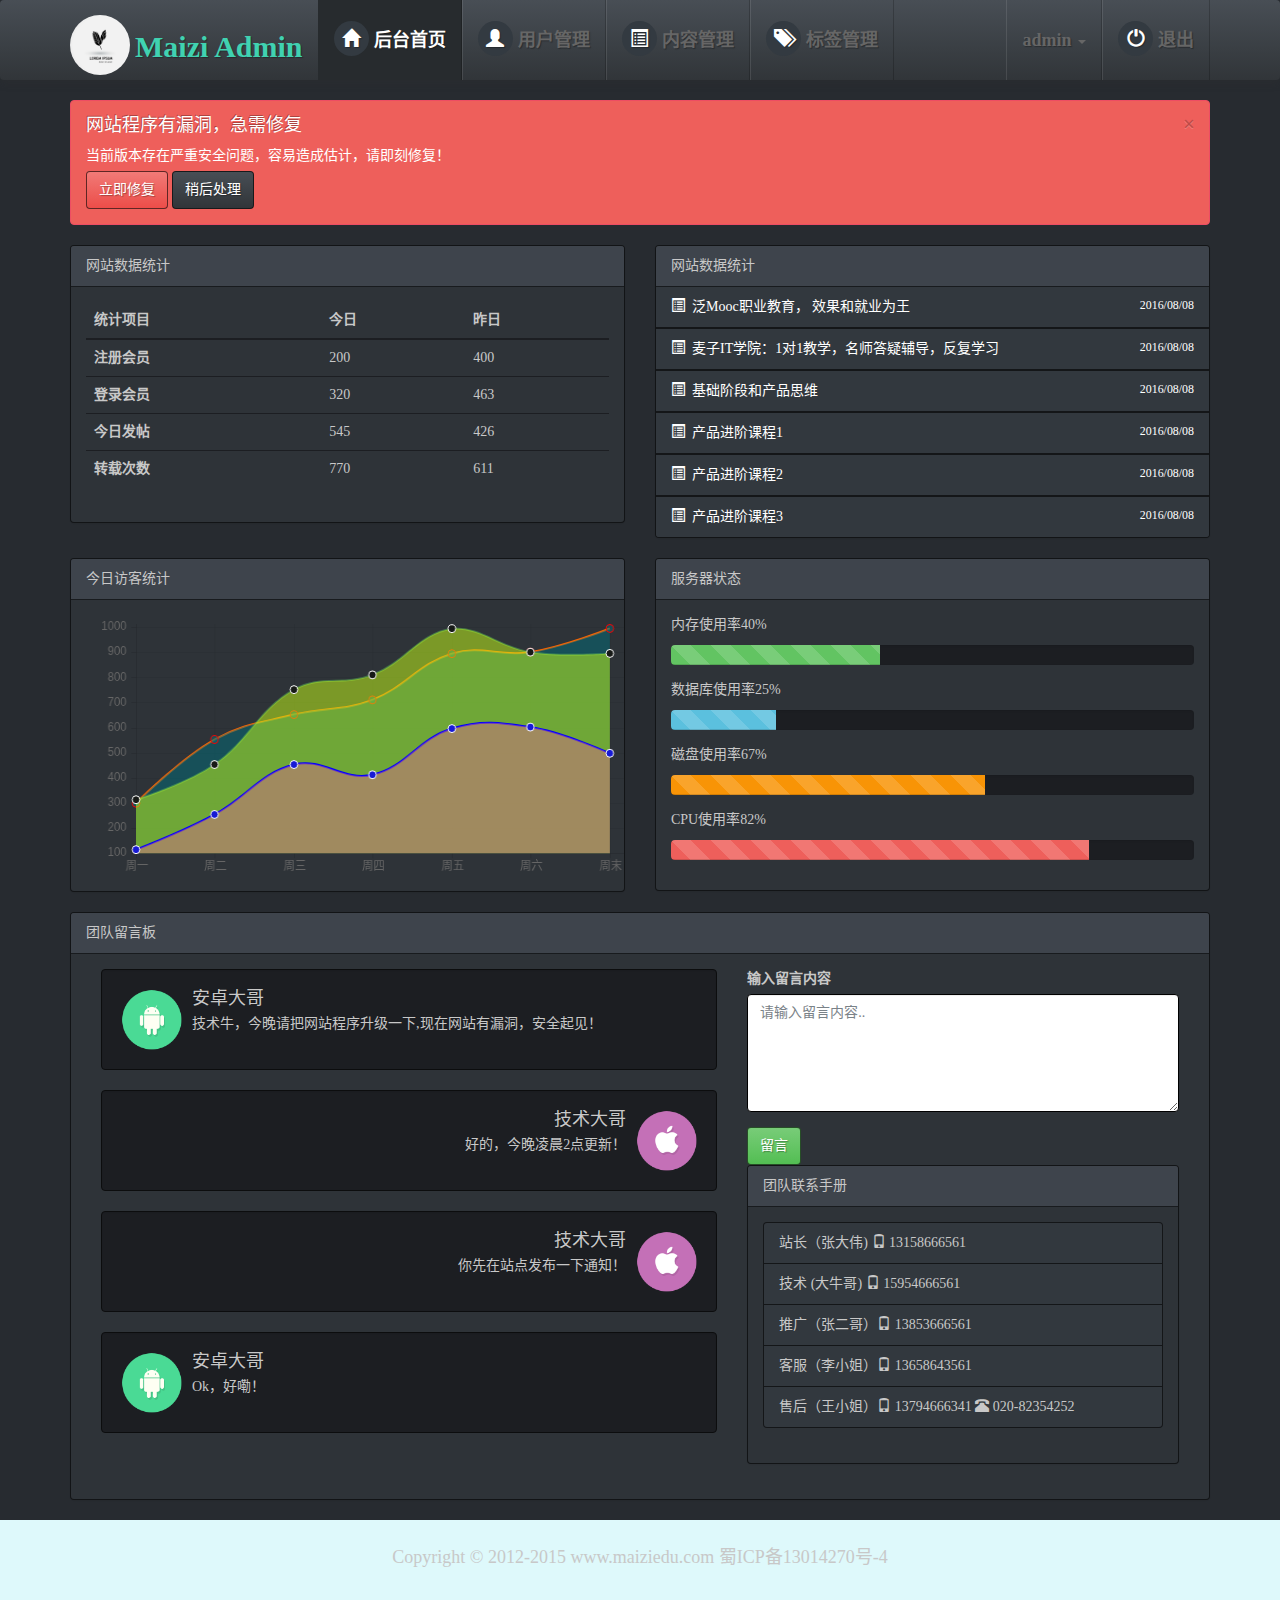
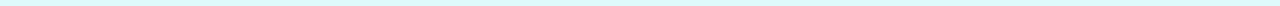
<file: index.html>
<!DOCTYPE html>
<html lang="zh-CN">
<head>
    <meta charset="UTF-8">
    <meta http-equiv="X_UA_Compatible" content="IE=edge">
    <meta name="viewport" content="width=device-width,initial-scale=1,user-scalable=no">
    <title>booystrap实战项目</title>
     <link rel="stylesheet" href="css/index.min.css"/>
    <link rel="stylesheet" href="css/bootstrap.maizi.css"/>
    

</head>
<body>
<!--导航-->
<nav class="navbar navbar-default " >
    <div class="container">
        <!--小屏幕导航按钮-->
        <div class="navbar-header">
            <button class="navbar-toggle" data-toggle="collapse" data-target=".navbar-collapse">
                <span class="icon-bar"></span>
                <span class="icon-bar"></span>
                <span class="icon-bar"></span>
            </button>
            <a href="index.html" class="navbar-brand"><img src="images/logo.jpg" class="img-circle" alt=""/>Maizi Admin</a>
        </div>
        <!--小屏幕导航按钮-->
        <!--导航-->
        <div class="navbar-collapse collapse">
            <ul class="nav navbar-nav ">
                <li class="active"><a href="index.html"><span class="glyphicon glyphicon-home nav_icon"></span>后台首页</a></li>
                <li ><a href="user_list.html"><span class="glyphicon glyphicon-user nav_icon"></span>用户管理</a></li>
                <li ><a href="content.html"><span class="glyphicon glyphicon-list-alt nav_icon"></span>内容管理</a></li>
                <li ><a href="tag.html"><span class="glyphicon glyphicon-tags nav_icon"></span>标签管理</a></li>
               
            </ul>
            <ul class="nav navbar-nav navbar-right">
              <li class="dropdown">
                <a id="dLabel" type="button" data-toggle="dropdown" aria-haspopup="true" aria-expanded="false">
                  admin
                 <span class="caret"></span>
                </a>
                <ul class="dropdown-menu" role="menu" aria-labelledby="dLabel">
                  <li><a href="index.html"><span class="glyphicon glyphicon-screenshot"></span>&nbsp;&nbsp;前台首页</a></li>
                  <li><a href="index.html"><span class="glyphicon glyphicon-user"></span>&nbsp;&nbsp;个人主页</a></li>
                  <li><a href="index.html"><span class="glyphicon glyphicon-cog"></span>&nbsp;&nbsp;个人设置</a></li>
                  <li><a href="index.html"><span class="glyphicon glyphicon-credit-card"></span>&nbsp;&nbsp;账户中心</a></li>
                  <li><a href="index.html"><span class="glyphicon glyphicon-heart"></span>&nbsp;&nbsp;我的收藏</a></li>

                </ul>
              </li>
                
                <li ><a href="#bbs"><span class="glyphicon glyphicon-off nav_icon"></span>退出</a></li>   
            </ul>
        </div>
        <!--导航-->
    </div>
</nav>
<!--导航-->


<div class="container">
  <div class="row">

  <!-- 警告框 -->
    <div class="col-md-12">
        <div class="alert alert-danger alert-dismissible fade in" role="alert">
        <button type="button" class="close" data-dismiss="alert"><span aria-hidden="true">×</span><span class="sr-only">Close</span></button>
        <h4>网站程序有漏洞，急需修复</h4>
        <p>当前版本存在严重安全问题，容易造成估计，请即刻修复！</p>
        <p>
          <button type="button" class="btn btn-danger">立即修复</button>
          <button type="button" class="btn btn-default" data-dismiss="alert">稍后处理</button>
        </p>
      </div>
    </div>

    <div class="col-md-6">
      <div class="panel panel-default">
        <div class="panel-heading">网站数据统计</div>
        <div class="panel-body">
          <table class="table table-hover">
            <thead>
              <tr>
                <th>统计项目</th>
                <th>今日</th>
                <th>昨日</th>
              </tr>
            </thead>
            <tbody>
              <tr>
                <th>注册会员</th>
                <td>200</td>      
                <td>400</td>      
              </tr>
              <tr>
                <th>登录会员</th>
                <td>320</td>      
                <td>463</td>      
              </tr>
              <tr>
                <th>今日发帖</th>
                <td>545</td>      
                <td>426</td>      
              </tr>
              <tr>
                <th>转载次数</th>
                <td>770</td>      
                <td>611</td>      
              </tr>
            </tbody>
          </table>
        </div>
      </div>
    </div>

    <div class="col-md-6">
      <div class="panel panel-default">
        <div class="panel-heading">网站数据统计</div>
        
          <ul class="list-group">
            <li class="list-group-item">
              <a href="index.html"><span class="glyphicon glyphicon-list-alt"></span>&nbsp;&nbsp;泛Mooc职业教育， 效果和就业为王<small class="pull-right">2016/08/08</small></a>
            </li>
          </ul>
          <ul class="list-group">
            <li class="list-group-item">
              <a href="index.html"><span class="glyphicon glyphicon-list-alt"></span>&nbsp;&nbsp;麦子IT学院：1对1教学，名师答疑辅导，反复学习<small class="pull-right">2016/08/08</small></a>
            </li>
          </ul>
          <ul class="list-group">
            <li class="list-group-item">
              <a href="index.html"><span class="glyphicon glyphicon-list-alt"></span>&nbsp;&nbsp;基础阶段和产品思维<small class="pull-right">2016/08/08</small></a>
            </li>
          </ul>
          <ul class="list-group">
            <li class="list-group-item">
              <a href="index.html"><span class="glyphicon glyphicon-list-alt"></span>&nbsp;&nbsp;产品进阶课程1<small class="pull-right">2016/08/08</small></a>
            </li>
          </ul>
          <ul class="list-group">
            <li class="list-group-item">
              <a href="index.html"> <span class="glyphicon glyphicon-list-alt"></span>&nbsp;&nbsp;产品进阶课程2<small class="pull-right">2016/08/08</small></a>
            </li>
          </ul>
           <ul class="list-group">
            <li class="list-group-item">
              <a href="index.html"> <span class="glyphicon glyphicon-list-alt"></span>&nbsp;&nbsp;产品进阶课程3<small class="pull-right">2016/08/08</small></a>
            </li>
          </ul>

     </div>
    </div>
   
    <div class="col-md-6">
        <div class="panel panel-default">
        <div class="panel-heading">今日访客统计</div>
          <div class="panel-body">
            <canvas id="canvas" class="col-md-12"></canvas>
          </div>
        </div>
    </div>
    <div class="col-md-6">
        <div class="panel panel-default">
        <div class="panel-heading">服务器状态</div>
          <div class="panel-body">
           <p>内存使用率40%</p>
            <div class="progress">
              <div class="progress-bar progress-bar-success progress-bar-striped" role="progressbar" aria-valuenow="40" aria-valuemin="0" aria-valuemax="100" style="width: 40%">
                <span class="sr-only">40% Complete (success)</span>
              </div>
            </div>
             <p>数据库使用率25%</p>
            <div class="progress">
              <div class="progress-bar progress-bar-info progress-bar-striped" role="progressbar" aria-valuenow="20" aria-valuemin="0" aria-valuemax="100" style="width: 20%">
                <span class="sr-only">25% Complete</span>
              </div>
            </div>
            <p>磁盘使用率67%</p>
            <div class="progress">
              <div class="progress-bar progress-bar-warning progress-bar-striped" role="progressbar" aria-valuenow="60" aria-valuemin="0" aria-valuemax="100" style="width: 60%">
                <span class="sr-only">67% Complete (warning)</span>
              </div>
            </div>
            <p>CPU使用率82%</p>
            <div class="progress">
              <div class="progress-bar progress-bar-danger progress-bar-striped" role="progressbar" aria-valuenow="80" aria-valuemin="0" aria-valuemax="100" style="width: 80%">
                <span class="sr-only">82% Complete (danger)</span>
              </div>
            </div>

          </div>
        </div>
    </div>

    <div class="col-md-12">
      <div class="panel panel-default">
        <div class="panel-heading">团队留言板 </div>
        <div class="panel-body">

          <div class="col-md-7">
            <div class="media well">
              <a class="media-left" href="#">
                <img src="images/a.png" height="61" width="61" alt="安卓">
              </a>
              <div class="media-body">
                <h4 class="media-heading">安卓大哥</h4>
                技术牛，今晚请把网站程序升级一下,现在网站有漏洞，安全起见！
              </div>
            </div>
            <div class="media well">
              <div class="media-body text-right">
                <h4 class="media-heading">技术大哥</h4>
                好的，今晚凌晨2点更新！
              </div>
              <a class="media-right" href="#">
                <img src="images/i.png" height="61" width="61"  alt="IOS">
              </a>
   
            </div>
            <div class="media well">
               <div class="media-body text-right">
                <h4 class="media-heading">技术大哥</h4>
                你先在站点发布一下通知！
              </div> 
              <a class="media-right" href="#">
                <img src="images/i.png" height="61" width="61"  alt="IOS">
              </a>

            </div>
            <div class="media well">
              <a class="media-left" href="#">
                <img src="images/a.png" height="61" width="61" alt="安卓">
              </a>
              <div class="media-body">
                <h4 class="media-heading">安卓大哥</h4>
                Ok，好嘞！
              </div>
            </div>
          </div>

          <div class="col-md-5">
            <form >
              <div class="form-group">
                <label for="text1">输入留言内容</label>
                <textarea class="form-control" id="text1" cols="10" rows="5" placeholder="请输入留言内容.."></textarea>
              </div>
              <button type="submit" class="btn btn-success">留言</button>
            </form>
            <div class="panel panel-default">
              <div class="panel-heading">团队联系手册</div>
              <div class="panel-body">
                <ul class="list-group">
                  <li class="list-group-item">站长（张大伟) <span class="glyphicon glyphicon-phone"></span>&nbsp;13158666561</li>
                  <li class="list-group-item">
                  技术 (大牛哥) <span class="glyphicon glyphicon-phone"></span>&nbsp;15954666561</li>
                  <li class="list-group-item">推广（张二哥）<span class="glyphicon glyphicon-phone"></span>&nbsp;13853666561</li>
                  <li class="list-group-item">客服（李小姐）<span class="glyphicon glyphicon-phone"></span>&nbsp;13658643561</li>
                  <li class="list-group-item">售后（王小姐）<span class="glyphicon glyphicon-phone"></span>&nbsp;13794666341&nbsp;<span class="glyphicon glyphicon-phone-alt"></span>&nbsp;020-82354252</li>         
                </ul>
              </div>
            </div>
          </div>

        </div>
      </div>
    </div>

  </div>
</div>







<!--footer-->
<footer class="footer-fixed-bottom">
    <div class="container">
        <div class="row">
            <div class="col-md-12">
                <p>
                    Copyright&nbsp;©&nbsp;2012-2015&nbsp;www.maiziedu.com&nbsp;蜀ICP备13014270号-4
                </p>
            </div>
        </div>
    </div>
</footer>
<!--footer-->
<script src="js/jquery-3.1.0.min.js"></script>
<script src="js/bootstrap.min.js"></script>
<script src="js/Chart.js"></script>
<script src="js/script.js"></script>


</body>
</html>
</file>
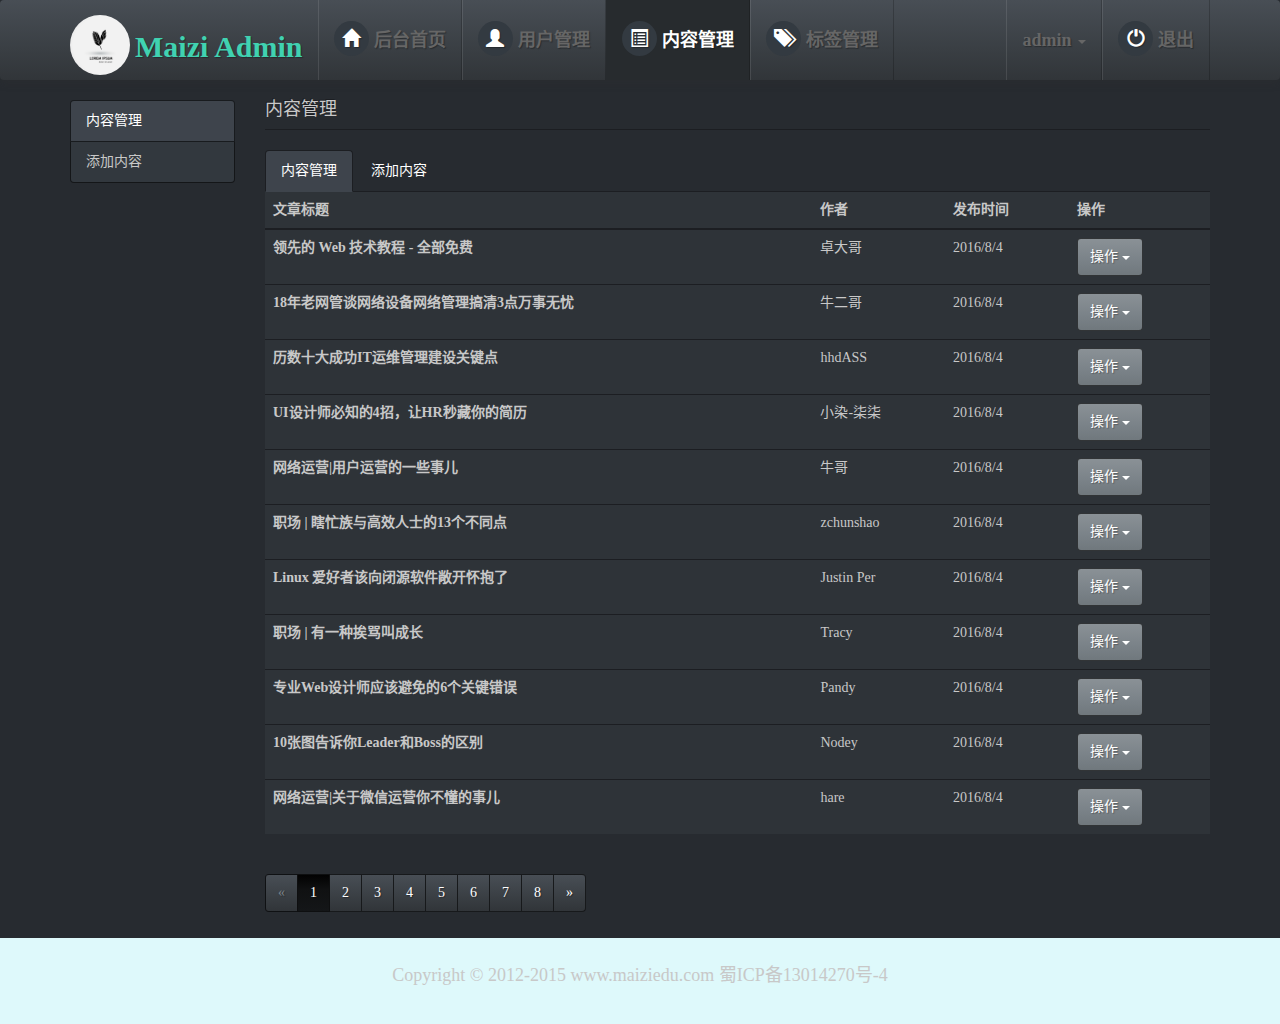
<file: content.html>
<!DOCTYPE html>
<html lang="zh-CN">
<head>
    <meta charset="UTF-8">
    <meta http-equiv="X_UA_Compatible" content="IE=edge">
    <meta name="viewport" content="width=device-width,initial-scale=1,user-scalable=no">
    <title>booystrap实战项目</title>
     <link rel="stylesheet" href="css/index.min.css"/>
    <link rel="stylesheet" href="css/bootstrap.maizi.css"/>
    

</head>
<body>
<!--导航-->
<nav class="navbar navbar-default " >
    <div class="container">
        <!--小屏幕导航按钮-->
        <div class="navbar-header">
            <button class="navbar-toggle" data-toggle="collapse" data-target=".navbar-collapse">
                <span class="icon-bar"></span>
                <span class="icon-bar"></span>
                <span class="icon-bar"></span>
            </button>
            <a href="index.html" class="navbar-brand"><img src="images/logo.jpg" class="img-circle" alt=""/>Maizi Admin</a>
        </div>
        <!--小屏幕导航按钮-->
        <!--导航-->
        <div class="navbar-collapse collapse">
            <ul class="nav navbar-nav ">
                <li ><a href="index.html"><span class="glyphicon glyphicon-home nav_icon"></span>后台首页</a></li>
                <li ><a href="user_list.html"><span class="glyphicon glyphicon-user nav_icon"></span>用户管理</a></li>
                <li class="active"><a href="content.html"><span class="glyphicon glyphicon-list-alt nav_icon"></span>内容管理</a></li>
                <li ><a href="tag.html"><span class="glyphicon glyphicon-tags nav_icon"></span>标签管理</a></li>
               
            </ul>
            <ul class="nav navbar-nav navbar-right">
              <li class="dropdown">
                <a id="dLabel" type="button" data-toggle="dropdown" aria-haspopup="true" aria-expanded="false">
                  admin
                 <span class="caret"></span>
                </a>
                <ul class="dropdown-menu" role="menu" aria-labelledby="dLabel">
                  <li><a href="index.html"><span class="glyphicon glyphicon-screenshot"></span>&nbsp;&nbsp;前台首页</a></li>
                  <li><a href="index.html"><span class="glyphicon glyphicon-user"></span>&nbsp;&nbsp;个人主页</a></li>
                  <li><a href="index.html"><span class="glyphicon glyphicon-cog"></span>&nbsp;&nbsp;个人设置</a></li>
                  <li><a href="index.html"><span class="glyphicon glyphicon-credit-card"></span>&nbsp;&nbsp;账户中心</a></li>
                  <li><a href="index.html"><span class="glyphicon glyphicon-heart"></span>&nbsp;&nbsp;我的收藏</a></li>

                </ul>
              </li>
                
                <li ><a href="#bbs"><span class="glyphicon glyphicon-off nav_icon"></span>退出</a></li>   
            </ul>
        </div>
        <!--导航-->
    </div>
</nav>
<!--导航-->
 <div class="container">
     <div class="row">
         <div class="col-md-2">
             <div class="list-group">
                 <a href="content.html" class="list-group-item active">内容管理</a>
                 <a href="content_post.html" class="list-group-item">添加内容</a>
                
             </div>
         </div>
         <div class="col-md-10">
            <div class="page-header"> 
               <h1>内容管理</h1>
            </div> 
            <ul class="nav nav-tabs">
                <li class="active">
                    <a href="content.html">内容管理</a>
                </li>
                <li >
                    <a href="content_post.html">添加内容</a>
                </li>
                
            </ul>
            <table class="table">
                <thead>
                    <tr>
                        <th>文章标题</th>
                        <th>作者</th>
                        <th>发布时间</th>
                        <th>操作</th>
                    </tr>
                </thead>
                <tbody>
                    <tr>
                        <th scope="row">领先的 Web 技术教程 - 全部免费</th>
                        <td>卓大哥</td>
                        <td>2016/8/4</td>
                        <td> 
                          <div role="presentation" class="dropdown">
                            <button class="btn btn-primary dropdown-toggle" data-toggle="dropdown" href="#">
                              操作 <span class="caret"></span>
                            </button>
                            <ul class="dropdown-menu" role="menu">
                              <li><a href="#">编辑</a></li>
                              <li><a href="#">删除</a></li>
                              <li><a href="#">全局置顶</a></li>
                            </ul>
                          </div>
                        </td>
                    </tr>
                     <tr>
                        <th scope="row">18年老网管谈网络设备网络管理搞清3点万事无忧</th>
                        <td>牛二哥</td>
                        <td>2016/8/4</td>
                        <td> 
                          <div role="presentation" class="dropdown">
                            <button class="btn btn-primary dropdown-toggle" data-toggle="dropdown" href="#">
                              操作 <span class="caret"></span>
                            </button>
                            <ul class="dropdown-menu" role="menu">
                              <li><a href="#">编辑</a></li>
                              <li><a href="#">删除</a></li>
                              <li><a href="#">全局置顶</a></li>
                            </ul>
                          </div>
                        </td>
                    </tr>
                    <tr>
                        <th scope="row">历数十大成功IT运维管理建设关键点</th>
                        <td>hhdASS</td>
                        <td>2016/8/4</td>
                        <td> 
                          <div role="presentation" class="dropdown">
                            <button class="btn btn-primary dropdown-toggle" data-toggle="dropdown" href="#">
                              操作 <span class="caret"></span>
                            </button>
                            <ul class="dropdown-menu" role="menu">
                              <li><a href="#">编辑</a></li>
                              <li><a href="#">删除</a></li>
                              <li><a href="#">全局置顶</a></li>
                            </ul>
                          </div>
                        </td>
                    </tr>
                    <tr>
                        <th scope="row">UI设计师必知的4招，让HR秒藏你的简历</th>
                        <td>小染-柒柒</td>
                        <td>2016/8/4</td>
                        <td> 
                          <div role="presentation" class="dropdown">
                            <button class="btn btn-primary dropdown-toggle" data-toggle="dropdown" href="#">
                              操作 <span class="caret"></span>
                            </button>
                            <ul class="dropdown-menu" role="menu">
                              <li><a href="#">编辑</a></li>
                              <li><a href="#">删除</a></li>
                              <li><a href="#">全局置顶</a></li>
                            </ul>
                          </div>
                        </td>
                    </tr>
                    <tr>
                        <th scope="row">网络运营|用户运营的一些事儿</th>
                        <td>牛哥</td>
                        <td>2016/8/4</td>
                        <td> 
                          <div role="presentation" class="dropdown">
                            <button class="btn btn-primary dropdown-toggle" data-toggle="dropdown" href="#">
                              操作 <span class="caret"></span>
                            </button>
                            <ul class="dropdown-menu" role="menu">
                              <li><a href="#">编辑</a></li>
                              <li><a href="#">删除</a></li>
                              <li><a href="#">全局置顶</a></li>
                            </ul>
                          </div>
                        </td>
                    </tr>
                     <tr>
                        <th scope="row">职场 | 瞎忙族与高效人士的13个不同点</th>
                        <td>zchunshao</td>
                        <td>2016/8/4</td>
                        <td> 
                          <div role="presentation" class="dropdown">
                            <button class="btn btn-primary dropdown-toggle" data-toggle="dropdown" href="#">
                              操作 <span class="caret"></span>
                            </button>
                            <ul class="dropdown-menu" role="menu">
                              <li><a href="#">编辑</a></li>
                              <li><a href="#">删除</a></li>
                              <li><a href="#">全局置顶</a></li>
                            </ul>
                          </div>
                        </td>
                    </tr>
                    <tr>
                        <th scope="row">Linux 爱好者该向闭源软件敞开怀抱了</th>
                        <td>Justin Per</td>
                        <td>2016/8/4</td>
                        <td> 
                          <div role="presentation" class="dropdown">
                            <button class="btn btn-primary dropdown-toggle" data-toggle="dropdown" href="#">
                              操作 <span class="caret"></span>
                            </button>
                            <ul class="dropdown-menu" role="menu">
                              <li><a href="#">编辑</a></li>
                              <li><a href="#">删除</a></li>
                              <li><a href="#">全局置顶</a></li>
                            </ul>
                          </div>
                        </td>
                    </tr>
                     <tr>
                        <th scope="row">职场 | 有一种挨骂叫成长</th>
                        <td>Tracy</td>
                        <td>2016/8/4</td>
                        <td> 
                          <div role="presentation" class="dropdown">
                            <button class="btn btn-primary dropdown-toggle" data-toggle="dropdown" href="#">
                              操作 <span class="caret"></span>
                            </button>
                            <ul class="dropdown-menu" role="menu">
                              <li><a href="#">编辑</a></li>
                              <li><a href="#">删除</a></li>
                              <li><a href="#">全局置顶</a></li>
                            </ul>
                          </div>
                        </td>
                    </tr>
                     <tr>
                        <th scope="row">专业Web设计师应该避免的6个关键错误</th>
                        <td>Pandy</td>
                        <td>2016/8/4</td>
                        <td> 
                          <div role="presentation" class="dropdown">
                            <button class="btn btn-primary dropdown-toggle" data-toggle="dropdown" href="#">
                              操作 <span class="caret"></span>
                            </button>
                            <ul class="dropdown-menu" role="menu">
                              <li><a href="#">编辑</a></li>
                              <li><a href="#">删除</a></li>
                              <li><a href="#">全局置顶</a></li>
                            </ul>
                          </div>
                        </td>
                    </tr>
                    <tr>
                        <th scope="row">10张图告诉你Leader和Boss的区别</th>
                        <td>Nodey</td>
                        <td>2016/8/4</td>
                        <td> 
                          <div role="presentation" class="dropdown">
                            <button class="btn btn-primary dropdown-toggle" data-toggle="dropdown" href="#">
                              操作 <span class="caret"></span>
                            </button>
                            <ul class="dropdown-menu" role="menu">
                              <li><a href="#">编辑</a></li>
                              <li><a href="#">删除</a></li>
                              <li><a href="#">全局置顶</a></li>
                            </ul>
                          </div>
                        </td>
                    </tr>
                    <tr>
                        <th scope="row">网络运营|关于微信运营你不懂的事儿</th>
                        <td>hare</td>
                        <td>2016/8/4</td>
                        <td> 
                          <div role="presentation" class="dropdown">
                            <button class="btn btn-primary dropdown-toggle" data-toggle="dropdown" href="#">
                              操作 <span class="caret"></span>
                            </button>
                            <ul class="dropdown-menu" role="menu">
                              <li><a href="#">编辑</a></li>
                              <li><a href="#">删除</a></li>
                              <li><a href="#">全局置顶</a></li>
                            </ul>
                          </div>
                        </td>
                    </tr>
                </tbody>
            </table>
            <nav class="pull-center">
              <ul class="pagination">
                <li class="disabled"><a href="#" aria-label="Previous"><span aria-hidden="true">&laquo;</span></a></li>
                <li class="active"><a href="#">1 <span class="sr-only">(current)</span></a></li>
                <li><a href="">2</a></li>
                <li><a href="">3</a></li>
                <li><a href="">4</a></li>
                <li><a href="">5</a></li>
                <li><a href="">6</a></li>
                <li><a href="">7</a></li>
                <li><a href="">8</a></li>
                <li ><a href="#" ><span aria-hidden="true">&raquo;</span></a></li>
                
              </ul>
            </nav>

         </div>
     </div>
 </div>


<!--footer-->
<footer class="footer-fixed-bottom">
    <div class="container">
        <div class="row">
            <div class="col-md-12">
                <p>
                    Copyright&nbsp;©&nbsp;2012-2015&nbsp;www.maiziedu.com&nbsp;蜀ICP备13014270号-4
                </p>
            </div>
        </div>
    </div>
</footer>
<!--footer-->
<script src="js/jquery-3.1.0.min.js"></script>
<script src="js/bootstrap.min.js"></script>


</body>
</html>
</file>
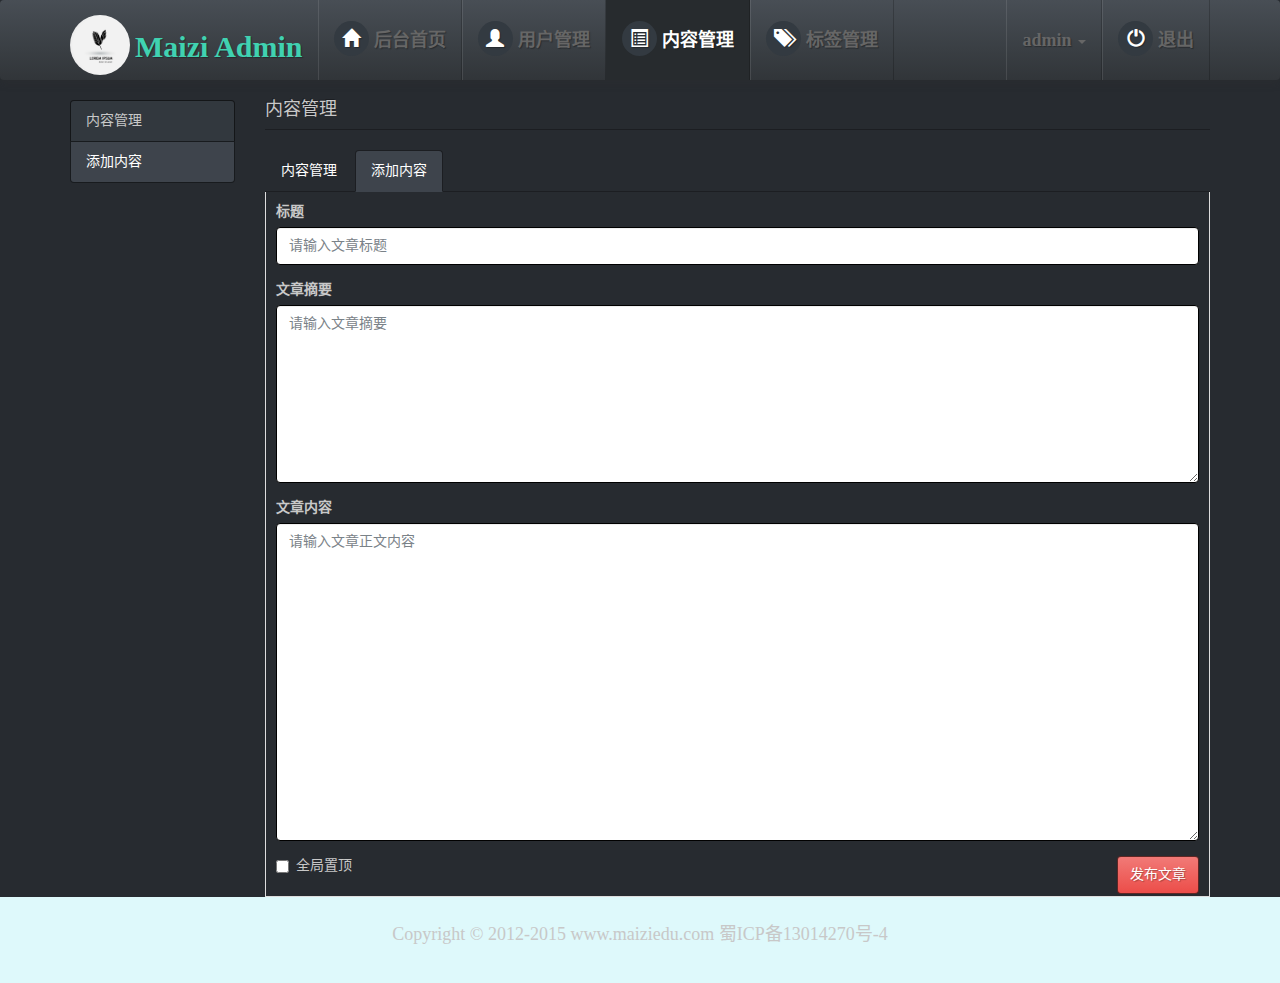
<file: content_post.html>
<!DOCTYPE html>
<html lang="zh-CN">
<head>
    <meta charset="UTF-8">
    <meta http-equiv="X_UA_Compatible" content="IE=edge">
    <meta name="viewport" content="width=device-width,initial-scale=1,user-scalable=no">
    <title>booystrap实战项目</title>
     <link rel="stylesheet" href="css/index.min.css"/>
    <link rel="stylesheet" href="css/bootstrap.maizi.css"/>
    

</head>
<body>
<!--导航-->
<nav class="navbar navbar-default " >
    <div class="container">
        <!--小屏幕导航按钮-->
        <div class="navbar-header">
            <button class="navbar-toggle" data-toggle="collapse" data-target=".navbar-collapse">
                <span class="icon-bar"></span>
                <span class="icon-bar"></span>
                <span class="icon-bar"></span>
            </button>
            <a href="index.html" class="navbar-brand"><img src="images/logo.jpg" class="img-circle" alt=""/>Maizi Admin</a>
        </div>
        <!--小屏幕导航按钮-->
        <!--导航-->
        <div class="navbar-collapse collapse">
            <ul class="nav navbar-nav ">
                <li ><a href="index.html"><span class="glyphicon glyphicon-home nav_icon"></span>后台首页</a></li>
                <li ><a href="user_list.html"><span class="glyphicon glyphicon-user nav_icon"></span>用户管理</a></li>
                <li class="active"><a href="content.html"><span class="glyphicon glyphicon-list-alt nav_icon"></span>内容管理</a></li>
                <li ><a href="tag.html"><span class="glyphicon glyphicon-tags nav_icon"></span>标签管理</a></li>
               
            </ul>
            <ul class="nav navbar-nav navbar-right">
              <li class="dropdown">
                <a id="dLabel" type="button" data-toggle="dropdown" aria-haspopup="true" aria-expanded="false">
                  admin
                 <span class="caret"></span>
                </a>
                <ul class="dropdown-menu" role="menu" aria-labelledby="dLabel">
                  <li><a href="index.html"><span class="glyphicon glyphicon-screenshot"></span>&nbsp;&nbsp;前台首页</a></li>
                  <li><a href="index.html"><span class="glyphicon glyphicon-user"></span>&nbsp;&nbsp;个人主页</a></li>
                  <li><a href="index.html"><span class="glyphicon glyphicon-cog"></span>&nbsp;&nbsp;个人设置</a></li>
                  <li><a href="index.html"><span class="glyphicon glyphicon-credit-card"></span>&nbsp;&nbsp;账户中心</a></li>
                  <li><a href="index.html"><span class="glyphicon glyphicon-heart"></span>&nbsp;&nbsp;我的收藏</a></li>

                </ul>
              </li>
                
                <li ><a href="#bbs"><span class="glyphicon glyphicon-off nav_icon"></span>退出</a></li>   
            </ul>
        </div>
        <!--导航-->
    </div>
</nav>
<!--导航-->
 <div class="container">
     <div class="row">
         <div class="col-md-2">
             <div class="list-group">
                 <a href="content.html" class="list-group-item ">内容管理</a>
                 <a href="content_post.html" class="list-group-item active">添加内容</a>
                
             </div>
         </div>
         <div class="col-md-10">
            <div class="page-header"> 
               <h1>内容管理</h1>
            </div> 
            <ul class="nav nav-tabs">
                <li >
                    <a href="content.html">内容管理</a>
                </li>
                <li class="active">
                    <a href="content_post.html">添加内容</a>
                </li>
                
            </ul>
            <form action="#" class="user_search ">
            	<div class="form-group">
            		<label for="title">标题</label>
            		<input type="text" class="form-control" id="title" placeholder="请输入文章标题">
            	</div>
            	<div class="form-group">
            		<label for="content">文章摘要</label>
            		<textarea class="form-control" cols="15" rows="8" placeholder="请输入文章摘要"></textarea>
            	</div>
            	<div class="form-group">
            		<label for="content">文章内容</label>
            		<textarea class="form-control" cols="15" rows="15" placeholder="请输入文章正文内容"></textarea>
            	</div>
            	<div class="checkbox">
            		<label for="">
            			<input type="checkbox">全局置顶
            		</label>
            		<button type="submit" class=" pull-right btn btn-danger">发布文章</button>
            	</div>
            </form>

         </div>
     </div>
 </div>


<!--footer-->
<footer class="footer-fixed-bottom">
    <div class="container">
        <div class="row">
            <div class="col-md-12">
                <p>
                    Copyright&nbsp;©&nbsp;2012-2015&nbsp;www.maiziedu.com&nbsp;蜀ICP备13014270号-4
                </p>
            </div>
        </div>
    </div>
</footer>
<!--footer-->
<script src="js/jquery-3.1.0.min.js"></script>
<script src="js/bootstrap.min.js"></script>


</body>
</html>
</file>
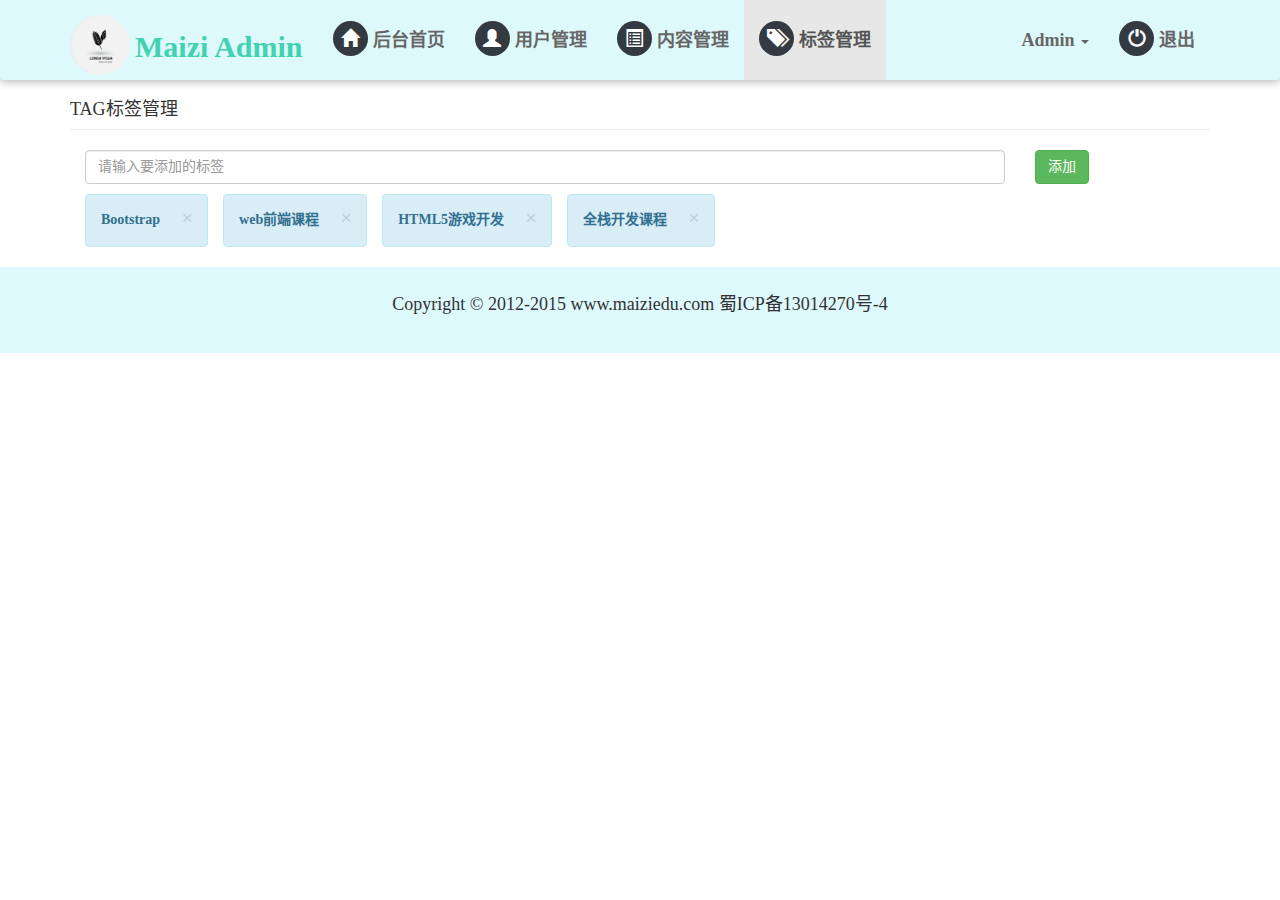
<file: tag.html>
<!DOCTYPE html>
<html lang="zh-CN">
<head>
    <meta charset="UTF-8">
    <meta http-equiv="X_UA_Compatible" content="IE=edge">
    <meta name="viewport" content="width=device-width,initial-scale=1,user-scalable=no">
    <title>booystrap实战项目</title>
    <link rel="stylesheet" href="css/bootstrap.min.css"/>
  
    <link rel="stylesheet" href="css/bootstrap.maizi.css"/>
    

</head>
<body>
<!--导航-->
<nav class="navbar navbar-default " >
    <div class="container">
        <!--小屏幕导航按钮-->
        <div class="navbar-header">
            <button class="navbar-toggle" data-toggle="collapse" data-target=".navbar-collapse">
                <span class="icon-bar"></span>
                <span class="icon-bar"></span>
                <span class="icon-bar"></span>
            </button>
            <a href="index.html" class="navbar-brand"><img src="images/logo.jpg" class="img-circle" alt=""/>Maizi Admin</a>
        </div>
        <!--小屏幕导航按钮-->
        <!--导航-->
        <div class="navbar-collapse collapse">
            <ul class="nav navbar-nav ">
                <li ><a href="index.html"><span class="glyphicon glyphicon-home nav_icon"></span>后台首页</a></li>
                <li ><a href="user_list.html"><span class="glyphicon glyphicon-user nav_icon"></span>用户管理</a></li>
                <li ><a href="content.html"><span class="glyphicon glyphicon-list-alt nav_icon"></span>内容管理</a></li>
                <li class="active"><a href="tag.html"><span class="glyphicon glyphicon-tags nav_icon"></span>标签管理</a></li>
               
            </ul>
            <ul class="nav navbar-nav navbar-right">
              <li class="dropdown">
                <a id="dLabel" type="button" data-toggle="dropdown" aria-haspopup="true" aria-expanded="false">
                  Admin
                 <span class="caret"></span>
                </a>
                <ul class="dropdown-menu" role="menu" aria-labelledby="dLabel">
                  <li><a href="index.html"><span class="glyphicon glyphicon-screenshot"></span>&nbsp;&nbsp;前台首页</a></li>
                  <li><a href="index.html"><span class="glyphicon glyphicon-user"></span>&nbsp;&nbsp;个人主页</a></li>
                  <li><a href="index.html"><span class="glyphicon glyphicon-cog"></span>&nbsp;&nbsp;个人设置</a></li>
                  <li><a href="index.html"><span class="glyphicon glyphicon-credit-card"></span>&nbsp;&nbsp;账户中心</a></li>
                  <li><a href="index.html"><span class="glyphicon glyphicon-heart"></span>&nbsp;&nbsp;我的收藏</a></li>

                </ul>
              </li>
                
                <li ><a href="#bbs"><span class="glyphicon glyphicon-off nav_icon"></span>退出</a></li>   
            </ul>
        </div>
        <!--导航-->
    </div>
</nav>
<!--导航-->
<div class="container">
    <div class="row">
        <div class="col-md-12">
            <div class="page-header">
                <h1>TAG标签管理</h1>
            </div>
        </div>
        <div class="col-md-12">
            <form action="">
                <div class="col-md-10">
                    <input type="text" class="form-control" placeholder="请输入要添加的标签">
                </div>
                <div class="col-md-2">
                    <button class="btn btn-success" type="submit">添加</button>
                </div>
            </form>
        </div>
        <div class="col-md-12 taglist">
            <div class="alert alert-info alert-dismissible pull-left" role="alert">
              <button type="button" class="close" data-dismiss="alert"><span aria-hidden="true">&times;</span><span class="sr-only">Close</span></button>
              <strong>Bootstrap</strong> 
            </div>
            <div class="alert alert-info alert-dismissible pull-left" role="alert">
              <button type="button" class="close" data-dismiss="alert"><span aria-hidden="true">&times;</span><span class="sr-only">Close</span></button>
              <strong>web前端课程</strong> 
            </div>
            <div class="alert alert-info alert-dismissible pull-left" role="alert">
              <button type="button" class="close" data-dismiss="alert"><span aria-hidden="true">&times;</span><span class="sr-only">Close</span></button>
              <strong>HTML5游戏开发</strong> 
            </div>
            <div class="alert alert-info alert-dismissible pull-left" role="alert">
              <button type="button" class="close" data-dismiss="alert"><span aria-hidden="true">&times;</span><span class="sr-only">Close</span></button>
              <strong>全栈开发课程</strong> 
            </div>
        </div>  
    </div>
</div>

<!--footer-->
<footer class="footer-fixed-bottom">
    <div class="container">
        <div class="row">
            <div class="col-md-12">
                <p>
                    Copyright&nbsp;©&nbsp;2012-2015&nbsp;www.maiziedu.com&nbsp;蜀ICP备13014270号-4
                </p>
            </div>
        </div>
    </div>
</footer>
<!--footer-->
<script src="js/jquery-3.1.0.min.js"></script>
<script src="js/bootstrap.min.js"></script>


</body>
</html>
</file>
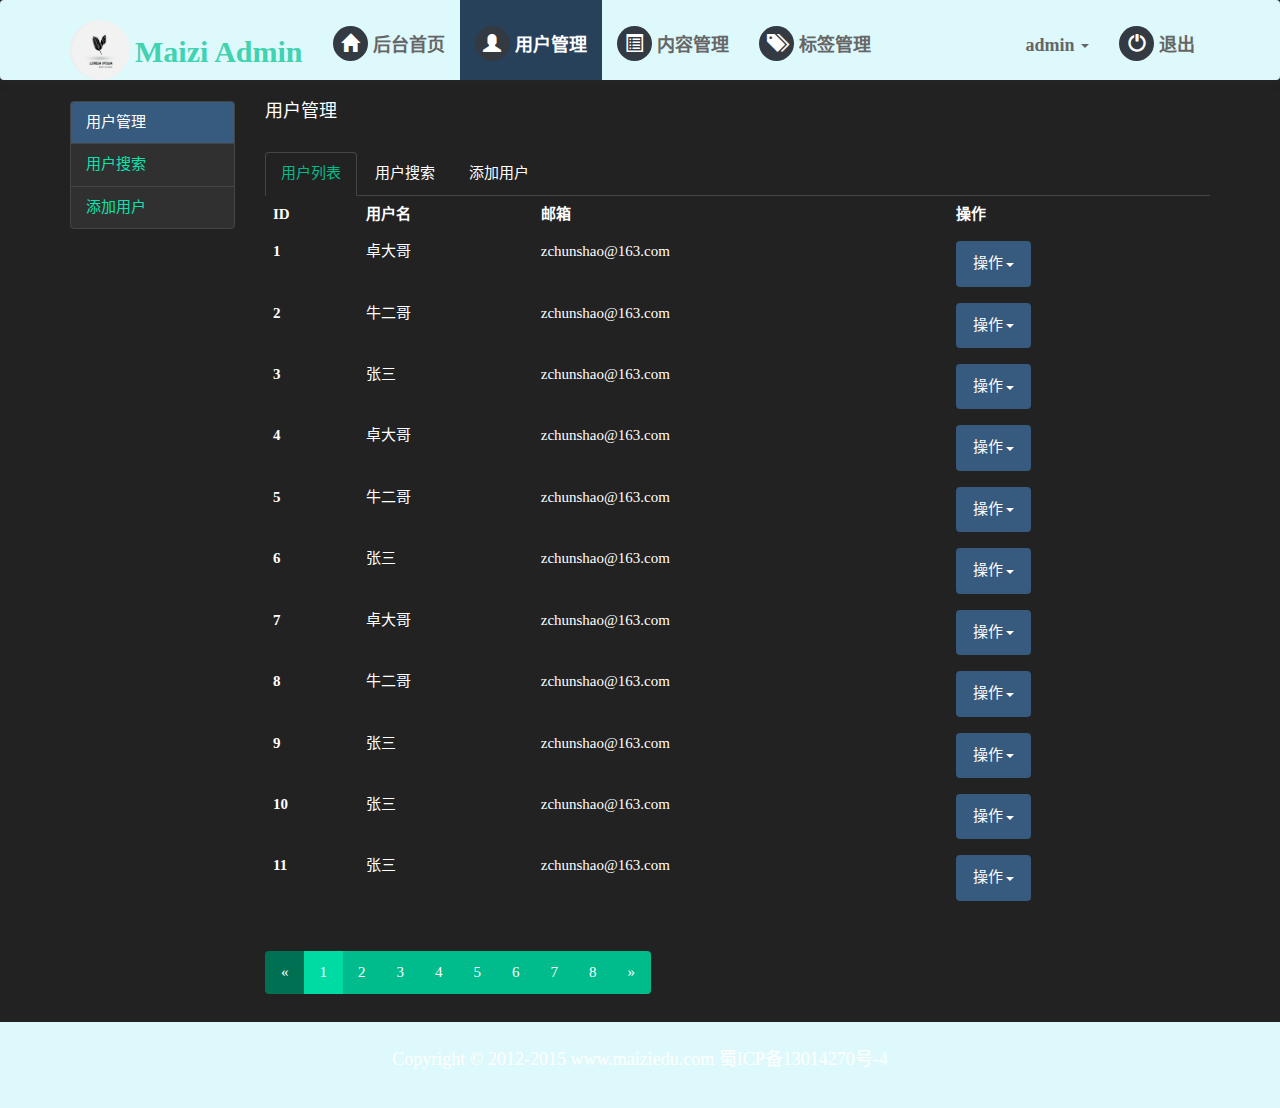
<file: user_list.html>
<!DOCTYPE html>
<html lang="zh-CN">
<head>
    <meta charset="UTF-8">
    <meta http-equiv="X_UA_Compatible" content="IE=edge">
    <meta name="viewport" content="width=device-width,initial-scale=1,user-scalable=no">
    <title>booystrap实战项目</title>
    <link rel="stylesheet" href="css/user.min.css"/>
    <link rel="stylesheet" href="css/bootstrap.maizi.css"/>
</head>
<body>
<!--导航-->
<nav class="navbar navbar-default " >
    <div class="container">
        <!--小屏幕导航按钮-->
        <div class="navbar-header">
            <button class="navbar-toggle" data-toggle="collapse" data-target=".navbar-collapse">
                <span class="icon-bar"></span>
                <span class="icon-bar"></span>
                <span class="icon-bar"></span>
            </button>
            <a href="index.html" class="navbar-brand"><img src="images/logo.jpg" class="img-circle" alt=""/>Maizi Admin</a>
        </div>
        <!--小屏幕导航按钮-->
        <!--导航-->
        <div class="navbar-collapse collapse">
            <ul class="nav navbar-nav ">
                <li ><a href="index.html"><span class="glyphicon glyphicon-home nav_icon"></span>后台首页</a></li>
                <li class="active"><a href="user_list.html"><span class="glyphicon glyphicon-user nav_icon"></span>用户管理</a></li>
                <li ><a href="content.html"><span class="glyphicon glyphicon-list-alt nav_icon"></span>内容管理</a></li>
                <li ><a href="tag.html"><span class="glyphicon glyphicon-tags nav_icon"></span>标签管理</a></li>
               
            </ul>
            <ul class="nav navbar-nav navbar-right">
              <li class="dropdown">
                <a id="dLabel" type="button" data-toggle="dropdown" aria-haspopup="true" aria-expanded="false">
                  admin
                 <span class="caret"></span>
                </a>
                <ul class="dropdown-menu" role="menu" aria-labelledby="dLabel">
                  <li><a href="index.html"><span class="glyphicon glyphicon-screenshot"></span>&nbsp;&nbsp;前台首页</a></li>
                  <li><a href="index.html"><span class="glyphicon glyphicon-user"></span>&nbsp;&nbsp;个人主页</a></li>
                  <li><a href="index.html"><span class="glyphicon glyphicon-cog"></span>&nbsp;&nbsp;个人设置</a></li>
                  <li><a href="index.html"><span class="glyphicon glyphicon-credit-card"></span>&nbsp;&nbsp;账户中心</a></li>
                  <li><a href="index.html"><span class="glyphicon glyphicon-heart"></span>&nbsp;&nbsp;我的收藏</a></li>

                </ul>
              </li>
                
                <li ><a href="#bbs"><span class="glyphicon glyphicon-off nav_icon"></span>退出</a></li>   
            </ul>
        </div>
        <!--导航-->
    </div>
</nav>
<!--导航-->
 <div class="container">
     <div class="row">
         <div class="col-md-2">
             <div class="list-group">
                 <a href="user_list.html" class="list-group-item active">用户管理</a>
                 <a href="user_search.html" class="list-group-item">用户搜索</a>
                 <a href="#" role="button" class="list-group-item" data-toggle="modal" data-target="#myModal">添加用户</a>
             </div>
         </div>
         <div class="col-md-10">
            <div class="page-header"> 
               <h1>用户管理</h1>
            </div> 
            <ul class="nav nav-tabs">
                <li class="active">
                    <a href="user_list.html">用户列表</a>
                </li>
                <li >
                    <a href="user_search.html">用户搜索</a>
                </li>
                <li >
                    <a href="#" role="button" data-toggle="modal" data-target="#myModal">添加用户</a>
                </li>
            </ul>
            <table class="table">
                <thead>
                    <tr>
                        <th>ID</th>
                        <th>用户名</th>
                        <th>邮箱</th>
                        <th>操作</th>
                    </tr>
                </thead>
                <tbody>
                    <tr>
                        <th scope="row">1</th>
                        <td>卓大哥</td>
                        <td>zchunshao@163.com</td>
                        <td> 
                          <div role="presentation" class="dropdown">
                            <button class="btn btn-primary dropdown-toggle" data-toggle="dropdown" href="#">
                              操作 <span class="caret"></span>
                            </button>
                            <ul class="dropdown-menu" role="menu">
                              <li><a href="#">编辑</a></li>
                              <li><a href="#">删除</a></li>
                              <li><a href="#">锁定</a></li>
                              <li><a href="#">修改密码</a></li>

                            </ul>
                          </div>
                        </td>
                    </tr>
                     <tr>
                        <th scope="row">2</th>
                        <td>牛二哥</td>
                        <td>zchunshao@163.com</td>
                        <td>
                           <div role="presentation" class="dropdown">
                            <button class="btn btn-primary dropdown-toggle" data-toggle="dropdown" href="#">
                              操作 <span class="caret"></span>
                            </button>
                            <ul class="dropdown-menu" role="menu">
                              <li><a href="#">编辑</a></li>
                              <li><a href="#">删除</a></li>
                              <li><a href="#">锁定</a></li>
                              <li><a href="#">修改密码</a></li>

                            </ul>
                          </div> 
                        </td>
                    </tr>
                     <tr>
                        <th scope="row">3</th>
                        <td>张三</td>
                        <td>zchunshao@163.com</td>
                        <td>
                          <div role="presentation" class="dropdown">
                            <button class="btn btn-primary dropdown-toggle" data-toggle="dropdown" href="#">
                              操作 <span class="caret"></span>
                            </button>
                            <ul class="dropdown-menu" role="menu">
                              <li><a href="#">编辑</a></li>
                              <li><a href="#">删除</a></li>
                              <li><a href="#">锁定</a></li>
                              <li><a href="#">修改密码</a></li>

                            </ul>
                          </div>
                        </td>
                    </tr>
                    <tr>
                        <th scope="row">4</th>
                        <td>卓大哥</td>
                        <td>zchunshao@163.com</td>
                        <td> 
                          <div role="presentation" class="dropdown">
                            <button class="btn btn-primary dropdown-toggle" data-toggle="dropdown" href="#">
                              操作 <span class="caret"></span>
                            </button>
                            <ul class="dropdown-menu" role="menu">
                              <li><a href="#">编辑</a></li>
                              <li><a href="#">删除</a></li>
                              <li><a href="#">锁定</a></li>
                              <li><a href="#">修改密码</a></li>

                            </ul>
                          </div>
                        </td>
                    </tr>
                     <tr>
                        <th scope="row">5</th>
                        <td>牛二哥</td>
                        <td>zchunshao@163.com</td>
                        <td>
                           <div role="presentation" class="dropdown">
                            <button class="btn btn-primary dropdown-toggle" data-toggle="dropdown" href="#">
                              操作 <span class="caret"></span>
                            </button>
                            <ul class="dropdown-menu" role="menu">
                              <li><a href="#">编辑</a></li>
                              <li><a href="#">删除</a></li>
                              <li><a href="#">锁定</a></li>
                              <li><a href="#">修改密码</a></li>

                            </ul>
                          </div> 
                        </td>
                    </tr>
                     <tr>
                        <th scope="row">6</th>
                        <td>张三</td>
                        <td>zchunshao@163.com</td>
                        <td>
                          <div role="presentation" class="dropdown">
                            <button class="btn btn-primary dropdown-toggle" data-toggle="dropdown" href="#">
                              操作 <span class="caret"></span>
                            </button>
                            <ul class="dropdown-menu" role="menu">
                              <li><a href="#">编辑</a></li>
                              <li><a href="#">删除</a></li>
                              <li><a href="#">锁定</a></li>
                              <li><a href="#">修改密码</a></li>

                            </ul>
                          </div>
                        </td>
                    </tr>
                    <tr>
                        <th scope="row">7</th>
                        <td>卓大哥</td>
                        <td>zchunshao@163.com</td>
                        <td> 
                          <div role="presentation" class="dropdown">
                            <button class="btn btn-primary dropdown-toggle" data-toggle="dropdown" href="#">
                              操作 <span class="caret"></span>
                            </button>
                            <ul class="dropdown-menu" role="menu">
                              <li><a href="#">编辑</a></li>
                              <li><a href="#">删除</a></li>
                              <li><a href="#">锁定</a></li>
                              <li><a href="#">修改密码</a></li>

                            </ul>
                          </div>
                        </td>
                    </tr>
                     <tr>
                        <th scope="row">8</th>
                        <td>牛二哥</td>
                        <td>zchunshao@163.com</td>
                        <td>
                           <div role="presentation" class="dropdown">
                            <button class="btn btn-primary dropdown-toggle" data-toggle="dropdown" href="#">
                              操作 <span class="caret"></span>
                            </button>
                            <ul class="dropdown-menu" role="menu">
                              <li><a href="#">编辑</a></li>
                              <li><a href="#">删除</a></li>
                              <li><a href="#">锁定</a></li>
                              <li><a href="#">修改密码</a></li>

                            </ul>
                          </div> 
                        </td>
                    </tr>
                     <tr>
                        <th scope="row">9</th>
                        <td>张三</td>
                        <td>zchunshao@163.com</td>
                        <td>
                          <div role="presentation" class="dropdown">
                            <button class="btn btn-primary dropdown-toggle" data-toggle="dropdown" href="#">
                              操作 <span class="caret"></span>
                            </button>
                            <ul class="dropdown-menu" role="menu">
                              <li><a href="#">编辑</a></li>
                              <li><a href="#">删除</a></li>
                              <li><a href="#">锁定</a></li>
                              <li><a href="#">修改密码</a></li>

                            </ul>
                          </div>
                        </td>
                    </tr>
                    <tr>
                        <th scope="row">10</th>
                        <td>张三</td>
                        <td>zchunshao@163.com</td>
                        <td>
                          <div role="presentation" class="dropdown">
                            <button class="btn btn-primary dropdown-toggle" data-toggle="dropdown" href="#">
                              操作 <span class="caret"></span>
                            </button>
                            <ul class="dropdown-menu" role="menu">
                              <li><a href="#">编辑</a></li>
                              <li><a href="#">删除</a></li>
                              <li><a href="#">锁定</a></li>
                              <li><a href="#">修改密码</a></li>

                            </ul>
                          </div>
                        </td>
                    </tr>
                    <tr>
                        <th scope="row">11</th>
                        <td>张三</td>
                        <td>zchunshao@163.com</td>
                        <td>
                          <div role="presentation" class="dropdown">
                            <button class="btn btn-primary dropdown-toggle" data-toggle="dropdown" href="#">
                              操作 <span class="caret"></span>
                            </button>
                            <ul class="dropdown-menu" role="menu">
                              <li><a href="#">编辑</a></li>
                              <li><a href="#">删除</a></li>
                              <li><a href="#">锁定</a></li>
                              <li><a href="#">修改密码</a></li>

                            </ul>
                          </div>
                        </td>
                    </tr>
                </tbody>
            </table>
            <nav class="pull-center">
              <ul class="pagination">
                <li class="disabled"><a href="#" aria-label="Previous"><span aria-hidden="true">&laquo;</span></a></li>
                <li class="active"><a href="#">1 <span class="sr-only">(current)</span></a></li>
                <li><a href="">2</a></li>
                <li><a href="">3</a></li>
                <li><a href="">4</a></li>
                <li><a href="">5</a></li>
                <li><a href="">6</a></li>
                <li><a href="">7</a></li>
                <li><a href="">8</a></li>
                <li ><a href="#" ><span aria-hidden="true">&raquo;</span></a></li>
                
              </ul>
            </nav>

         </div>
     </div>
 </div>
<!-- Modal -->
<div class="modal fade" id="myModal" tabindex="-1" role="dialog" aria-labelledby="myModalLabel" aria-hidden="true">
  <div class="modal-dialog">
    <div class="modal-content">
      <div class="modal-header">
        <button type="button" class="close" data-dismiss="modal"><span aria-hidden="true">&times;</span><span class="sr-only">Close</span></button>
        <h4 class="modal-title" id="myModalLabel">添加用户</h4>
      </div>
      <div class="modal-body">
        <form action="#">
          <div class="form-group">
            <label for="addname">用户名</label>
            <input type="text" id="addname" class="form-control" placeholder="请输入用户名">
          </div>
          <div class="form-group">
            <label for="addpassword">用户密码</label>
            <input type="password" id="addpassword" class="form-control" placeholder="请输入密码">
          </div>
          <div class="form-group">
            <label for="addpassword1">确认用户密码</label>
            <input type="password" id="addpassword1" class="form-control" placeholder="请确认输入密码">
          </div>
          <div class="form-group">
            <label for="addemail">确认用户邮箱</label>
            <input type="email" id="addemail" class="form-control" placeholder="请确认用户邮箱">
          </div>
          <div class="form-group">
            <label for="addyonghuzu">用户组</label>
            <select class="form-control" id="yonghuzu">
                  <option value="">限制会员</option>
                  <option value="">新手上路</option>
                  <option value="">注册会员</option>
                  <option value="">中级会员</option>
                  <option value="">高级会员</option>
                </select>
          </div>
        </form>
      </div>
      <div class="modal-footer">
        <button type="button" class="btn btn-default" data-dismiss="modal">关闭</button>
        <button type="button" class="btn btn-primary">提交</button>
      </div>
    </div>
  </div>
</div>

<!--footer-->
<footer class="footer-fixed-bottom">
    <div class="container">
        <div class="row">
            <div class="col-md-12">
                <p>
                    Copyright&nbsp;©&nbsp;2012-2015&nbsp;www.maiziedu.com&nbsp;蜀ICP备13014270号-4
                </p>
            </div>
        </div>
    </div>
</footer>
<!--footer-->
<script src="js/jquery-3.1.0.min.js"></script>
<script src="js/bootstrap.min.js"></script>


</body>
</html>
</file>
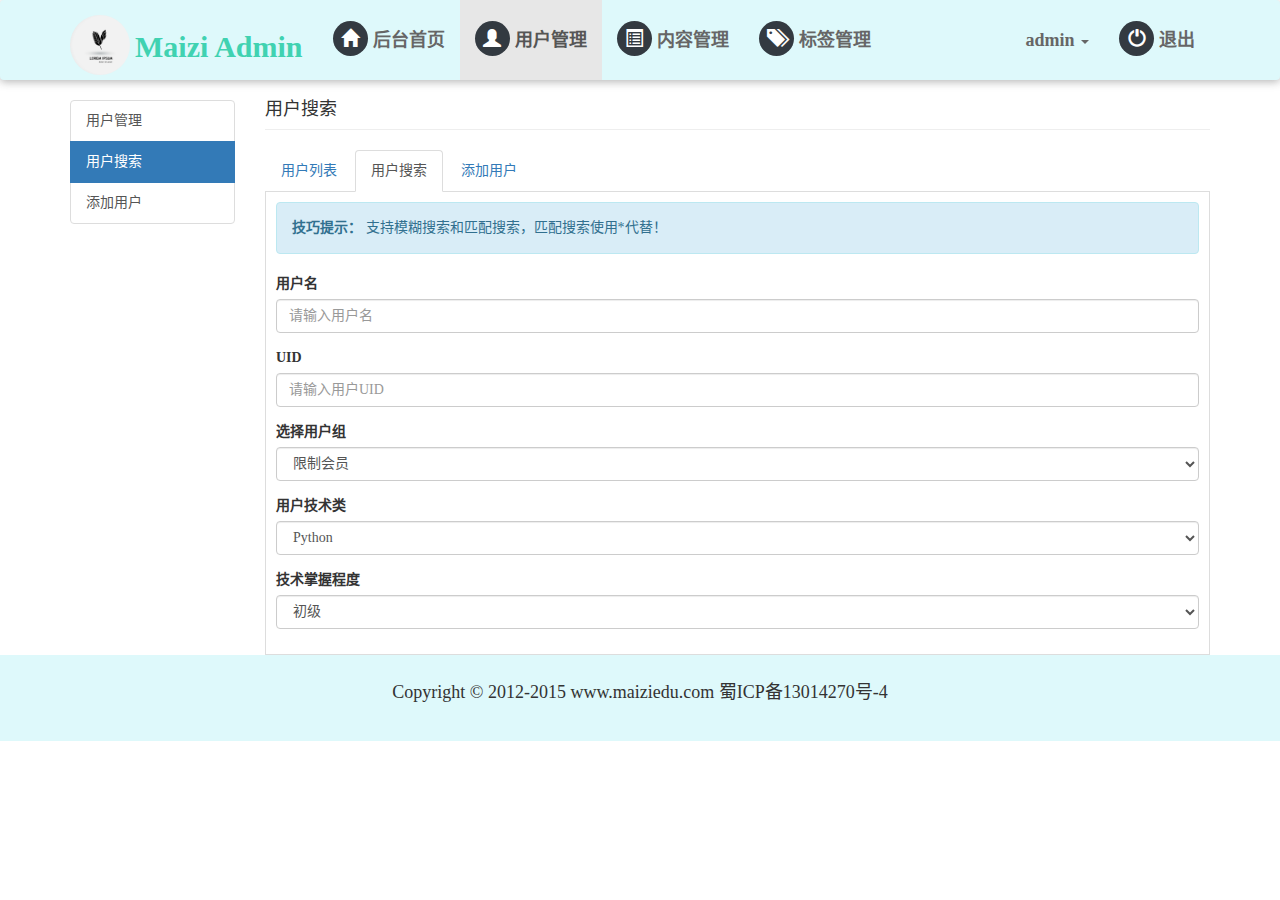
<file: user_search.html>
<!DOCTYPE html>
<html lang="zh-CN">
<head>
    <meta charset="UTF-8">
    <meta http-equiv="X_UA_Compatible" content="IE=edge">
    <meta name="viewport" content="width=device-width,initial-scale=1,user-scalable=no">
    <title>booystrap实战项目</title>
    <link rel="stylesheet" href="css/bootstrap.min.css"/>
    <link rel="stylesheet" href="css/bootstrap.maizi.css"/>
    

</head>
<body>
<!--导航-->
<nav class="navbar navbar-default " >
    <div class="container">
        <!--小屏幕导航按钮-->
        <div class="navbar-header">
            <button class="navbar-toggle" data-toggle="collapse" data-target=".navbar-collapse">
                <span class="icon-bar"></span>
                <span class="icon-bar"></span>
                <span class="icon-bar"></span>
            </button>
            <a href="index.html" class="navbar-brand"><img src="images/logo.jpg" class="img-circle" alt=""/>Maizi Admin</a>
        </div>
        <!--小屏幕导航按钮-->
        <!--导航-->
        <div class="navbar-collapse collapse">
            <ul class="nav navbar-nav ">
                <li ><a href="index.html"><span class="glyphicon glyphicon-home nav_icon"></span>后台首页</a></li>
                <li class="active"><a href="user_list.html"><span class="glyphicon glyphicon-user nav_icon"></span>用户管理</a></li>
                <li ><a href="content.html"><span class="glyphicon glyphicon-list-alt nav_icon"></span>内容管理</a></li>
                <li ><a href="tag.html"><span class="glyphicon glyphicon-tags nav_icon"></span>标签管理</a></li>
               
            </ul>
            <ul class="nav navbar-nav navbar-right">
              <li class="dropdown">
                <a id="dLabel" type="button" data-toggle="dropdown" aria-haspopup="true" aria-expanded="false">
                  admin
                 <span class="caret"></span>
                </a>
                <ul class="dropdown-menu" role="menu" aria-labelledby="dLabel">
                  <li><a href="index.html"><span class="glyphicon glyphicon-screenshot"></span>&nbsp;&nbsp;前台首页</a></li>
                  <li><a href="index.html"><span class="glyphicon glyphicon-user"></span>&nbsp;&nbsp;个人主页</a></li>
                  <li><a href="index.html"><span class="glyphicon glyphicon-cog"></span>&nbsp;&nbsp;个人设置</a></li>
                  <li><a href="index.html"><span class="glyphicon glyphicon-credit-card"></span>&nbsp;&nbsp;账户中心</a></li>
                  <li><a href="index.html"><span class="glyphicon glyphicon-heart"></span>&nbsp;&nbsp;我的收藏</a></li>

                </ul>
              </li>
                
                <li ><a href="#bbs"><span class="glyphicon glyphicon-off nav_icon"></span>退出</a></li>   
            </ul>
        </div>
        <!--导航-->
    </div>
</nav>
<!--导航-->
 <div class="container">
     <div class="row">
         <div class="col-md-2">
             <div class="list-group">
                 <a href="user_list.html" class="list-group-item ">用户管理</a>
                 <a href="user_search.html" class="list-group-item active">用户搜索</a>     
                 <a href="#" role="button" class="list-group-item" data-toggle="modal" data-target="#myModal">添加用户</a>
             </div>
         </div>
         <div class="col-md-10">
            <div class="page-header"> 
               <h1>用户搜索</h1>
            </div> 
            <ul class="nav nav-tabs">
                <li >
                    <a href="user_list.html">用户列表</a>
                </li>
                <li class="active">
                    <a href="user_search.html">用户搜索</a>
                </li>
                <li >
                    <a href="#" role="button" data-toggle="modal" data-target="#myModal">添加用户</a>
                </li>
            </ul>
            <form action="" class="user_search">
              <div class="alert alert-info" role="alert">
                <strong>技巧提示：</strong>
                支持模糊搜索和匹配搜索，匹配搜索使用*代替！
              </div>
              <div class="form-group">
                <label for="name">用户名</label>
                <input type="text" id="name" class="form-control" placeholder="请输入用户名">
              </div>
              <div class="form-group">
                <label for="Uid">UID</label>
                <input type="text" class="form-control" placeholder="请输入用户UID">
              </div>
              <div class="form-group">
                <label for="yonghuzu">选择用户组</label>
                <select class="form-control" id="yonghuzu">
                  <option value="">限制会员</option>
                  <option value="">新手上路</option>
                  <option value="">注册会员</option>
                  <option value="">中级会员</option>
                  <option value="">高级会员</option>
                </select>
              </div>
              <div class="form-group">
                <label for="yonghuzu">用户技术类</label>
                <select class="form-control" id="yonghuzu">
                  <option value="">Python</option>
                  <option value="">ios</option>
                  <option value="">Html5</option>
                  <option value="">PHP</option>
                  <option value="">Java</option>
                </select>
              </div>
              <div class="form-group">
                <label for="yonghuzu">技术掌握程度</label>
                <select class="form-control" id="yonghuzu">
                  <option value="">初级</option>
                  <option value="">掌握</option>
                  <option value="">中级</option>
                  <option value="">高级</option>
                  <option value="">大牛</option>
                </select>
              </div>
            </form>

         </div>
     </div>
 </div>


<!-- Modal -->
<div class="modal fade" id="myModal" tabindex="-1" role="dialog" aria-labelledby="myModalLabel" aria-hidden="true">
  <div class="modal-dialog">
    <div class="modal-content">
      <div class="modal-header">
        <button type="button" class="close" data-dismiss="modal"><span aria-hidden="true">&times;</span><span class="sr-only">Close</span></button>
        <h4 class="modal-title" id="myModalLabel">添加用户</h4>
      </div>
      <div class="modal-body">
        <form action="#">
          <div class="form-group">
            <label for="addname">用户名</label>
            <input type="text" id="addname" class="form-control" placeholder="请输入用户名">
          </div>
          <div class="form-group">
            <label for="addpassword">用户密码</label>
            <input type="password" id="addpassword" class="form-control" placeholder="请输入密码">
          </div>
          <div class="form-group">
            <label for="addpassword1">确认用户密码</label>
            <input type="password" id="addpassword1" class="form-control" placeholder="请确认输入密码">
          </div>
          <div class="form-group">
            <label for="addemail">确认用户邮箱</label>
            <input type="email" id="addemail" class="form-control" placeholder="请确认用户邮箱">
          </div>
          <div class="form-group">
            <label for="addyonghuzu">用户组</label>
            <select class="form-control" id="yonghuzu">
                  <option value="">限制会员</option>
                  <option value="">新手上路</option>
                  <option value="">注册会员</option>
                  <option value="">中级会员</option>
                  <option value="">高级会员</option>
                </select>
          </div>
        </form>
      </div>
      <div class="modal-footer">
        <button type="button" class="btn btn-default" data-dismiss="modal">关闭</button>
        <button type="button" class="btn btn-primary">提交</button>
      </div>
    </div>
  </div>
</div>
 

<!--footer-->
<footer class="footer-fixed-bottom">
    <div class="container">
        <div class="row">
            <div class="col-md-12">
                <p>
                    Copyright&nbsp;©&nbsp;2012-2015&nbsp;www.maiziedu.com&nbsp;蜀ICP备13014270号-4
                </p>
            </div>
        </div>
    </div>
</footer>
<!--footer-->
<script src="js/jquery-3.1.0.min.js"></script>
<script src="js/bootstrap.min.js"></script>


</body>
</html>
</file>
<file: css/user.min.css>
@import url("https://fonts.googleapis.com/css?family=Lato:400,700,400italic");/*!
 * bootswatch v3.3.7
 * Homepage: http://bootswatch.com
 * Copyright 2012-2016 Thomas Park
 * Licensed under MIT
 * Based on Bootstrap
*//*!
 * Bootstrap v3.3.7 (http://getbootstrap.com)
 * Copyright 2011-2016 Twitter, Inc.
 * Licensed under MIT (https://github.com/twbs/bootstrap/blob/master/LICENSE)
 *//*! normalize.css v3.0.3 | MIT License | github.com/necolas/normalize.css */html{font-family:sans-serif;-ms-text-size-adjust:100%;-webkit-text-size-adjust:100%}body{margin:0}article,aside,details,figcaption,figure,footer,header,hgroup,main,menu,nav,section,summary{display:block}audio,canvas,progress,video{display:inline-block;vertical-align:baseline}audio:not([controls]){display:none;height:0}[hidden],template{display:none}a{background-color:transparent}a:active,a:hover{outline:0}abbr[title]{border-bottom:1px dotted}b,strong{font-weight:bold}dfn{font-style:italic}h1{font-size:2em;margin:0.67em 0}mark{background:#ff0;color:#000}small{font-size:80%}sub,sup{font-size:75%;line-height:0;position:relative;vertical-align:baseline}sup{top:-0.5em}sub{bottom:-0.25em}img{border:0}svg:not(:root){overflow:hidden}figure{margin:1em 40px}hr{-webkit-box-sizing:content-box;-moz-box-sizing:content-box;box-sizing:content-box;height:0}pre{overflow:auto}code,kbd,pre,samp{font-family:monospace, monospace;font-size:1em}button,input,optgroup,select,textarea{color:inherit;font:inherit;margin:0}button{overflow:visible}button,select{text-transform:none}button,html input[type="button"],input[type="reset"],input[type="submit"]{-webkit-appearance:button;cursor:pointer}button[disabled],html input[disabled]{cursor:default}button::-moz-focus-inner,input::-moz-focus-inner{border:0;padding:0}input{line-height:normal}input[type="checkbox"],input[type="radio"]{-webkit-box-sizing:border-box;-moz-box-sizing:border-box;box-sizing:border-box;padding:0}input[type="number"]::-webkit-inner-spin-button,input[type="number"]::-webkit-outer-spin-button{height:auto}input[type="search"]{-webkit-appearance:textfield;-webkit-box-sizing:content-box;-moz-box-sizing:content-box;box-sizing:content-box}input[type="search"]::-webkit-search-cancel-button,input[type="search"]::-webkit-search-decoration{-webkit-appearance:none}fieldset{border:1px solid #c0c0c0;margin:0 2px;padding:0.35em 0.625em 0.75em}legend{border:0;padding:0}textarea{overflow:auto}optgroup{font-weight:bold}table{border-collapse:collapse;border-spacing:0}td,th{padding:0}/*! Source: https://github.com/h5bp/html5-boilerplate/blob/master/src/css/main.css */@media print{*,*:before,*:after{background:transparent !important;color:#000 !important;-webkit-box-shadow:none !important;box-shadow:none !important;text-shadow:none !important}a,a:visited{text-decoration:underline}a[href]:after{content:" (" attr(href) ")"}abbr[title]:after{content:" (" attr(title) ")"}a[href^="#"]:after,a[href^="javascript:"]:after{content:""}pre,blockquote{border:1px solid #999;page-break-inside:avoid}thead{display:table-header-group}tr,img{page-break-inside:avoid}img{max-width:100% !important}p,h2,h3{orphans:3;widows:3}h2,h3{page-break-after:avoid}.navbar{display:none}.btn>.caret,.dropup>.btn>.caret{border-top-color:#000 !important}.label{border:1px solid #000}.table{border-collapse:collapse !important}.table td,.table th{background-color:#fff !important}.table-bordered th,.table-bordered td{border:1px solid #ddd !important}}@font-face{font-family:'Glyphicons Halflings';src:url('../fonts/glyphicons-halflings-regular.eot');src:url('../fonts/glyphicons-halflings-regular.eot?#iefix') format('embedded-opentype'),url('../fonts/glyphicons-halflings-regular.woff2') format('woff2'),url('../fonts/glyphicons-halflings-regular.woff') format('woff'),url('../fonts/glyphicons-halflings-regular.ttf') format('truetype'),url('../fonts/glyphicons-halflings-regular.svg#glyphicons_halflingsregular') format('svg')}.glyphicon{position:relative;top:1px;display:inline-block;font-family:'Glyphicons Halflings';font-style:normal;font-weight:normal;line-height:1;-webkit-font-smoothing:antialiased;-moz-osx-font-smoothing:grayscale}.glyphicon-asterisk:before{content:"\002a"}.glyphicon-plus:before{content:"\002b"}.glyphicon-euro:before,.glyphicon-eur:before{content:"\20ac"}.glyphicon-minus:before{content:"\2212"}.glyphicon-cloud:before{content:"\2601"}.glyphicon-envelope:before{content:"\2709"}.glyphicon-pencil:before{content:"\270f"}.glyphicon-glass:before{content:"\e001"}.glyphicon-music:before{content:"\e002"}.glyphicon-search:before{content:"\e003"}.glyphicon-heart:before{content:"\e005"}.glyphicon-star:before{content:"\e006"}.glyphicon-star-empty:before{content:"\e007"}.glyphicon-user:before{content:"\e008"}.glyphicon-film:before{content:"\e009"}.glyphicon-th-large:before{content:"\e010"}.glyphicon-th:before{content:"\e011"}.glyphicon-th-list:before{content:"\e012"}.glyphicon-ok:before{content:"\e013"}.glyphicon-remove:before{content:"\e014"}.glyphicon-zoom-in:before{content:"\e015"}.glyphicon-zoom-out:before{content:"\e016"}.glyphicon-off:before{content:"\e017"}.glyphicon-signal:before{content:"\e018"}.glyphicon-cog:before{content:"\e019"}.glyphicon-trash:before{content:"\e020"}.glyphicon-home:before{content:"\e021"}.glyphicon-file:before{content:"\e022"}.glyphicon-time:before{content:"\e023"}.glyphicon-road:before{content:"\e024"}.glyphicon-download-alt:before{content:"\e025"}.glyphicon-download:before{content:"\e026"}.glyphicon-upload:before{content:"\e027"}.glyphicon-inbox:before{content:"\e028"}.glyphicon-play-circle:before{content:"\e029"}.glyphicon-repeat:before{content:"\e030"}.glyphicon-refresh:before{content:"\e031"}.glyphicon-list-alt:before{content:"\e032"}.glyphicon-lock:before{content:"\e033"}.glyphicon-flag:before{content:"\e034"}.glyphicon-headphones:before{content:"\e035"}.glyphicon-volume-off:before{content:"\e036"}.glyphicon-volume-down:before{content:"\e037"}.glyphicon-volume-up:before{content:"\e038"}.glyphicon-qrcode:before{content:"\e039"}.glyphicon-barcode:before{content:"\e040"}.glyphicon-tag:before{content:"\e041"}.glyphicon-tags:before{content:"\e042"}.glyphicon-book:before{content:"\e043"}.glyphicon-bookmark:before{content:"\e044"}.glyphicon-print:before{content:"\e045"}.glyphicon-camera:before{content:"\e046"}.glyphicon-font:before{content:"\e047"}.glyphicon-bold:before{content:"\e048"}.glyphicon-italic:before{content:"\e049"}.glyphicon-text-height:before{content:"\e050"}.glyphicon-text-width:before{content:"\e051"}.glyphicon-align-left:before{content:"\e052"}.glyphicon-align-center:before{content:"\e053"}.glyphicon-align-right:before{content:"\e054"}.glyphicon-align-justify:before{content:"\e055"}.glyphicon-list:before{content:"\e056"}.glyphicon-indent-left:before{content:"\e057"}.glyphicon-indent-right:before{content:"\e058"}.glyphicon-facetime-video:before{content:"\e059"}.glyphicon-picture:before{content:"\e060"}.glyphicon-map-marker:before{content:"\e062"}.glyphicon-adjust:before{content:"\e063"}.glyphicon-tint:before{content:"\e064"}.glyphicon-edit:before{content:"\e065"}.glyphicon-share:before{content:"\e066"}.glyphicon-check:before{content:"\e067"}.glyphicon-move:before{content:"\e068"}.glyphicon-step-backward:before{content:"\e069"}.glyphicon-fast-backward:before{content:"\e070"}.glyphicon-backward:before{content:"\e071"}.glyphicon-play:before{content:"\e072"}.glyphicon-pause:before{content:"\e073"}.glyphicon-stop:before{content:"\e074"}.glyphicon-forward:before{content:"\e075"}.glyphicon-fast-forward:before{content:"\e076"}.glyphicon-step-forward:before{content:"\e077"}.glyphicon-eject:before{content:"\e078"}.glyphicon-chevron-left:before{content:"\e079"}.glyphicon-chevron-right:before{content:"\e080"}.glyphicon-plus-sign:before{content:"\e081"}.glyphicon-minus-sign:before{content:"\e082"}.glyphicon-remove-sign:before{content:"\e083"}.glyphicon-ok-sign:before{content:"\e084"}.glyphicon-question-sign:before{content:"\e085"}.glyphicon-info-sign:before{content:"\e086"}.glyphicon-screenshot:before{content:"\e087"}.glyphicon-remove-circle:before{content:"\e088"}.glyphicon-ok-circle:before{content:"\e089"}.glyphicon-ban-circle:before{content:"\e090"}.glyphicon-arrow-left:before{content:"\e091"}.glyphicon-arrow-right:before{content:"\e092"}.glyphicon-arrow-up:before{content:"\e093"}.glyphicon-arrow-down:before{content:"\e094"}.glyphicon-share-alt:before{content:"\e095"}.glyphicon-resize-full:before{content:"\e096"}.glyphicon-resize-small:before{content:"\e097"}.glyphicon-exclamation-sign:before{content:"\e101"}.glyphicon-gift:before{content:"\e102"}.glyphicon-leaf:before{content:"\e103"}.glyphicon-fire:before{content:"\e104"}.glyphicon-eye-open:before{content:"\e105"}.glyphicon-eye-close:before{content:"\e106"}.glyphicon-warning-sign:before{content:"\e107"}.glyphicon-plane:before{content:"\e108"}.glyphicon-calendar:before{content:"\e109"}.glyphicon-random:before{content:"\e110"}.glyphicon-comment:before{content:"\e111"}.glyphicon-magnet:before{content:"\e112"}.glyphicon-chevron-up:before{content:"\e113"}.glyphicon-chevron-down:before{content:"\e114"}.glyphicon-retweet:before{content:"\e115"}.glyphicon-shopping-cart:before{content:"\e116"}.glyphicon-folder-close:before{content:"\e117"}.glyphicon-folder-open:before{content:"\e118"}.glyphicon-resize-vertical:before{content:"\e119"}.glyphicon-resize-horizontal:before{content:"\e120"}.glyphicon-hdd:before{content:"\e121"}.glyphicon-bullhorn:before{content:"\e122"}.glyphicon-bell:before{content:"\e123"}.glyphicon-certificate:before{content:"\e124"}.glyphicon-thumbs-up:before{content:"\e125"}.glyphicon-thumbs-down:before{content:"\e126"}.glyphicon-hand-right:before{content:"\e127"}.glyphicon-hand-left:before{content:"\e128"}.glyphicon-hand-up:before{content:"\e129"}.glyphicon-hand-down:before{content:"\e130"}.glyphicon-circle-arrow-right:before{content:"\e131"}.glyphicon-circle-arrow-left:before{content:"\e132"}.glyphicon-circle-arrow-up:before{content:"\e133"}.glyphicon-circle-arrow-down:before{content:"\e134"}.glyphicon-globe:before{content:"\e135"}.glyphicon-wrench:before{content:"\e136"}.glyphicon-tasks:before{content:"\e137"}.glyphicon-filter:before{content:"\e138"}.glyphicon-briefcase:before{content:"\e139"}.glyphicon-fullscreen:before{content:"\e140"}.glyphicon-dashboard:before{content:"\e141"}.glyphicon-paperclip:before{content:"\e142"}.glyphicon-heart-empty:before{content:"\e143"}.glyphicon-link:before{content:"\e144"}.glyphicon-phone:before{content:"\e145"}.glyphicon-pushpin:before{content:"\e146"}.glyphicon-usd:before{content:"\e148"}.glyphicon-gbp:before{content:"\e149"}.glyphicon-sort:before{content:"\e150"}.glyphicon-sort-by-alphabet:before{content:"\e151"}.glyphicon-sort-by-alphabet-alt:before{content:"\e152"}.glyphicon-sort-by-order:before{content:"\e153"}.glyphicon-sort-by-order-alt:before{content:"\e154"}.glyphicon-sort-by-attributes:before{content:"\e155"}.glyphicon-sort-by-attributes-alt:before{content:"\e156"}.glyphicon-unchecked:before{content:"\e157"}.glyphicon-expand:before{content:"\e158"}.glyphicon-collapse-down:before{content:"\e159"}.glyphicon-collapse-up:before{content:"\e160"}.glyphicon-log-in:before{content:"\e161"}.glyphicon-flash:before{content:"\e162"}.glyphicon-log-out:before{content:"\e163"}.glyphicon-new-window:before{content:"\e164"}.glyphicon-record:before{content:"\e165"}.glyphicon-save:before{content:"\e166"}.glyphicon-open:before{content:"\e167"}.glyphicon-saved:before{content:"\e168"}.glyphicon-import:before{content:"\e169"}.glyphicon-export:before{content:"\e170"}.glyphicon-send:before{content:"\e171"}.glyphicon-floppy-disk:before{content:"\e172"}.glyphicon-floppy-saved:before{content:"\e173"}.glyphicon-floppy-remove:before{content:"\e174"}.glyphicon-floppy-save:before{content:"\e175"}.glyphicon-floppy-open:before{content:"\e176"}.glyphicon-credit-card:before{content:"\e177"}.glyphicon-transfer:before{content:"\e178"}.glyphicon-cutlery:before{content:"\e179"}.glyphicon-header:before{content:"\e180"}.glyphicon-compressed:before{content:"\e181"}.glyphicon-earphone:before{content:"\e182"}.glyphicon-phone-alt:before{content:"\e183"}.glyphicon-tower:before{content:"\e184"}.glyphicon-stats:before{content:"\e185"}.glyphicon-sd-video:before{content:"\e186"}.glyphicon-hd-video:before{content:"\e187"}.glyphicon-subtitles:before{content:"\e188"}.glyphicon-sound-stereo:before{content:"\e189"}.glyphicon-sound-dolby:before{content:"\e190"}.glyphicon-sound-5-1:before{content:"\e191"}.glyphicon-sound-6-1:before{content:"\e192"}.glyphicon-sound-7-1:before{content:"\e193"}.glyphicon-copyright-mark:before{content:"\e194"}.glyphicon-registration-mark:before{content:"\e195"}.glyphicon-cloud-download:before{content:"\e197"}.glyphicon-cloud-upload:before{content:"\e198"}.glyphicon-tree-conifer:before{content:"\e199"}.glyphicon-tree-deciduous:before{content:"\e200"}.glyphicon-cd:before{content:"\e201"}.glyphicon-save-file:before{content:"\e202"}.glyphicon-open-file:before{content:"\e203"}.glyphicon-level-up:before{content:"\e204"}.glyphicon-copy:before{content:"\e205"}.glyphicon-paste:before{content:"\e206"}.glyphicon-alert:before{content:"\e209"}.glyphicon-equalizer:before{content:"\e210"}.glyphicon-king:before{content:"\e211"}.glyphicon-queen:before{content:"\e212"}.glyphicon-pawn:before{content:"\e213"}.glyphicon-bishop:before{content:"\e214"}.glyphicon-knight:before{content:"\e215"}.glyphicon-baby-formula:before{content:"\e216"}.glyphicon-tent:before{content:"\26fa"}.glyphicon-blackboard:before{content:"\e218"}.glyphicon-bed:before{content:"\e219"}.glyphicon-apple:before{content:"\f8ff"}.glyphicon-erase:before{content:"\e221"}.glyphicon-hourglass:before{content:"\231b"}.glyphicon-lamp:before{content:"\e223"}.glyphicon-duplicate:before{content:"\e224"}.glyphicon-piggy-bank:before{content:"\e225"}.glyphicon-scissors:before{content:"\e226"}.glyphicon-bitcoin:before{content:"\e227"}.glyphicon-btc:before{content:"\e227"}.glyphicon-xbt:before{content:"\e227"}.glyphicon-yen:before{content:"\00a5"}.glyphicon-jpy:before{content:"\00a5"}.glyphicon-ruble:before{content:"\20bd"}.glyphicon-rub:before{content:"\20bd"}.glyphicon-scale:before{content:"\e230"}.glyphicon-ice-lolly:before{content:"\e231"}.glyphicon-ice-lolly-tasted:before{content:"\e232"}.glyphicon-education:before{content:"\e233"}.glyphicon-option-horizontal:before{content:"\e234"}.glyphicon-option-vertical:before{content:"\e235"}.glyphicon-menu-hamburger:before{content:"\e236"}.glyphicon-modal-window:before{content:"\e237"}.glyphicon-oil:before{content:"\e238"}.glyphicon-grain:before{content:"\e239"}.glyphicon-sunglasses:before{content:"\e240"}.glyphicon-text-size:before{content:"\e241"}.glyphicon-text-color:before{content:"\e242"}.glyphicon-text-background:before{content:"\e243"}.glyphicon-object-align-top:before{content:"\e244"}.glyphicon-object-align-bottom:before{content:"\e245"}.glyphicon-object-align-horizontal:before{content:"\e246"}.glyphicon-object-align-left:before{content:"\e247"}.glyphicon-object-align-vertical:before{content:"\e248"}.glyphicon-object-align-right:before{content:"\e249"}.glyphicon-triangle-right:before{content:"\e250"}.glyphicon-triangle-left:before{content:"\e251"}.glyphicon-triangle-bottom:before{content:"\e252"}.glyphicon-triangle-top:before{content:"\e253"}.glyphicon-console:before{content:"\e254"}.glyphicon-superscript:before{content:"\e255"}.glyphicon-subscript:before{content:"\e256"}.glyphicon-menu-left:before{content:"\e257"}.glyphicon-menu-right:before{content:"\e258"}.glyphicon-menu-down:before{content:"\e259"}.glyphicon-menu-up:before{content:"\e260"}*{-webkit-box-sizing:border-box;-moz-box-sizing:border-box;box-sizing:border-box}*:before,*:after{-webkit-box-sizing:border-box;-moz-box-sizing:border-box;box-sizing:border-box}html{font-size:10px;-webkit-tap-highlight-color:rgba(0,0,0,0)}body{font-family:"Lato","Helvetica Neue",Helvetica,Arial,sans-serif;font-size:15px;line-height:1.42857143;color:#ffffff;background-color:#222222}input,button,select,textarea{font-family:inherit;font-size:inherit;line-height:inherit}a{color:#0ce3ac;text-decoration:none}a:hover,a:focus{color:#0ce3ac;text-decoration:underline}a:focus{outline:5px auto -webkit-focus-ring-color;outline-offset:-2px}figure{margin:0}img{vertical-align:middle}.img-responsive,.thumbnail>img,.thumbnail a>img,.carousel-inner>.item>img,.carousel-inner>.item>a>img{display:block;max-width:100%;height:auto}.img-rounded{border-radius:6px}.img-thumbnail{padding:2px;line-height:1.42857143;background-color:#222222;border:1px solid #464545;border-radius:4px;-webkit-transition:all .2s ease-in-out;-o-transition:all .2s ease-in-out;transition:all .2s ease-in-out;display:inline-block;max-width:100%;height:auto}.img-circle{border-radius:50%}hr{margin-top:21px;margin-bottom:21px;border:0;border-top:1px solid #464545}.sr-only{position:absolute;width:1px;height:1px;margin:-1px;padding:0;overflow:hidden;clip:rect(0, 0, 0, 0);border:0}.sr-only-focusable:active,.sr-only-focusable:focus{position:static;width:auto;height:auto;margin:0;overflow:visible;clip:auto}[role="button"]{cursor:pointer}h1,h2,h3,h4,h5,h6,.h1,.h2,.h3,.h4,.h5,.h6{font-family:"Lato","Helvetica Neue",Helvetica,Arial,sans-serif;font-weight:400;line-height:1.1;color:inherit}h1 small,h2 small,h3 small,h4 small,h5 small,h6 small,.h1 small,.h2 small,.h3 small,.h4 small,.h5 small,.h6 small,h1 .small,h2 .small,h3 .small,h4 .small,h5 .small,h6 .small,.h1 .small,.h2 .small,.h3 .small,.h4 .small,.h5 .small,.h6 .small{font-weight:normal;line-height:1;color:#999999}h1,.h1,h2,.h2,h3,.h3{margin-top:21px;margin-bottom:10.5px}h1 small,.h1 small,h2 small,.h2 small,h3 small,.h3 small,h1 .small,.h1 .small,h2 .small,.h2 .small,h3 .small,.h3 .small{font-size:65%}h4,.h4,h5,.h5,h6,.h6{margin-top:10.5px;margin-bottom:10.5px}h4 small,.h4 small,h5 small,.h5 small,h6 small,.h6 small,h4 .small,.h4 .small,h5 .small,.h5 .small,h6 .small,.h6 .small{font-size:75%}h1,.h1{font-size:39px}h2,.h2{font-size:32px}h3,.h3{font-size:26px}h4,.h4{font-size:19px}h5,.h5{font-size:15px}h6,.h6{font-size:13px}p{margin:0 0 10.5px}.lead{margin-bottom:21px;font-size:17px;font-weight:300;line-height:1.4}@media (min-width:768px){.lead{font-size:22.5px}}small,.small{font-size:86%}mark,.mark{background-color:#f39c12;padding:.2em}.text-left{text-align:left}.text-right{text-align:right}.text-center{text-align:center}.text-justify{text-align:justify}.text-nowrap{white-space:nowrap}.text-lowercase{text-transform:lowercase}.text-uppercase{text-transform:uppercase}.text-capitalize{text-transform:capitalize}.text-muted{color:#999999}.text-primary{color:#375a7f}a.text-primary:hover,a.text-primary:focus{color:#28415b}.text-success{color:#ffffff}a.text-success:hover,a.text-success:focus{color:#e6e6e6}.text-info{color:#ffffff}a.text-info:hover,a.text-info:focus{color:#e6e6e6}.text-warning{color:#ffffff}a.text-warning:hover,a.text-warning:focus{color:#e6e6e6}.text-danger{color:#ffffff}a.text-danger:hover,a.text-danger:focus{color:#e6e6e6}.bg-primary{color:#fff;background-color:#375a7f}a.bg-primary:hover,a.bg-primary:focus{background-color:#28415b}.bg-success{background-color:#00bc8c}a.bg-success:hover,a.bg-success:focus{background-color:#008966}.bg-info{background-color:#3498db}a.bg-info:hover,a.bg-info:focus{background-color:#217dbb}.bg-warning{background-color:#f39c12}a.bg-warning:hover,a.bg-warning:focus{background-color:#c87f0a}.bg-danger{background-color:#e74c3c}a.bg-danger:hover,a.bg-danger:focus{background-color:#d62c1a}.page-header{padding-bottom:9.5px;margin:42px 0 21px;border-bottom:1px solid transparent}ul,ol{margin-top:0;margin-bottom:10.5px}ul ul,ol ul,ul ol,ol ol{margin-bottom:0}.list-unstyled{padding-left:0;list-style:none}.list-inline{padding-left:0;list-style:none;margin-left:-5px}.list-inline>li{display:inline-block;padding-left:5px;padding-right:5px}dl{margin-top:0;margin-bottom:21px}dt,dd{line-height:1.42857143}dt{font-weight:bold}dd{margin-left:0}@media (min-width:768px){.dl-horizontal dt{float:left;width:160px;clear:left;text-align:right;overflow:hidden;text-overflow:ellipsis;white-space:nowrap}.dl-horizontal dd{margin-left:180px}}abbr[title],abbr[data-original-title]{cursor:help;border-bottom:1px dotted #999999}.initialism{font-size:90%;text-transform:uppercase}blockquote{padding:10.5px 21px;margin:0 0 21px;font-size:18.75px;border-left:5px solid #464545}blockquote p:last-child,blockquote ul:last-child,blockquote ol:last-child{margin-bottom:0}blockquote footer,blockquote small,blockquote .small{display:block;font-size:80%;line-height:1.42857143;color:#999999}blockquote footer:before,blockquote small:before,blockquote .small:before{content:'\2014 \00A0'}.blockquote-reverse,blockquote.pull-right{padding-right:15px;padding-left:0;border-right:5px solid #464545;border-left:0;text-align:right}.blockquote-reverse footer:before,blockquote.pull-right footer:before,.blockquote-reverse small:before,blockquote.pull-right small:before,.blockquote-reverse .small:before,blockquote.pull-right .small:before{content:''}.blockquote-reverse footer:after,blockquote.pull-right footer:after,.blockquote-reverse small:after,blockquote.pull-right small:after,.blockquote-reverse .small:after,blockquote.pull-right .small:after{content:'\00A0 \2014'}address{margin-bottom:21px;font-style:normal;line-height:1.42857143}code,kbd,pre,samp{font-family:Menlo,Monaco,Consolas,"Courier New",monospace}code{padding:2px 4px;font-size:90%;color:#c7254e;background-color:#f9f2f4;border-radius:4px}kbd{padding:2px 4px;font-size:90%;color:#ffffff;background-color:#333333;border-radius:3px;-webkit-box-shadow:inset 0 -1px 0 rgba(0,0,0,0.25);box-shadow:inset 0 -1px 0 rgba(0,0,0,0.25)}kbd kbd{padding:0;font-size:100%;font-weight:bold;-webkit-box-shadow:none;box-shadow:none}pre{display:block;padding:10px;margin:0 0 10.5px;font-size:14px;line-height:1.42857143;word-break:break-all;word-wrap:break-word;color:#303030;background-color:#ebebeb;border:1px solid #cccccc;border-radius:4px}pre code{padding:0;font-size:inherit;color:inherit;white-space:pre-wrap;background-color:transparent;border-radius:0}.pre-scrollable{max-height:340px;overflow-y:scroll}.container{margin-right:auto;margin-left:auto;padding-left:15px;padding-right:15px}@media (min-width:768px){.container{width:750px}}@media (min-width:992px){.container{width:970px}}@media (min-width:1200px){.container{width:1170px}}.container-fluid{margin-right:auto;margin-left:auto;padding-left:15px;padding-right:15px}.row{margin-left:-15px;margin-right:-15px}.col-xs-1,.col-sm-1,.col-md-1,.col-lg-1,.col-xs-2,.col-sm-2,.col-md-2,.col-lg-2,.col-xs-3,.col-sm-3,.col-md-3,.col-lg-3,.col-xs-4,.col-sm-4,.col-md-4,.col-lg-4,.col-xs-5,.col-sm-5,.col-md-5,.col-lg-5,.col-xs-6,.col-sm-6,.col-md-6,.col-lg-6,.col-xs-7,.col-sm-7,.col-md-7,.col-lg-7,.col-xs-8,.col-sm-8,.col-md-8,.col-lg-8,.col-xs-9,.col-sm-9,.col-md-9,.col-lg-9,.col-xs-10,.col-sm-10,.col-md-10,.col-lg-10,.col-xs-11,.col-sm-11,.col-md-11,.col-lg-11,.col-xs-12,.col-sm-12,.col-md-12,.col-lg-12{position:relative;min-height:1px;padding-left:15px;padding-right:15px}.col-xs-1,.col-xs-2,.col-xs-3,.col-xs-4,.col-xs-5,.col-xs-6,.col-xs-7,.col-xs-8,.col-xs-9,.col-xs-10,.col-xs-11,.col-xs-12{float:left}.col-xs-12{width:100%}.col-xs-11{width:91.66666667%}.col-xs-10{width:83.33333333%}.col-xs-9{width:75%}.col-xs-8{width:66.66666667%}.col-xs-7{width:58.33333333%}.col-xs-6{width:50%}.col-xs-5{width:41.66666667%}.col-xs-4{width:33.33333333%}.col-xs-3{width:25%}.col-xs-2{width:16.66666667%}.col-xs-1{width:8.33333333%}.col-xs-pull-12{right:100%}.col-xs-pull-11{right:91.66666667%}.col-xs-pull-10{right:83.33333333%}.col-xs-pull-9{right:75%}.col-xs-pull-8{right:66.66666667%}.col-xs-pull-7{right:58.33333333%}.col-xs-pull-6{right:50%}.col-xs-pull-5{right:41.66666667%}.col-xs-pull-4{right:33.33333333%}.col-xs-pull-3{right:25%}.col-xs-pull-2{right:16.66666667%}.col-xs-pull-1{right:8.33333333%}.col-xs-pull-0{right:auto}.col-xs-push-12{left:100%}.col-xs-push-11{left:91.66666667%}.col-xs-push-10{left:83.33333333%}.col-xs-push-9{left:75%}.col-xs-push-8{left:66.66666667%}.col-xs-push-7{left:58.33333333%}.col-xs-push-6{left:50%}.col-xs-push-5{left:41.66666667%}.col-xs-push-4{left:33.33333333%}.col-xs-push-3{left:25%}.col-xs-push-2{left:16.66666667%}.col-xs-push-1{left:8.33333333%}.col-xs-push-0{left:auto}.col-xs-offset-12{margin-left:100%}.col-xs-offset-11{margin-left:91.66666667%}.col-xs-offset-10{margin-left:83.33333333%}.col-xs-offset-9{margin-left:75%}.col-xs-offset-8{margin-left:66.66666667%}.col-xs-offset-7{margin-left:58.33333333%}.col-xs-offset-6{margin-left:50%}.col-xs-offset-5{margin-left:41.66666667%}.col-xs-offset-4{margin-left:33.33333333%}.col-xs-offset-3{margin-left:25%}.col-xs-offset-2{margin-left:16.66666667%}.col-xs-offset-1{margin-left:8.33333333%}.col-xs-offset-0{margin-left:0%}@media (min-width:768px){.col-sm-1,.col-sm-2,.col-sm-3,.col-sm-4,.col-sm-5,.col-sm-6,.col-sm-7,.col-sm-8,.col-sm-9,.col-sm-10,.col-sm-11,.col-sm-12{float:left}.col-sm-12{width:100%}.col-sm-11{width:91.66666667%}.col-sm-10{width:83.33333333%}.col-sm-9{width:75%}.col-sm-8{width:66.66666667%}.col-sm-7{width:58.33333333%}.col-sm-6{width:50%}.col-sm-5{width:41.66666667%}.col-sm-4{width:33.33333333%}.col-sm-3{width:25%}.col-sm-2{width:16.66666667%}.col-sm-1{width:8.33333333%}.col-sm-pull-12{right:100%}.col-sm-pull-11{right:91.66666667%}.col-sm-pull-10{right:83.33333333%}.col-sm-pull-9{right:75%}.col-sm-pull-8{right:66.66666667%}.col-sm-pull-7{right:58.33333333%}.col-sm-pull-6{right:50%}.col-sm-pull-5{right:41.66666667%}.col-sm-pull-4{right:33.33333333%}.col-sm-pull-3{right:25%}.col-sm-pull-2{right:16.66666667%}.col-sm-pull-1{right:8.33333333%}.col-sm-pull-0{right:auto}.col-sm-push-12{left:100%}.col-sm-push-11{left:91.66666667%}.col-sm-push-10{left:83.33333333%}.col-sm-push-9{left:75%}.col-sm-push-8{left:66.66666667%}.col-sm-push-7{left:58.33333333%}.col-sm-push-6{left:50%}.col-sm-push-5{left:41.66666667%}.col-sm-push-4{left:33.33333333%}.col-sm-push-3{left:25%}.col-sm-push-2{left:16.66666667%}.col-sm-push-1{left:8.33333333%}.col-sm-push-0{left:auto}.col-sm-offset-12{margin-left:100%}.col-sm-offset-11{margin-left:91.66666667%}.col-sm-offset-10{margin-left:83.33333333%}.col-sm-offset-9{margin-left:75%}.col-sm-offset-8{margin-left:66.66666667%}.col-sm-offset-7{margin-left:58.33333333%}.col-sm-offset-6{margin-left:50%}.col-sm-offset-5{margin-left:41.66666667%}.col-sm-offset-4{margin-left:33.33333333%}.col-sm-offset-3{margin-left:25%}.col-sm-offset-2{margin-left:16.66666667%}.col-sm-offset-1{margin-left:8.33333333%}.col-sm-offset-0{margin-left:0%}}@media (min-width:992px){.col-md-1,.col-md-2,.col-md-3,.col-md-4,.col-md-5,.col-md-6,.col-md-7,.col-md-8,.col-md-9,.col-md-10,.col-md-11,.col-md-12{float:left}.col-md-12{width:100%}.col-md-11{width:91.66666667%}.col-md-10{width:83.33333333%}.col-md-9{width:75%}.col-md-8{width:66.66666667%}.col-md-7{width:58.33333333%}.col-md-6{width:50%}.col-md-5{width:41.66666667%}.col-md-4{width:33.33333333%}.col-md-3{width:25%}.col-md-2{width:16.66666667%}.col-md-1{width:8.33333333%}.col-md-pull-12{right:100%}.col-md-pull-11{right:91.66666667%}.col-md-pull-10{right:83.33333333%}.col-md-pull-9{right:75%}.col-md-pull-8{right:66.66666667%}.col-md-pull-7{right:58.33333333%}.col-md-pull-6{right:50%}.col-md-pull-5{right:41.66666667%}.col-md-pull-4{right:33.33333333%}.col-md-pull-3{right:25%}.col-md-pull-2{right:16.66666667%}.col-md-pull-1{right:8.33333333%}.col-md-pull-0{right:auto}.col-md-push-12{left:100%}.col-md-push-11{left:91.66666667%}.col-md-push-10{left:83.33333333%}.col-md-push-9{left:75%}.col-md-push-8{left:66.66666667%}.col-md-push-7{left:58.33333333%}.col-md-push-6{left:50%}.col-md-push-5{left:41.66666667%}.col-md-push-4{left:33.33333333%}.col-md-push-3{left:25%}.col-md-push-2{left:16.66666667%}.col-md-push-1{left:8.33333333%}.col-md-push-0{left:auto}.col-md-offset-12{margin-left:100%}.col-md-offset-11{margin-left:91.66666667%}.col-md-offset-10{margin-left:83.33333333%}.col-md-offset-9{margin-left:75%}.col-md-offset-8{margin-left:66.66666667%}.col-md-offset-7{margin-left:58.33333333%}.col-md-offset-6{margin-left:50%}.col-md-offset-5{margin-left:41.66666667%}.col-md-offset-4{margin-left:33.33333333%}.col-md-offset-3{margin-left:25%}.col-md-offset-2{margin-left:16.66666667%}.col-md-offset-1{margin-left:8.33333333%}.col-md-offset-0{margin-left:0%}}@media (min-width:1200px){.col-lg-1,.col-lg-2,.col-lg-3,.col-lg-4,.col-lg-5,.col-lg-6,.col-lg-7,.col-lg-8,.col-lg-9,.col-lg-10,.col-lg-11,.col-lg-12{float:left}.col-lg-12{width:100%}.col-lg-11{width:91.66666667%}.col-lg-10{width:83.33333333%}.col-lg-9{width:75%}.col-lg-8{width:66.66666667%}.col-lg-7{width:58.33333333%}.col-lg-6{width:50%}.col-lg-5{width:41.66666667%}.col-lg-4{width:33.33333333%}.col-lg-3{width:25%}.col-lg-2{width:16.66666667%}.col-lg-1{width:8.33333333%}.col-lg-pull-12{right:100%}.col-lg-pull-11{right:91.66666667%}.col-lg-pull-10{right:83.33333333%}.col-lg-pull-9{right:75%}.col-lg-pull-8{right:66.66666667%}.col-lg-pull-7{right:58.33333333%}.col-lg-pull-6{right:50%}.col-lg-pull-5{right:41.66666667%}.col-lg-pull-4{right:33.33333333%}.col-lg-pull-3{right:25%}.col-lg-pull-2{right:16.66666667%}.col-lg-pull-1{right:8.33333333%}.col-lg-pull-0{right:auto}.col-lg-push-12{left:100%}.col-lg-push-11{left:91.66666667%}.col-lg-push-10{left:83.33333333%}.col-lg-push-9{left:75%}.col-lg-push-8{left:66.66666667%}.col-lg-push-7{left:58.33333333%}.col-lg-push-6{left:50%}.col-lg-push-5{left:41.66666667%}.col-lg-push-4{left:33.33333333%}.col-lg-push-3{left:25%}.col-lg-push-2{left:16.66666667%}.col-lg-push-1{left:8.33333333%}.col-lg-push-0{left:auto}.col-lg-offset-12{margin-left:100%}.col-lg-offset-11{margin-left:91.66666667%}.col-lg-offset-10{margin-left:83.33333333%}.col-lg-offset-9{margin-left:75%}.col-lg-offset-8{margin-left:66.66666667%}.col-lg-offset-7{margin-left:58.33333333%}.col-lg-offset-6{margin-left:50%}.col-lg-offset-5{margin-left:41.66666667%}.col-lg-offset-4{margin-left:33.33333333%}.col-lg-offset-3{margin-left:25%}.col-lg-offset-2{margin-left:16.66666667%}.col-lg-offset-1{margin-left:8.33333333%}.col-lg-offset-0{margin-left:0%}}table{background-color:transparent}caption{padding-top:8px;padding-bottom:8px;color:#999999;text-align:left}th{text-align:left}.table{width:100%;max-width:100%;margin-bottom:21px}.table>thead>tr>th,.table>tbody>tr>th,.table>tfoot>tr>th,.table>thead>tr>td,.table>tbody>tr>td,.table>tfoot>tr>td{padding:8px;line-height:1.42857143;vertical-align:top;border-top:1px solid #464545}.table>thead>tr>th{vertical-align:bottom;border-bottom:2px solid #464545}.table>caption+thead>tr:first-child>th,.table>colgroup+thead>tr:first-child>th,.table>thead:first-child>tr:first-child>th,.table>caption+thead>tr:first-child>td,.table>colgroup+thead>tr:first-child>td,.table>thead:first-child>tr:first-child>td{border-top:0}.table>tbody+tbody{border-top:2px solid #464545}.table .table{background-color:#222222}.table-condensed>thead>tr>th,.table-condensed>tbody>tr>th,.table-condensed>tfoot>tr>th,.table-condensed>thead>tr>td,.table-condensed>tbody>tr>td,.table-condensed>tfoot>tr>td{padding:5px}.table-bordered{border:1px solid #464545}.table-bordered>thead>tr>th,.table-bordered>tbody>tr>th,.table-bordered>tfoot>tr>th,.table-bordered>thead>tr>td,.table-bordered>tbody>tr>td,.table-bordered>tfoot>tr>td{border:1px solid #464545}.table-bordered>thead>tr>th,.table-bordered>thead>tr>td{border-bottom-width:2px}.table-striped>tbody>tr:nth-of-type(odd){background-color:#3d3d3d}.table-hover>tbody>tr:hover{background-color:#464545}table col[class*="col-"]{position:static;float:none;display:table-column}table td[class*="col-"],table th[class*="col-"]{position:static;float:none;display:table-cell}.table>thead>tr>td.active,.table>tbody>tr>td.active,.table>tfoot>tr>td.active,.table>thead>tr>th.active,.table>tbody>tr>th.active,.table>tfoot>tr>th.active,.table>thead>tr.active>td,.table>tbody>tr.active>td,.table>tfoot>tr.active>td,.table>thead>tr.active>th,.table>tbody>tr.active>th,.table>tfoot>tr.active>th{background-color:#464545}.table-hover>tbody>tr>td.active:hover,.table-hover>tbody>tr>th.active:hover,.table-hover>tbody>tr.active:hover>td,.table-hover>tbody>tr:hover>.active,.table-hover>tbody>tr.active:hover>th{background-color:#393838}.table>thead>tr>td.success,.table>tbody>tr>td.success,.table>tfoot>tr>td.success,.table>thead>tr>th.success,.table>tbody>tr>th.success,.table>tfoot>tr>th.success,.table>thead>tr.success>td,.table>tbody>tr.success>td,.table>tfoot>tr.success>td,.table>thead>tr.success>th,.table>tbody>tr.success>th,.table>tfoot>tr.success>th{background-color:#00bc8c}.table-hover>tbody>tr>td.success:hover,.table-hover>tbody>tr>th.success:hover,.table-hover>tbody>tr.success:hover>td,.table-hover>tbody>tr:hover>.success,.table-hover>tbody>tr.success:hover>th{background-color:#00a379}.table>thead>tr>td.info,.table>tbody>tr>td.info,.table>tfoot>tr>td.info,.table>thead>tr>th.info,.table>tbody>tr>th.info,.table>tfoot>tr>th.info,.table>thead>tr.info>td,.table>tbody>tr.info>td,.table>tfoot>tr.info>td,.table>thead>tr.info>th,.table>tbody>tr.info>th,.table>tfoot>tr.info>th{background-color:#3498db}.table-hover>tbody>tr>td.info:hover,.table-hover>tbody>tr>th.info:hover,.table-hover>tbody>tr.info:hover>td,.table-hover>tbody>tr:hover>.info,.table-hover>tbody>tr.info:hover>th{background-color:#258cd1}.table>thead>tr>td.warning,.table>tbody>tr>td.warning,.table>tfoot>tr>td.warning,.table>thead>tr>th.warning,.table>tbody>tr>th.warning,.table>tfoot>tr>th.warning,.table>thead>tr.warning>td,.table>tbody>tr.warning>td,.table>tfoot>tr.warning>td,.table>thead>tr.warning>th,.table>tbody>tr.warning>th,.table>tfoot>tr.warning>th{background-color:#f39c12}.table-hover>tbody>tr>td.warning:hover,.table-hover>tbody>tr>th.warning:hover,.table-hover>tbody>tr.warning:hover>td,.table-hover>tbody>tr:hover>.warning,.table-hover>tbody>tr.warning:hover>th{background-color:#e08e0b}.table>thead>tr>td.danger,.table>tbody>tr>td.danger,.table>tfoot>tr>td.danger,.table>thead>tr>th.danger,.table>tbody>tr>th.danger,.table>tfoot>tr>th.danger,.table>thead>tr.danger>td,.table>tbody>tr.danger>td,.table>tfoot>tr.danger>td,.table>thead>tr.danger>th,.table>tbody>tr.danger>th,.table>tfoot>tr.danger>th{background-color:#e74c3c}.table-hover>tbody>tr>td.danger:hover,.table-hover>tbody>tr>th.danger:hover,.table-hover>tbody>tr.danger:hover>td,.table-hover>tbody>tr:hover>.danger,.table-hover>tbody>tr.danger:hover>th{background-color:#e43725}.table-responsive{overflow-x:auto;min-height:0.01%}@media screen and (max-width:767px){.table-responsive{width:100%;margin-bottom:15.75px;overflow-y:hidden;-ms-overflow-style:-ms-autohiding-scrollbar;border:1px solid #464545}.table-responsive>.table{margin-bottom:0}.table-responsive>.table>thead>tr>th,.table-responsive>.table>tbody>tr>th,.table-responsive>.table>tfoot>tr>th,.table-responsive>.table>thead>tr>td,.table-responsive>.table>tbody>tr>td,.table-responsive>.table>tfoot>tr>td{white-space:nowrap}.table-responsive>.table-bordered{border:0}.table-responsive>.table-bordered>thead>tr>th:first-child,.table-responsive>.table-bordered>tbody>tr>th:first-child,.table-responsive>.table-bordered>tfoot>tr>th:first-child,.table-responsive>.table-bordered>thead>tr>td:first-child,.table-responsive>.table-bordered>tbody>tr>td:first-child,.table-responsive>.table-bordered>tfoot>tr>td:first-child{border-left:0}.table-responsive>.table-bordered>thead>tr>th:last-child,.table-responsive>.table-bordered>tbody>tr>th:last-child,.table-responsive>.table-bordered>tfoot>tr>th:last-child,.table-responsive>.table-bordered>thead>tr>td:last-child,.table-responsive>.table-bordered>tbody>tr>td:last-child,.table-responsive>.table-bordered>tfoot>tr>td:last-child{border-right:0}.table-responsive>.table-bordered>tbody>tr:last-child>th,.table-responsive>.table-bordered>tfoot>tr:last-child>th,.table-responsive>.table-bordered>tbody>tr:last-child>td,.table-responsive>.table-bordered>tfoot>tr:last-child>td{border-bottom:0}}fieldset{padding:0;margin:0;border:0;min-width:0}legend{display:block;width:100%;padding:0;margin-bottom:21px;font-size:22.5px;line-height:inherit;color:#ffffff;border:0;border-bottom:1px solid transparent}label{display:inline-block;max-width:100%;margin-bottom:5px;font-weight:bold}input[type="search"]{-webkit-box-sizing:border-box;-moz-box-sizing:border-box;box-sizing:border-box}input[type="radio"],input[type="checkbox"]{margin:4px 0 0;margin-top:1px \9;line-height:normal}input[type="file"]{display:block}input[type="range"]{display:block;width:100%}select[multiple],select[size]{height:auto}input[type="file"]:focus,input[type="radio"]:focus,input[type="checkbox"]:focus{outline:5px auto -webkit-focus-ring-color;outline-offset:-2px}output{display:block;padding-top:11px;font-size:15px;line-height:1.42857143;color:#464545}.form-control{display:block;width:100%;height:45px;padding:10px 15px;font-size:15px;line-height:1.42857143;color:#464545;background-color:#ffffff;background-image:none;border:1px solid #f1f1f1;border-radius:4px;-webkit-box-shadow:inset 0 1px 1px rgba(0,0,0,0.075);box-shadow:inset 0 1px 1px rgba(0,0,0,0.075);-webkit-transition:border-color ease-in-out .15s,-webkit-box-shadow ease-in-out .15s;-o-transition:border-color ease-in-out .15s,box-shadow ease-in-out .15s;transition:border-color ease-in-out .15s,box-shadow ease-in-out .15s}.form-control:focus{border-color:#ffffff;outline:0;-webkit-box-shadow:inset 0 1px 1px rgba(0,0,0,0.075),0 0 8px rgba(255,255,255,0.6);box-shadow:inset 0 1px 1px rgba(0,0,0,0.075),0 0 8px rgba(255,255,255,0.6)}.form-control::-moz-placeholder{color:#999999;opacity:1}.form-control:-ms-input-placeholder{color:#999999}.form-control::-webkit-input-placeholder{color:#999999}.form-control::-ms-expand{border:0;background-color:transparent}.form-control[disabled],.form-control[readonly],fieldset[disabled] .form-control{background-color:#ebebeb;opacity:1}.form-control[disabled],fieldset[disabled] .form-control{cursor:not-allowed}textarea.form-control{height:auto}input[type="search"]{-webkit-appearance:none}@media screen and (-webkit-min-device-pixel-ratio:0){input[type="date"].form-control,input[type="time"].form-control,input[type="datetime-local"].form-control,input[type="month"].form-control{line-height:45px}input[type="date"].input-sm,input[type="time"].input-sm,input[type="datetime-local"].input-sm,input[type="month"].input-sm,.input-group-sm input[type="date"],.input-group-sm input[type="time"],.input-group-sm input[type="datetime-local"],.input-group-sm input[type="month"]{line-height:35px}input[type="date"].input-lg,input[type="time"].input-lg,input[type="datetime-local"].input-lg,input[type="month"].input-lg,.input-group-lg input[type="date"],.input-group-lg input[type="time"],.input-group-lg input[type="datetime-local"],.input-group-lg input[type="month"]{line-height:66px}}.form-group{margin-bottom:15px}.radio,.checkbox{position:relative;display:block;margin-top:10px;margin-bottom:10px}.radio label,.checkbox label{min-height:21px;padding-left:20px;margin-bottom:0;font-weight:normal;cursor:pointer}.radio input[type="radio"],.radio-inline input[type="radio"],.checkbox input[type="checkbox"],.checkbox-inline input[type="checkbox"]{position:absolute;margin-left:-20px;margin-top:4px \9}.radio+.radio,.checkbox+.checkbox{margin-top:-5px}.radio-inline,.checkbox-inline{position:relative;display:inline-block;padding-left:20px;margin-bottom:0;vertical-align:middle;font-weight:normal;cursor:pointer}.radio-inline+.radio-inline,.checkbox-inline+.checkbox-inline{margin-top:0;margin-left:10px}input[type="radio"][disabled],input[type="checkbox"][disabled],input[type="radio"].disabled,input[type="checkbox"].disabled,fieldset[disabled] input[type="radio"],fieldset[disabled] input[type="checkbox"]{cursor:not-allowed}.radio-inline.disabled,.checkbox-inline.disabled,fieldset[disabled] .radio-inline,fieldset[disabled] .checkbox-inline{cursor:not-allowed}.radio.disabled label,.checkbox.disabled label,fieldset[disabled] .radio label,fieldset[disabled] .checkbox label{cursor:not-allowed}.form-control-static{padding-top:11px;padding-bottom:11px;margin-bottom:0;min-height:36px}.form-control-static.input-lg,.form-control-static.input-sm{padding-left:0;padding-right:0}.input-sm{height:35px;padding:6px 9px;font-size:13px;line-height:1.5;border-radius:3px}select.input-sm{height:35px;line-height:35px}textarea.input-sm,select[multiple].input-sm{height:auto}.form-group-sm .form-control{height:35px;padding:6px 9px;font-size:13px;line-height:1.5;border-radius:3px}.form-group-sm select.form-control{height:35px;line-height:35px}.form-group-sm textarea.form-control,.form-group-sm select[multiple].form-control{height:auto}.form-group-sm .form-control-static{height:35px;min-height:34px;padding:7px 9px;font-size:13px;line-height:1.5}.input-lg{height:66px;padding:18px 27px;font-size:19px;line-height:1.3333333;border-radius:6px}select.input-lg{height:66px;line-height:66px}textarea.input-lg,select[multiple].input-lg{height:auto}.form-group-lg .form-control{height:66px;padding:18px 27px;font-size:19px;line-height:1.3333333;border-radius:6px}.form-group-lg select.form-control{height:66px;line-height:66px}.form-group-lg textarea.form-control,.form-group-lg select[multiple].form-control{height:auto}.form-group-lg .form-control-static{height:66px;min-height:40px;padding:19px 27px;font-size:19px;line-height:1.3333333}.has-feedback{position:relative}.has-feedback .form-control{padding-right:56.25px}.form-control-feedback{position:absolute;top:0;right:0;z-index:2;display:block;width:45px;height:45px;line-height:45px;text-align:center;pointer-events:none}.input-lg+.form-control-feedback,.input-group-lg+.form-control-feedback,.form-group-lg .form-control+.form-control-feedback{width:66px;height:66px;line-height:66px}.input-sm+.form-control-feedback,.input-group-sm+.form-control-feedback,.form-group-sm .form-control+.form-control-feedback{width:35px;height:35px;line-height:35px}.has-success .help-block,.has-success .control-label,.has-success .radio,.has-success .checkbox,.has-success .radio-inline,.has-success .checkbox-inline,.has-success.radio label,.has-success.checkbox label,.has-success.radio-inline label,.has-success.checkbox-inline label{color:#ffffff}.has-success .form-control{border-color:#ffffff;-webkit-box-shadow:inset 0 1px 1px rgba(0,0,0,0.075);box-shadow:inset 0 1px 1px rgba(0,0,0,0.075)}.has-success .form-control:focus{border-color:#e6e6e6;-webkit-box-shadow:inset 0 1px 1px rgba(0,0,0,0.075),0 0 6px #fff;box-shadow:inset 0 1px 1px rgba(0,0,0,0.075),0 0 6px #fff}.has-success .input-group-addon{color:#ffffff;border-color:#ffffff;background-color:#00bc8c}.has-success .form-control-feedback{color:#ffffff}.has-warning .help-block,.has-warning .control-label,.has-warning .radio,.has-warning .checkbox,.has-warning .radio-inline,.has-warning .checkbox-inline,.has-warning.radio label,.has-warning.checkbox label,.has-warning.radio-inline label,.has-warning.checkbox-inline label{color:#ffffff}.has-warning .form-control{border-color:#ffffff;-webkit-box-shadow:inset 0 1px 1px rgba(0,0,0,0.075);box-shadow:inset 0 1px 1px rgba(0,0,0,0.075)}.has-warning .form-control:focus{border-color:#e6e6e6;-webkit-box-shadow:inset 0 1px 1px rgba(0,0,0,0.075),0 0 6px #fff;box-shadow:inset 0 1px 1px rgba(0,0,0,0.075),0 0 6px #fff}.has-warning .input-group-addon{color:#ffffff;border-color:#ffffff;background-color:#f39c12}.has-warning .form-control-feedback{color:#ffffff}.has-error .help-block,.has-error .control-label,.has-error .radio,.has-error .checkbox,.has-error .radio-inline,.has-error .checkbox-inline,.has-error.radio label,.has-error.checkbox label,.has-error.radio-inline label,.has-error.checkbox-inline label{color:#ffffff}.has-error .form-control{border-color:#ffffff;-webkit-box-shadow:inset 0 1px 1px rgba(0,0,0,0.075);box-shadow:inset 0 1px 1px rgba(0,0,0,0.075)}.has-error .form-control:focus{border-color:#e6e6e6;-webkit-box-shadow:inset 0 1px 1px rgba(0,0,0,0.075),0 0 6px #fff;box-shadow:inset 0 1px 1px rgba(0,0,0,0.075),0 0 6px #fff}.has-error .input-group-addon{color:#ffffff;border-color:#ffffff;background-color:#e74c3c}.has-error .form-control-feedback{color:#ffffff}.has-feedback label~.form-control-feedback{top:26px}.has-feedback label.sr-only~.form-control-feedback{top:0}.help-block{display:block;margin-top:5px;margin-bottom:10px;color:#ffffff}@media (min-width:768px){.form-inline .form-group{display:inline-block;margin-bottom:0;vertical-align:middle}.form-inline .form-control{display:inline-block;width:auto;vertical-align:middle}.form-inline .form-control-static{display:inline-block}.form-inline .input-group{display:inline-table;vertical-align:middle}.form-inline .input-group .input-group-addon,.form-inline .input-group .input-group-btn,.form-inline .input-group .form-control{width:auto}.form-inline .input-group>.form-control{width:100%}.form-inline .control-label{margin-bottom:0;vertical-align:middle}.form-inline .radio,.form-inline .checkbox{display:inline-block;margin-top:0;margin-bottom:0;vertical-align:middle}.form-inline .radio label,.form-inline .checkbox label{padding-left:0}.form-inline .radio input[type="radio"],.form-inline .checkbox input[type="checkbox"]{position:relative;margin-left:0}.form-inline .has-feedback .form-control-feedback{top:0}}.form-horizontal .radio,.form-horizontal .checkbox,.form-horizontal .radio-inline,.form-horizontal .checkbox-inline{margin-top:0;margin-bottom:0;padding-top:11px}.form-horizontal .radio,.form-horizontal .checkbox{min-height:32px}.form-horizontal .form-group{margin-left:-15px;margin-right:-15px}@media (min-width:768px){.form-horizontal .control-label{text-align:right;margin-bottom:0;padding-top:11px}}.form-horizontal .has-feedback .form-control-feedback{right:15px}@media (min-width:768px){.form-horizontal .form-group-lg .control-label{padding-top:19px;font-size:19px}}@media (min-width:768px){.form-horizontal .form-group-sm .control-label{padding-top:7px;font-size:13px}}.btn{display:inline-block;margin-bottom:0;font-weight:normal;text-align:center;vertical-align:middle;-ms-touch-action:manipulation;touch-action:manipulation;cursor:pointer;background-image:none;border:1px solid transparent;white-space:nowrap;padding:10px 15px;font-size:15px;line-height:1.42857143;border-radius:4px;-webkit-user-select:none;-moz-user-select:none;-ms-user-select:none;user-select:none}.btn:focus,.btn:active:focus,.btn.active:focus,.btn.focus,.btn:active.focus,.btn.active.focus{outline:5px auto -webkit-focus-ring-color;outline-offset:-2px}.btn:hover,.btn:focus,.btn.focus{color:#ffffff;text-decoration:none}.btn:active,.btn.active{outline:0;background-image:none;-webkit-box-shadow:inset 0 3px 5px rgba(0,0,0,0.125);box-shadow:inset 0 3px 5px rgba(0,0,0,0.125)}.btn.disabled,.btn[disabled],fieldset[disabled] .btn{cursor:not-allowed;opacity:0.65;filter:alpha(opacity=65);-webkit-box-shadow:none;box-shadow:none}a.btn.disabled,fieldset[disabled] a.btn{pointer-events:none}.btn-default{color:#ffffff;background-color:#464545;border-color:#464545}.btn-default:focus,.btn-default.focus{color:#ffffff;background-color:#2c2c2c;border-color:#060606}.btn-default:hover{color:#ffffff;background-color:#2c2c2c;border-color:#272727}.btn-default:active,.btn-default.active,.open>.dropdown-toggle.btn-default{color:#ffffff;background-color:#2c2c2c;border-color:#272727}.btn-default:active:hover,.btn-default.active:hover,.open>.dropdown-toggle.btn-default:hover,.btn-default:active:focus,.btn-default.active:focus,.open>.dropdown-toggle.btn-default:focus,.btn-default:active.focus,.btn-default.active.focus,.open>.dropdown-toggle.btn-default.focus{color:#ffffff;background-color:#1a1a1a;border-color:#060606}.btn-default:active,.btn-default.active,.open>.dropdown-toggle.btn-default{background-image:none}.btn-default.disabled:hover,.btn-default[disabled]:hover,fieldset[disabled] .btn-default:hover,.btn-default.disabled:focus,.btn-default[disabled]:focus,fieldset[disabled] .btn-default:focus,.btn-default.disabled.focus,.btn-default[disabled].focus,fieldset[disabled] .btn-default.focus{background-color:#464545;border-color:#464545}.btn-default .badge{color:#464545;background-color:#ffffff}.btn-primary{color:#ffffff;background-color:#375a7f;border-color:#375a7f}.btn-primary:focus,.btn-primary.focus{color:#ffffff;background-color:#28415b;border-color:#101b26}.btn-primary:hover{color:#ffffff;background-color:#28415b;border-color:#253c54}.btn-primary:active,.btn-primary.active,.open>.dropdown-toggle.btn-primary{color:#ffffff;background-color:#28415b;border-color:#253c54}.btn-primary:active:hover,.btn-primary.active:hover,.open>.dropdown-toggle.btn-primary:hover,.btn-primary:active:focus,.btn-primary.active:focus,.open>.dropdown-toggle.btn-primary:focus,.btn-primary:active.focus,.btn-primary.active.focus,.open>.dropdown-toggle.btn-primary.focus{color:#ffffff;background-color:#1d2f43;border-color:#101b26}.btn-primary:active,.btn-primary.active,.open>.dropdown-toggle.btn-primary{background-image:none}.btn-primary.disabled:hover,.btn-primary[disabled]:hover,fieldset[disabled] .btn-primary:hover,.btn-primary.disabled:focus,.btn-primary[disabled]:focus,fieldset[disabled] .btn-primary:focus,.btn-primary.disabled.focus,.btn-primary[disabled].focus,fieldset[disabled] .btn-primary.focus{background-color:#375a7f;border-color:#375a7f}.btn-primary .badge{color:#375a7f;background-color:#ffffff}.btn-success{color:#ffffff;background-color:#00bc8c;border-color:#00bc8c}.btn-success:focus,.btn-success.focus{color:#ffffff;background-color:#008966;border-color:#003d2d}.btn-success:hover{color:#ffffff;background-color:#008966;border-color:#007f5e}.btn-success:active,.btn-success.active,.open>.dropdown-toggle.btn-success{color:#ffffff;background-color:#008966;border-color:#007f5e}.btn-success:active:hover,.btn-success.active:hover,.open>.dropdown-toggle.btn-success:hover,.btn-success:active:focus,.btn-success.active:focus,.open>.dropdown-toggle.btn-success:focus,.btn-success:active.focus,.btn-success.active.focus,.open>.dropdown-toggle.btn-success.focus{color:#ffffff;background-color:#00654b;border-color:#003d2d}.btn-success:active,.btn-success.active,.open>.dropdown-toggle.btn-success{background-image:none}.btn-success.disabled:hover,.btn-success[disabled]:hover,fieldset[disabled] .btn-success:hover,.btn-success.disabled:focus,.btn-success[disabled]:focus,fieldset[disabled] .btn-success:focus,.btn-success.disabled.focus,.btn-success[disabled].focus,fieldset[disabled] .btn-success.focus{background-color:#00bc8c;border-color:#00bc8c}.btn-success .badge{color:#00bc8c;background-color:#ffffff}.btn-info{color:#ffffff;background-color:#3498db;border-color:#3498db}.btn-info:focus,.btn-info.focus{color:#ffffff;background-color:#217dbb;border-color:#16527a}.btn-info:hover{color:#ffffff;background-color:#217dbb;border-color:#2077b2}.btn-info:active,.btn-info.active,.open>.dropdown-toggle.btn-info{color:#ffffff;background-color:#217dbb;border-color:#2077b2}.btn-info:active:hover,.btn-info.active:hover,.open>.dropdown-toggle.btn-info:hover,.btn-info:active:focus,.btn-info.active:focus,.open>.dropdown-toggle.btn-info:focus,.btn-info:active.focus,.btn-info.active.focus,.open>.dropdown-toggle.btn-info.focus{color:#ffffff;background-color:#1c699d;border-color:#16527a}.btn-info:active,.btn-info.active,.open>.dropdown-toggle.btn-info{background-image:none}.btn-info.disabled:hover,.btn-info[disabled]:hover,fieldset[disabled] .btn-info:hover,.btn-info.disabled:focus,.btn-info[disabled]:focus,fieldset[disabled] .btn-info:focus,.btn-info.disabled.focus,.btn-info[disabled].focus,fieldset[disabled] .btn-info.focus{background-color:#3498db;border-color:#3498db}.btn-info .badge{color:#3498db;background-color:#ffffff}.btn-warning{color:#ffffff;background-color:#f39c12;border-color:#f39c12}.btn-warning:focus,.btn-warning.focus{color:#ffffff;background-color:#c87f0a;border-color:#7f5006}.btn-warning:hover{color:#ffffff;background-color:#c87f0a;border-color:#be780a}.btn-warning:active,.btn-warning.active,.open>.dropdown-toggle.btn-warning{color:#ffffff;background-color:#c87f0a;border-color:#be780a}.btn-warning:active:hover,.btn-warning.active:hover,.open>.dropdown-toggle.btn-warning:hover,.btn-warning:active:focus,.btn-warning.active:focus,.open>.dropdown-toggle.btn-warning:focus,.btn-warning:active.focus,.btn-warning.active.focus,.open>.dropdown-toggle.btn-warning.focus{color:#ffffff;background-color:#a66908;border-color:#7f5006}.btn-warning:active,.btn-warning.active,.open>.dropdown-toggle.btn-warning{background-image:none}.btn-warning.disabled:hover,.btn-warning[disabled]:hover,fieldset[disabled] .btn-warning:hover,.btn-warning.disabled:focus,.btn-warning[disabled]:focus,fieldset[disabled] .btn-warning:focus,.btn-warning.disabled.focus,.btn-warning[disabled].focus,fieldset[disabled] .btn-warning.focus{background-color:#f39c12;border-color:#f39c12}.btn-warning .badge{color:#f39c12;background-color:#ffffff}.btn-danger{color:#ffffff;background-color:#e74c3c;border-color:#e74c3c}.btn-danger:focus,.btn-danger.focus{color:#ffffff;background-color:#d62c1a;border-color:#921e12}.btn-danger:hover{color:#ffffff;background-color:#d62c1a;border-color:#cd2a19}.btn-danger:active,.btn-danger.active,.open>.dropdown-toggle.btn-danger{color:#ffffff;background-color:#d62c1a;border-color:#cd2a19}.btn-danger:active:hover,.btn-danger.active:hover,.open>.dropdown-toggle.btn-danger:hover,.btn-danger:active:focus,.btn-danger.active:focus,.open>.dropdown-toggle.btn-danger:focus,.btn-danger:active.focus,.btn-danger.active.focus,.open>.dropdown-toggle.btn-danger.focus{color:#ffffff;background-color:#b62516;border-color:#921e12}.btn-danger:active,.btn-danger.active,.open>.dropdown-toggle.btn-danger{background-image:none}.btn-danger.disabled:hover,.btn-danger[disabled]:hover,fieldset[disabled] .btn-danger:hover,.btn-danger.disabled:focus,.btn-danger[disabled]:focus,fieldset[disabled] .btn-danger:focus,.btn-danger.disabled.focus,.btn-danger[disabled].focus,fieldset[disabled] .btn-danger.focus{background-color:#e74c3c;border-color:#e74c3c}.btn-danger .badge{color:#e74c3c;background-color:#ffffff}.btn-link{color:#0ce3ac;font-weight:normal;border-radius:0}.btn-link,.btn-link:active,.btn-link.active,.btn-link[disabled],fieldset[disabled] .btn-link{background-color:transparent;-webkit-box-shadow:none;box-shadow:none}.btn-link,.btn-link:hover,.btn-link:focus,.btn-link:active{border-color:transparent}.btn-link:hover,.btn-link:focus{color:#0ce3ac;text-decoration:underline;background-color:transparent}.btn-link[disabled]:hover,fieldset[disabled] .btn-link:hover,.btn-link[disabled]:focus,fieldset[disabled] .btn-link:focus{color:#999999;text-decoration:none}.btn-lg,.btn-group-lg>.btn{padding:18px 27px;font-size:19px;line-height:1.3333333;border-radius:6px}.btn-sm,.btn-group-sm>.btn{padding:6px 9px;font-size:13px;line-height:1.5;border-radius:3px}.btn-xs,.btn-group-xs>.btn{padding:1px 5px;font-size:13px;line-height:1.5;border-radius:3px}.btn-block{display:block;width:100%}.btn-block+.btn-block{margin-top:5px}input[type="submit"].btn-block,input[type="reset"].btn-block,input[type="button"].btn-block{width:100%}.fade{opacity:0;-webkit-transition:opacity 0.15s linear;-o-transition:opacity 0.15s linear;transition:opacity 0.15s linear}.fade.in{opacity:1}.collapse{display:none}.collapse.in{display:block}tr.collapse.in{display:table-row}tbody.collapse.in{display:table-row-group}.collapsing{position:relative;height:0;overflow:hidden;-webkit-transition-property:height, visibility;-o-transition-property:height, visibility;transition-property:height, visibility;-webkit-transition-duration:0.35s;-o-transition-duration:0.35s;transition-duration:0.35s;-webkit-transition-timing-function:ease;-o-transition-timing-function:ease;transition-timing-function:ease}.caret{display:inline-block;width:0;height:0;margin-left:2px;vertical-align:middle;border-top:4px dashed;border-top:4px solid \9;border-right:4px solid transparent;border-left:4px solid transparent}.dropup,.dropdown{position:relative}.dropdown-toggle:focus{outline:0}.dropdown-menu{position:absolute;top:100%;left:0;z-index:1000;display:none;float:left;min-width:160px;padding:5px 0;margin:2px 0 0;list-style:none;font-size:15px;text-align:left;background-color:#303030;border:1px solid #cccccc;border:1px solid rgba(0,0,0,0.15);border-radius:4px;-webkit-box-shadow:0 6px 12px rgba(0,0,0,0.175);box-shadow:0 6px 12px rgba(0,0,0,0.175);-webkit-background-clip:padding-box;background-clip:padding-box}.dropdown-menu.pull-right{right:0;left:auto}.dropdown-menu .divider{height:1px;margin:9.5px 0;overflow:hidden;background-color:#464545}.dropdown-menu>li>a{display:block;padding:3px 20px;clear:both;font-weight:normal;line-height:1.42857143;color:#ebebeb;white-space:nowrap}.dropdown-menu>li>a:hover,.dropdown-menu>li>a:focus{text-decoration:none;color:#ffffff;background-color:#375a7f}.dropdown-menu>.active>a,.dropdown-menu>.active>a:hover,.dropdown-menu>.active>a:focus{color:#ffffff;text-decoration:none;outline:0;background-color:#375a7f}.dropdown-menu>.disabled>a,.dropdown-menu>.disabled>a:hover,.dropdown-menu>.disabled>a:focus{color:#999999}.dropdown-menu>.disabled>a:hover,.dropdown-menu>.disabled>a:focus{text-decoration:none;background-color:transparent;background-image:none;filter:progid:DXImageTransform.Microsoft.gradient(enabled=false);cursor:not-allowed}.open>.dropdown-menu{display:block}.open>a{outline:0}.dropdown-menu-right{left:auto;right:0}.dropdown-menu-left{left:0;right:auto}.dropdown-header{display:block;padding:3px 20px;font-size:13px;line-height:1.42857143;color:#999999;white-space:nowrap}.dropdown-backdrop{position:fixed;left:0;right:0;bottom:0;top:0;z-index:990}.pull-right>.dropdown-menu{right:0;left:auto}.dropup .caret,.navbar-fixed-bottom .dropdown .caret{border-top:0;border-bottom:4px dashed;border-bottom:4px solid \9;content:""}.dropup .dropdown-menu,.navbar-fixed-bottom .dropdown .dropdown-menu{top:auto;bottom:100%;margin-bottom:2px}@media (min-width:768px){.navbar-right .dropdown-menu{left:auto;right:0}.navbar-right .dropdown-menu-left{left:0;right:auto}}.btn-group,.btn-group-vertical{position:relative;display:inline-block;vertical-align:middle}.btn-group>.btn,.btn-group-vertical>.btn{position:relative;float:left}.btn-group>.btn:hover,.btn-group-vertical>.btn:hover,.btn-group>.btn:focus,.btn-group-vertical>.btn:focus,.btn-group>.btn:active,.btn-group-vertical>.btn:active,.btn-group>.btn.active,.btn-group-vertical>.btn.active{z-index:2}.btn-group .btn+.btn,.btn-group .btn+.btn-group,.btn-group .btn-group+.btn,.btn-group .btn-group+.btn-group{margin-left:-1px}.btn-toolbar{margin-left:-5px}.btn-toolbar .btn,.btn-toolbar .btn-group,.btn-toolbar .input-group{float:left}.btn-toolbar>.btn,.btn-toolbar>.btn-group,.btn-toolbar>.input-group{margin-left:5px}.btn-group>.btn:not(:first-child):not(:last-child):not(.dropdown-toggle){border-radius:0}.btn-group>.btn:first-child{margin-left:0}.btn-group>.btn:first-child:not(:last-child):not(.dropdown-toggle){border-bottom-right-radius:0;border-top-right-radius:0}.btn-group>.btn:last-child:not(:first-child),.btn-group>.dropdown-toggle:not(:first-child){border-bottom-left-radius:0;border-top-left-radius:0}.btn-group>.btn-group{float:left}.btn-group>.btn-group:not(:first-child):not(:last-child)>.btn{border-radius:0}.btn-group>.btn-group:first-child:not(:last-child)>.btn:last-child,.btn-group>.btn-group:first-child:not(:last-child)>.dropdown-toggle{border-bottom-right-radius:0;border-top-right-radius:0}.btn-group>.btn-group:last-child:not(:first-child)>.btn:first-child{border-bottom-left-radius:0;border-top-left-radius:0}.btn-group .dropdown-toggle:active,.btn-group.open .dropdown-toggle{outline:0}.btn-group>.btn+.dropdown-toggle{padding-left:8px;padding-right:8px}.btn-group>.btn-lg+.dropdown-toggle{padding-left:12px;padding-right:12px}.btn-group.open .dropdown-toggle{-webkit-box-shadow:inset 0 3px 5px rgba(0,0,0,0.125);box-shadow:inset 0 3px 5px rgba(0,0,0,0.125)}.btn-group.open .dropdown-toggle.btn-link{-webkit-box-shadow:none;box-shadow:none}.btn .caret{margin-left:0}.btn-lg .caret{border-width:5px 5px 0;border-bottom-width:0}.dropup .btn-lg .caret{border-width:0 5px 5px}.btn-group-vertical>.btn,.btn-group-vertical>.btn-group,.btn-group-vertical>.btn-group>.btn{display:block;float:none;width:100%;max-width:100%}.btn-group-vertical>.btn-group>.btn{float:none}.btn-group-vertical>.btn+.btn,.btn-group-vertical>.btn+.btn-group,.btn-group-vertical>.btn-group+.btn,.btn-group-vertical>.btn-group+.btn-group{margin-top:-1px;margin-left:0}.btn-group-vertical>.btn:not(:first-child):not(:last-child){border-radius:0}.btn-group-vertical>.btn:first-child:not(:last-child){border-top-right-radius:4px;border-top-left-radius:4px;border-bottom-right-radius:0;border-bottom-left-radius:0}.btn-group-vertical>.btn:last-child:not(:first-child){border-top-right-radius:0;border-top-left-radius:0;border-bottom-right-radius:4px;border-bottom-left-radius:4px}.btn-group-vertical>.btn-group:not(:first-child):not(:last-child)>.btn{border-radius:0}.btn-group-vertical>.btn-group:first-child:not(:last-child)>.btn:last-child,.btn-group-vertical>.btn-group:first-child:not(:last-child)>.dropdown-toggle{border-bottom-right-radius:0;border-bottom-left-radius:0}.btn-group-vertical>.btn-group:last-child:not(:first-child)>.btn:first-child{border-top-right-radius:0;border-top-left-radius:0}.btn-group-justified{display:table;width:100%;table-layout:fixed;border-collapse:separate}.btn-group-justified>.btn,.btn-group-justified>.btn-group{float:none;display:table-cell;width:1%}.btn-group-justified>.btn-group .btn{width:100%}.btn-group-justified>.btn-group .dropdown-menu{left:auto}[data-toggle="buttons"]>.btn input[type="radio"],[data-toggle="buttons"]>.btn-group>.btn input[type="radio"],[data-toggle="buttons"]>.btn input[type="checkbox"],[data-toggle="buttons"]>.btn-group>.btn input[type="checkbox"]{position:absolute;clip:rect(0, 0, 0, 0);pointer-events:none}.input-group{position:relative;display:table;border-collapse:separate}.input-group[class*="col-"]{float:none;padding-left:0;padding-right:0}.input-group .form-control{position:relative;z-index:2;float:left;width:100%;margin-bottom:0}.input-group .form-control:focus{z-index:3}.input-group-lg>.form-control,.input-group-lg>.input-group-addon,.input-group-lg>.input-group-btn>.btn{height:66px;padding:18px 27px;font-size:19px;line-height:1.3333333;border-radius:6px}select.input-group-lg>.form-control,select.input-group-lg>.input-group-addon,select.input-group-lg>.input-group-btn>.btn{height:66px;line-height:66px}textarea.input-group-lg>.form-control,textarea.input-group-lg>.input-group-addon,textarea.input-group-lg>.input-group-btn>.btn,select[multiple].input-group-lg>.form-control,select[multiple].input-group-lg>.input-group-addon,select[multiple].input-group-lg>.input-group-btn>.btn{height:auto}.input-group-sm>.form-control,.input-group-sm>.input-group-addon,.input-group-sm>.input-group-btn>.btn{height:35px;padding:6px 9px;font-size:13px;line-height:1.5;border-radius:3px}select.input-group-sm>.form-control,select.input-group-sm>.input-group-addon,select.input-group-sm>.input-group-btn>.btn{height:35px;line-height:35px}textarea.input-group-sm>.form-control,textarea.input-group-sm>.input-group-addon,textarea.input-group-sm>.input-group-btn>.btn,select[multiple].input-group-sm>.form-control,select[multiple].input-group-sm>.input-group-addon,select[multiple].input-group-sm>.input-group-btn>.btn{height:auto}.input-group-addon,.input-group-btn,.input-group .form-control{display:table-cell}.input-group-addon:not(:first-child):not(:last-child),.input-group-btn:not(:first-child):not(:last-child),.input-group .form-control:not(:first-child):not(:last-child){border-radius:0}.input-group-addon,.input-group-btn{width:1%;white-space:nowrap;vertical-align:middle}.input-group-addon{padding:10px 15px;font-size:15px;font-weight:normal;line-height:1;color:#464545;text-align:center;background-color:#464545;border:1px solid transparent;border-radius:4px}.input-group-addon.input-sm{padding:6px 9px;font-size:13px;border-radius:3px}.input-group-addon.input-lg{padding:18px 27px;font-size:19px;border-radius:6px}.input-group-addon input[type="radio"],.input-group-addon input[type="checkbox"]{margin-top:0}.input-group .form-control:first-child,.input-group-addon:first-child,.input-group-btn:first-child>.btn,.input-group-btn:first-child>.btn-group>.btn,.input-group-btn:first-child>.dropdown-toggle,.input-group-btn:last-child>.btn:not(:last-child):not(.dropdown-toggle),.input-group-btn:last-child>.btn-group:not(:last-child)>.btn{border-bottom-right-radius:0;border-top-right-radius:0}.input-group-addon:first-child{border-right:0}.input-group .form-control:last-child,.input-group-addon:last-child,.input-group-btn:last-child>.btn,.input-group-btn:last-child>.btn-group>.btn,.input-group-btn:last-child>.dropdown-toggle,.input-group-btn:first-child>.btn:not(:first-child),.input-group-btn:first-child>.btn-group:not(:first-child)>.btn{border-bottom-left-radius:0;border-top-left-radius:0}.input-group-addon:last-child{border-left:0}.input-group-btn{position:relative;font-size:0;white-space:nowrap}.input-group-btn>.btn{position:relative}.input-group-btn>.btn+.btn{margin-left:-1px}.input-group-btn>.btn:hover,.input-group-btn>.btn:focus,.input-group-btn>.btn:active{z-index:2}.input-group-btn:first-child>.btn,.input-group-btn:first-child>.btn-group{margin-right:-1px}.input-group-btn:last-child>.btn,.input-group-btn:last-child>.btn-group{z-index:2;margin-left:-1px}.nav{margin-bottom:0;padding-left:0;list-style:none}.nav>li{position:relative;display:block}.nav>li>a{position:relative;display:block;padding:10px 15px}.nav>li>a:hover,.nav>li>a:focus{text-decoration:none;background-color:#303030}.nav>li.disabled>a{color:#605e5e}.nav>li.disabled>a:hover,.nav>li.disabled>a:focus{color:#605e5e;text-decoration:none;background-color:transparent;cursor:not-allowed}.nav .open>a,.nav .open>a:hover,.nav .open>a:focus{background-color:#303030;border-color:#0ce3ac}.nav .nav-divider{height:1px;margin:9.5px 0;overflow:hidden;background-color:#e5e5e5}.nav>li>a>img{max-width:none}.nav-tabs{border-bottom:1px solid #464545}.nav-tabs>li{float:left;margin-bottom:-1px}.nav-tabs>li>a{margin-right:2px;line-height:1.42857143;border:1px solid transparent;border-radius:4px 4px 0 0}.nav-tabs>li>a:hover{border-color:#464545 #464545 #464545}.nav-tabs>li.active>a,.nav-tabs>li.active>a:hover,.nav-tabs>li.active>a:focus{color:#00bc8c;background-color:#222222;border:1px solid #464545;border-bottom-color:transparent;cursor:default}.nav-tabs.nav-justified{width:100%;border-bottom:0}.nav-tabs.nav-justified>li{float:none}.nav-tabs.nav-justified>li>a{text-align:center;margin-bottom:5px}.nav-tabs.nav-justified>.dropdown .dropdown-menu{top:auto;left:auto}@media (min-width:768px){.nav-tabs.nav-justified>li{display:table-cell;width:1%}.nav-tabs.nav-justified>li>a{margin-bottom:0}}.nav-tabs.nav-justified>li>a{margin-right:0;border-radius:4px}.nav-tabs.nav-justified>.active>a,.nav-tabs.nav-justified>.active>a:hover,.nav-tabs.nav-justified>.active>a:focus{border:1px solid #ebebeb}@media (min-width:768px){.nav-tabs.nav-justified>li>a{border-bottom:1px solid #ebebeb;border-radius:4px 4px 0 0}.nav-tabs.nav-justified>.active>a,.nav-tabs.nav-justified>.active>a:hover,.nav-tabs.nav-justified>.active>a:focus{border-bottom-color:#222222}}.nav-pills>li{float:left}.nav-pills>li>a{border-radius:4px}.nav-pills>li+li{margin-left:2px}.nav-pills>li.active>a,.nav-pills>li.active>a:hover,.nav-pills>li.active>a:focus{color:#ffffff;background-color:#375a7f}.nav-stacked>li{float:none}.nav-stacked>li+li{margin-top:2px;margin-left:0}.nav-justified{width:100%}.nav-justified>li{float:none}.nav-justified>li>a{text-align:center;margin-bottom:5px}.nav-justified>.dropdown .dropdown-menu{top:auto;left:auto}@media (min-width:768px){.nav-justified>li{display:table-cell;width:1%}.nav-justified>li>a{margin-bottom:0}}.nav-tabs-justified{border-bottom:0}.nav-tabs-justified>li>a{margin-right:0;border-radius:4px}.nav-tabs-justified>.active>a,.nav-tabs-justified>.active>a:hover,.nav-tabs-justified>.active>a:focus{border:1px solid #ebebeb}@media (min-width:768px){.nav-tabs-justified>li>a{border-bottom:1px solid #ebebeb;border-radius:4px 4px 0 0}.nav-tabs-justified>.active>a,.nav-tabs-justified>.active>a:hover,.nav-tabs-justified>.active>a:focus{border-bottom-color:#222222}}.tab-content>.tab-pane{display:none}.tab-content>.active{display:block}.nav-tabs .dropdown-menu{margin-top:-1px;border-top-right-radius:0;border-top-left-radius:0}.navbar{position:relative;min-height:60px;margin-bottom:21px;border:1px solid transparent}@media (min-width:768px){.navbar{border-radius:4px}}@media (min-width:768px){.navbar-header{float:left}}.navbar-collapse{overflow-x:visible;padding-right:15px;padding-left:15px;border-top:1px solid transparent;-webkit-box-shadow:inset 0 1px 0 rgba(255,255,255,0.1);box-shadow:inset 0 1px 0 rgba(255,255,255,0.1);-webkit-overflow-scrolling:touch}.navbar-collapse.in{overflow-y:auto}@media (min-width:768px){.navbar-collapse{width:auto;border-top:0;-webkit-box-shadow:none;box-shadow:none}.navbar-collapse.collapse{display:block !important;height:auto !important;padding-bottom:0;overflow:visible !important}.navbar-collapse.in{overflow-y:visible}.navbar-fixed-top .navbar-collapse,.navbar-static-top .navbar-collapse,.navbar-fixed-bottom .navbar-collapse{padding-left:0;padding-right:0}}.navbar-fixed-top .navbar-collapse,.navbar-fixed-bottom .navbar-collapse{max-height:340px}@media (max-device-width:480px) and (orientation:landscape){.navbar-fixed-top .navbar-collapse,.navbar-fixed-bottom .navbar-collapse{max-height:200px}}.container>.navbar-header,.container-fluid>.navbar-header,.container>.navbar-collapse,.container-fluid>.navbar-collapse{margin-right:-15px;margin-left:-15px}@media (min-width:768px){.container>.navbar-header,.container-fluid>.navbar-header,.container>.navbar-collapse,.container-fluid>.navbar-collapse{margin-right:0;margin-left:0}}.navbar-static-top{z-index:1000;border-width:0 0 1px}@media (min-width:768px){.navbar-static-top{border-radius:0}}.navbar-fixed-top,.navbar-fixed-bottom{position:fixed;right:0;left:0;z-index:1030}@media (min-width:768px){.navbar-fixed-top,.navbar-fixed-bottom{border-radius:0}}.navbar-fixed-top{top:0;border-width:0 0 1px}.navbar-fixed-bottom{bottom:0;margin-bottom:0;border-width:1px 0 0}.navbar-brand{float:left;padding:19.5px 15px;font-size:19px;line-height:21px;height:60px}.navbar-brand:hover,.navbar-brand:focus{text-decoration:none}.navbar-brand>img{display:block}@media (min-width:768px){.navbar>.container .navbar-brand,.navbar>.container-fluid .navbar-brand{margin-left:-15px}}.navbar-toggle{position:relative;float:right;margin-right:15px;padding:9px 10px;margin-top:13px;margin-bottom:13px;background-color:transparent;background-image:none;border:1px solid transparent;border-radius:4px}.navbar-toggle:focus{outline:0}.navbar-toggle .icon-bar{display:block;width:22px;height:2px;border-radius:1px}.navbar-toggle .icon-bar+.icon-bar{margin-top:4px}@media (min-width:768px){.navbar-toggle{display:none}}.navbar-nav{margin:9.75px -15px}.navbar-nav>li>a{padding-top:10px;padding-bottom:10px;line-height:21px}@media (max-width:767px){.navbar-nav .open .dropdown-menu{position:static;float:none;width:auto;margin-top:0;background-color:transparent;border:0;-webkit-box-shadow:none;box-shadow:none}.navbar-nav .open .dropdown-menu>li>a,.navbar-nav .open .dropdown-menu .dropdown-header{padding:5px 15px 5px 25px}.navbar-nav .open .dropdown-menu>li>a{line-height:21px}.navbar-nav .open .dropdown-menu>li>a:hover,.navbar-nav .open .dropdown-menu>li>a:focus{background-image:none}}@media (min-width:768px){.navbar-nav{float:left;margin:0}.navbar-nav>li{float:left}.navbar-nav>li>a{padding-top:19.5px;padding-bottom:19.5px}}.navbar-form{margin-left:-15px;margin-right:-15px;padding:10px 15px;border-top:1px solid transparent;border-bottom:1px solid transparent;-webkit-box-shadow:inset 0 1px 0 rgba(255,255,255,0.1),0 1px 0 rgba(255,255,255,0.1);box-shadow:inset 0 1px 0 rgba(255,255,255,0.1),0 1px 0 rgba(255,255,255,0.1);margin-top:7.5px;margin-bottom:7.5px}@media (min-width:768px){.navbar-form .form-group{display:inline-block;margin-bottom:0;vertical-align:middle}.navbar-form .form-control{display:inline-block;width:auto;vertical-align:middle}.navbar-form .form-control-static{display:inline-block}.navbar-form .input-group{display:inline-table;vertical-align:middle}.navbar-form .input-group .input-group-addon,.navbar-form .input-group .input-group-btn,.navbar-form .input-group .form-control{width:auto}.navbar-form .input-group>.form-control{width:100%}.navbar-form .control-label{margin-bottom:0;vertical-align:middle}.navbar-form .radio,.navbar-form .checkbox{display:inline-block;margin-top:0;margin-bottom:0;vertical-align:middle}.navbar-form .radio label,.navbar-form .checkbox label{padding-left:0}.navbar-form .radio input[type="radio"],.navbar-form .checkbox input[type="checkbox"]{position:relative;margin-left:0}.navbar-form .has-feedback .form-control-feedback{top:0}}@media (max-width:767px){.navbar-form .form-group{margin-bottom:5px}.navbar-form .form-group:last-child{margin-bottom:0}}@media (min-width:768px){.navbar-form{width:auto;border:0;margin-left:0;margin-right:0;padding-top:0;padding-bottom:0;-webkit-box-shadow:none;box-shadow:none}}.navbar-nav>li>.dropdown-menu{margin-top:0;border-top-right-radius:0;border-top-left-radius:0}.navbar-fixed-bottom .navbar-nav>li>.dropdown-menu{margin-bottom:0;border-top-right-radius:4px;border-top-left-radius:4px;border-bottom-right-radius:0;border-bottom-left-radius:0}.navbar-btn{margin-top:7.5px;margin-bottom:7.5px}.navbar-btn.btn-sm{margin-top:12.5px;margin-bottom:12.5px}.navbar-btn.btn-xs{margin-top:19px;margin-bottom:19px}.navbar-text{margin-top:19.5px;margin-bottom:19.5px}@media (min-width:768px){.navbar-text{float:left;margin-left:15px;margin-right:15px}}@media (min-width:768px){.navbar-left{float:left !important}.navbar-right{float:right !important;margin-right:-15px}.navbar-right~.navbar-right{margin-right:0}}.navbar-default{background-color:#375a7f;border-color:transparent}.navbar-default .navbar-brand{color:#ffffff}.navbar-default .navbar-brand:hover,.navbar-default .navbar-brand:focus{color:#00bc8c;background-color:transparent}.navbar-default .navbar-text{color:#ffffff}.navbar-default .navbar-nav>li>a{color:#ffffff}.navbar-default .navbar-nav>li>a:hover,.navbar-default .navbar-nav>li>a:focus{color:#00bc8c;background-color:transparent}.navbar-default .navbar-nav>.active>a,.navbar-default .navbar-nav>.active>a:hover,.navbar-default .navbar-nav>.active>a:focus{color:#ffffff;background-color:#28415b}.navbar-default .navbar-nav>.disabled>a,.navbar-default .navbar-nav>.disabled>a:hover,.navbar-default .navbar-nav>.disabled>a:focus{color:#cccccc;background-color:transparent}.navbar-default .navbar-toggle{border-color:#28415b}.navbar-default .navbar-toggle:hover,.navbar-default .navbar-toggle:focus{background-color:#28415b}.navbar-default .navbar-toggle .icon-bar{background-color:#ffffff}.navbar-default .navbar-collapse,.navbar-default .navbar-form{border-color:transparent}.navbar-default .navbar-nav>.open>a,.navbar-default .navbar-nav>.open>a:hover,.navbar-default .navbar-nav>.open>a:focus{background-color:#28415b;color:#ffffff}@media (max-width:767px){.navbar-default .navbar-nav .open .dropdown-menu>li>a{color:#ffffff}.navbar-default .navbar-nav .open .dropdown-menu>li>a:hover,.navbar-default .navbar-nav .open .dropdown-menu>li>a:focus{color:#00bc8c;background-color:transparent}.navbar-default .navbar-nav .open .dropdown-menu>.active>a,.navbar-default .navbar-nav .open .dropdown-menu>.active>a:hover,.navbar-default .navbar-nav .open .dropdown-menu>.active>a:focus{color:#ffffff;background-color:#28415b}.navbar-default .navbar-nav .open .dropdown-menu>.disabled>a,.navbar-default .navbar-nav .open .dropdown-menu>.disabled>a:hover,.navbar-default .navbar-nav .open .dropdown-menu>.disabled>a:focus{color:#cccccc;background-color:transparent}}.navbar-default .navbar-link{color:#ffffff}.navbar-default .navbar-link:hover{color:#00bc8c}.navbar-default .btn-link{color:#ffffff}.navbar-default .btn-link:hover,.navbar-default .btn-link:focus{color:#00bc8c}.navbar-default .btn-link[disabled]:hover,fieldset[disabled] .navbar-default .btn-link:hover,.navbar-default .btn-link[disabled]:focus,fieldset[disabled] .navbar-default .btn-link:focus{color:#cccccc}.navbar-inverse{background-color:#00bc8c;border-color:transparent}.navbar-inverse .navbar-brand{color:#ffffff}.navbar-inverse .navbar-brand:hover,.navbar-inverse .navbar-brand:focus{color:#375a7f;background-color:transparent}.navbar-inverse .navbar-text{color:#ffffff}.navbar-inverse .navbar-nav>li>a{color:#ffffff}.navbar-inverse .navbar-nav>li>a:hover,.navbar-inverse .navbar-nav>li>a:focus{color:#375a7f;background-color:transparent}.navbar-inverse .navbar-nav>.active>a,.navbar-inverse .navbar-nav>.active>a:hover,.navbar-inverse .navbar-nav>.active>a:focus{color:#ffffff;background-color:#00a379}.navbar-inverse .navbar-nav>.disabled>a,.navbar-inverse .navbar-nav>.disabled>a:hover,.navbar-inverse .navbar-nav>.disabled>a:focus{color:#aaaaaa;background-color:transparent}.navbar-inverse .navbar-toggle{border-color:#008966}.navbar-inverse .navbar-toggle:hover,.navbar-inverse .navbar-toggle:focus{background-color:#008966}.navbar-inverse .navbar-toggle .icon-bar{background-color:#ffffff}.navbar-inverse .navbar-collapse,.navbar-inverse .navbar-form{border-color:#009871}.navbar-inverse .navbar-nav>.open>a,.navbar-inverse .navbar-nav>.open>a:hover,.navbar-inverse .navbar-nav>.open>a:focus{background-color:#00a379;color:#ffffff}@media (max-width:767px){.navbar-inverse .navbar-nav .open .dropdown-menu>.dropdown-header{border-color:transparent}.navbar-inverse .navbar-nav .open .dropdown-menu .divider{background-color:transparent}.navbar-inverse .navbar-nav .open .dropdown-menu>li>a{color:#ffffff}.navbar-inverse .navbar-nav .open .dropdown-menu>li>a:hover,.navbar-inverse .navbar-nav .open .dropdown-menu>li>a:focus{color:#375a7f;background-color:transparent}.navbar-inverse .navbar-nav .open .dropdown-menu>.active>a,.navbar-inverse .navbar-nav .open .dropdown-menu>.active>a:hover,.navbar-inverse .navbar-nav .open .dropdown-menu>.active>a:focus{color:#ffffff;background-color:#00a379}.navbar-inverse .navbar-nav .open .dropdown-menu>.disabled>a,.navbar-inverse .navbar-nav .open .dropdown-menu>.disabled>a:hover,.navbar-inverse .navbar-nav .open .dropdown-menu>.disabled>a:focus{color:#aaaaaa;background-color:transparent}}.navbar-inverse .navbar-link{color:#ffffff}.navbar-inverse .navbar-link:hover{color:#375a7f}.navbar-inverse .btn-link{color:#ffffff}.navbar-inverse .btn-link:hover,.navbar-inverse .btn-link:focus{color:#375a7f}.navbar-inverse .btn-link[disabled]:hover,fieldset[disabled] .navbar-inverse .btn-link:hover,.navbar-inverse .btn-link[disabled]:focus,fieldset[disabled] .navbar-inverse .btn-link:focus{color:#aaaaaa}.breadcrumb{padding:8px 15px;margin-bottom:21px;list-style:none;background-color:#464545;border-radius:4px}.breadcrumb>li{display:inline-block}.breadcrumb>li+li:before{content:"/\00a0";padding:0 5px;color:#ffffff}.breadcrumb>.active{color:#999999}.pagination{display:inline-block;padding-left:0;margin:21px 0;border-radius:4px}.pagination>li{display:inline}.pagination>li>a,.pagination>li>span{position:relative;float:left;padding:10px 15px;line-height:1.42857143;text-decoration:none;color:#ffffff;background-color:#00bc8c;border:1px solid transparent;margin-left:-1px}.pagination>li:first-child>a,.pagination>li:first-child>span{margin-left:0;border-bottom-left-radius:4px;border-top-left-radius:4px}.pagination>li:last-child>a,.pagination>li:last-child>span{border-bottom-right-radius:4px;border-top-right-radius:4px}.pagination>li>a:hover,.pagination>li>span:hover,.pagination>li>a:focus,.pagination>li>span:focus{z-index:2;color:#ffffff;background-color:#00dba3;border-color:transparent}.pagination>.active>a,.pagination>.active>span,.pagination>.active>a:hover,.pagination>.active>span:hover,.pagination>.active>a:focus,.pagination>.active>span:focus{z-index:3;color:#ffffff;background-color:#00dba3;border-color:transparent;cursor:default}.pagination>.disabled>span,.pagination>.disabled>span:hover,.pagination>.disabled>span:focus,.pagination>.disabled>a,.pagination>.disabled>a:hover,.pagination>.disabled>a:focus{color:#ffffff;background-color:#007053;border-color:transparent;cursor:not-allowed}.pagination-lg>li>a,.pagination-lg>li>span{padding:18px 27px;font-size:19px;line-height:1.3333333}.pagination-lg>li:first-child>a,.pagination-lg>li:first-child>span{border-bottom-left-radius:6px;border-top-left-radius:6px}.pagination-lg>li:last-child>a,.pagination-lg>li:last-child>span{border-bottom-right-radius:6px;border-top-right-radius:6px}.pagination-sm>li>a,.pagination-sm>li>span{padding:6px 9px;font-size:13px;line-height:1.5}.pagination-sm>li:first-child>a,.pagination-sm>li:first-child>span{border-bottom-left-radius:3px;border-top-left-radius:3px}.pagination-sm>li:last-child>a,.pagination-sm>li:last-child>span{border-bottom-right-radius:3px;border-top-right-radius:3px}.pager{padding-left:0;margin:21px 0;list-style:none;text-align:center}.pager li{display:inline}.pager li>a,.pager li>span{display:inline-block;padding:5px 14px;background-color:#00bc8c;border:1px solid transparent;border-radius:15px}.pager li>a:hover,.pager li>a:focus{text-decoration:none;background-color:#00dba3}.pager .next>a,.pager .next>span{float:right}.pager .previous>a,.pager .previous>span{float:left}.pager .disabled>a,.pager .disabled>a:hover,.pager .disabled>a:focus,.pager .disabled>span{color:#dddddd;background-color:#00bc8c;cursor:not-allowed}.label{display:inline;padding:.2em .6em .3em;font-size:75%;font-weight:bold;line-height:1;color:#ffffff;text-align:center;white-space:nowrap;vertical-align:baseline;border-radius:.25em}a.label:hover,a.label:focus{color:#ffffff;text-decoration:none;cursor:pointer}.label:empty{display:none}.btn .label{position:relative;top:-1px}.label-default{background-color:#464545}.label-default[href]:hover,.label-default[href]:focus{background-color:#2c2c2c}.label-primary{background-color:#375a7f}.label-primary[href]:hover,.label-primary[href]:focus{background-color:#28415b}.label-success{background-color:#00bc8c}.label-success[href]:hover,.label-success[href]:focus{background-color:#008966}.label-info{background-color:#3498db}.label-info[href]:hover,.label-info[href]:focus{background-color:#217dbb}.label-warning{background-color:#f39c12}.label-warning[href]:hover,.label-warning[href]:focus{background-color:#c87f0a}.label-danger{background-color:#e74c3c}.label-danger[href]:hover,.label-danger[href]:focus{background-color:#d62c1a}.badge{display:inline-block;min-width:10px;padding:3px 7px;font-size:13px;font-weight:bold;color:#ffffff;line-height:1;vertical-align:middle;white-space:nowrap;text-align:center;background-color:#464545;border-radius:10px}.badge:empty{display:none}.btn .badge{position:relative;top:-1px}.btn-xs .badge,.btn-group-xs>.btn .badge{top:0;padding:1px 5px}a.badge:hover,a.badge:focus{color:#ffffff;text-decoration:none;cursor:pointer}.list-group-item.active>.badge,.nav-pills>.active>a>.badge{color:#375a7f;background-color:#ffffff}.list-group-item>.badge{float:right}.list-group-item>.badge+.badge{margin-right:5px}.nav-pills>li>a>.badge{margin-left:3px}.jumbotron{padding-top:30px;padding-bottom:30px;margin-bottom:30px;color:inherit;background-color:#303030}.jumbotron h1,.jumbotron .h1{color:inherit}.jumbotron p{margin-bottom:15px;font-size:23px;font-weight:200}.jumbotron>hr{border-top-color:#161616}.container .jumbotron,.container-fluid .jumbotron{border-radius:6px;padding-left:15px;padding-right:15px}.jumbotron .container{max-width:100%}@media screen and (min-width:768px){.jumbotron{padding-top:48px;padding-bottom:48px}.container .jumbotron,.container-fluid .jumbotron{padding-left:60px;padding-right:60px}.jumbotron h1,.jumbotron .h1{font-size:68px}}.thumbnail{display:block;padding:2px;margin-bottom:21px;line-height:1.42857143;background-color:#222222;border:1px solid #464545;border-radius:4px;-webkit-transition:border .2s ease-in-out;-o-transition:border .2s ease-in-out;transition:border .2s ease-in-out}.thumbnail>img,.thumbnail a>img{margin-left:auto;margin-right:auto}a.thumbnail:hover,a.thumbnail:focus,a.thumbnail.active{border-color:#0ce3ac}.thumbnail .caption{padding:9px;color:#ffffff}.alert{padding:15px;margin-bottom:21px;border:1px solid transparent;border-radius:4px}.alert h4{margin-top:0;color:inherit}.alert .alert-link{font-weight:bold}.alert>p,.alert>ul{margin-bottom:0}.alert>p+p{margin-top:5px}.alert-dismissable,.alert-dismissible{padding-right:35px}.alert-dismissable .close,.alert-dismissible .close{position:relative;top:-2px;right:-21px;color:inherit}.alert-success{background-color:#00bc8c;border-color:#00bc8c;color:#ffffff}.alert-success hr{border-top-color:#00a379}.alert-success .alert-link{color:#e6e6e6}.alert-info{background-color:#3498db;border-color:#3498db;color:#ffffff}.alert-info hr{border-top-color:#258cd1}.alert-info .alert-link{color:#e6e6e6}.alert-warning{background-color:#f39c12;border-color:#f39c12;color:#ffffff}.alert-warning hr{border-top-color:#e08e0b}.alert-warning .alert-link{color:#e6e6e6}.alert-danger{background-color:#e74c3c;border-color:#e74c3c;color:#ffffff}.alert-danger hr{border-top-color:#e43725}.alert-danger .alert-link{color:#e6e6e6}@-webkit-keyframes progress-bar-stripes{from{background-position:40px 0}to{background-position:0 0}}@-o-keyframes progress-bar-stripes{from{background-position:40px 0}to{background-position:0 0}}@keyframes progress-bar-stripes{from{background-position:40px 0}to{background-position:0 0}}.progress{overflow:hidden;height:21px;margin-bottom:21px;background-color:#ebebeb;border-radius:4px;-webkit-box-shadow:inset 0 1px 2px rgba(0,0,0,0.1);box-shadow:inset 0 1px 2px rgba(0,0,0,0.1)}.progress-bar{float:left;width:0%;height:100%;font-size:13px;line-height:21px;color:#ffffff;text-align:center;background-color:#375a7f;-webkit-box-shadow:inset 0 -1px 0 rgba(0,0,0,0.15);box-shadow:inset 0 -1px 0 rgba(0,0,0,0.15);-webkit-transition:width 0.6s ease;-o-transition:width 0.6s ease;transition:width 0.6s ease}.progress-striped .progress-bar,.progress-bar-striped{background-image:-webkit-linear-gradient(45deg, rgba(255,255,255,0.15) 25%, transparent 25%, transparent 50%, rgba(255,255,255,0.15) 50%, rgba(255,255,255,0.15) 75%, transparent 75%, transparent);background-image:-o-linear-gradient(45deg, rgba(255,255,255,0.15) 25%, transparent 25%, transparent 50%, rgba(255,255,255,0.15) 50%, rgba(255,255,255,0.15) 75%, transparent 75%, transparent);background-image:linear-gradient(45deg, rgba(255,255,255,0.15) 25%, transparent 25%, transparent 50%, rgba(255,255,255,0.15) 50%, rgba(255,255,255,0.15) 75%, transparent 75%, transparent);-webkit-background-size:40px 40px;background-size:40px 40px}.progress.active .progress-bar,.progress-bar.active{-webkit-animation:progress-bar-stripes 2s linear infinite;-o-animation:progress-bar-stripes 2s linear infinite;animation:progress-bar-stripes 2s linear infinite}.progress-bar-success{background-color:#00bc8c}.progress-striped .progress-bar-success{background-image:-webkit-linear-gradient(45deg, rgba(255,255,255,0.15) 25%, transparent 25%, transparent 50%, rgba(255,255,255,0.15) 50%, rgba(255,255,255,0.15) 75%, transparent 75%, transparent);background-image:-o-linear-gradient(45deg, rgba(255,255,255,0.15) 25%, transparent 25%, transparent 50%, rgba(255,255,255,0.15) 50%, rgba(255,255,255,0.15) 75%, transparent 75%, transparent);background-image:linear-gradient(45deg, rgba(255,255,255,0.15) 25%, transparent 25%, transparent 50%, rgba(255,255,255,0.15) 50%, rgba(255,255,255,0.15) 75%, transparent 75%, transparent)}.progress-bar-info{background-color:#3498db}.progress-striped .progress-bar-info{background-image:-webkit-linear-gradient(45deg, rgba(255,255,255,0.15) 25%, transparent 25%, transparent 50%, rgba(255,255,255,0.15) 50%, rgba(255,255,255,0.15) 75%, transparent 75%, transparent);background-image:-o-linear-gradient(45deg, rgba(255,255,255,0.15) 25%, transparent 25%, transparent 50%, rgba(255,255,255,0.15) 50%, rgba(255,255,255,0.15) 75%, transparent 75%, transparent);background-image:linear-gradient(45deg, rgba(255,255,255,0.15) 25%, transparent 25%, transparent 50%, rgba(255,255,255,0.15) 50%, rgba(255,255,255,0.15) 75%, transparent 75%, transparent)}.progress-bar-warning{background-color:#f39c12}.progress-striped .progress-bar-warning{background-image:-webkit-linear-gradient(45deg, rgba(255,255,255,0.15) 25%, transparent 25%, transparent 50%, rgba(255,255,255,0.15) 50%, rgba(255,255,255,0.15) 75%, transparent 75%, transparent);background-image:-o-linear-gradient(45deg, rgba(255,255,255,0.15) 25%, transparent 25%, transparent 50%, rgba(255,255,255,0.15) 50%, rgba(255,255,255,0.15) 75%, transparent 75%, transparent);background-image:linear-gradient(45deg, rgba(255,255,255,0.15) 25%, transparent 25%, transparent 50%, rgba(255,255,255,0.15) 50%, rgba(255,255,255,0.15) 75%, transparent 75%, transparent)}.progress-bar-danger{background-color:#e74c3c}.progress-striped .progress-bar-danger{background-image:-webkit-linear-gradient(45deg, rgba(255,255,255,0.15) 25%, transparent 25%, transparent 50%, rgba(255,255,255,0.15) 50%, rgba(255,255,255,0.15) 75%, transparent 75%, transparent);background-image:-o-linear-gradient(45deg, rgba(255,255,255,0.15) 25%, transparent 25%, transparent 50%, rgba(255,255,255,0.15) 50%, rgba(255,255,255,0.15) 75%, transparent 75%, transparent);background-image:linear-gradient(45deg, rgba(255,255,255,0.15) 25%, transparent 25%, transparent 50%, rgba(255,255,255,0.15) 50%, rgba(255,255,255,0.15) 75%, transparent 75%, transparent)}.media{margin-top:15px}.media:first-child{margin-top:0}.media,.media-body{zoom:1;overflow:hidden}.media-body{width:10000px}.media-object{display:block}.media-object.img-thumbnail{max-width:none}.media-right,.media>.pull-right{padding-left:10px}.media-left,.media>.pull-left{padding-right:10px}.media-left,.media-right,.media-body{display:table-cell;vertical-align:top}.media-middle{vertical-align:middle}.media-bottom{vertical-align:bottom}.media-heading{margin-top:0;margin-bottom:5px}.media-list{padding-left:0;list-style:none}.list-group{margin-bottom:20px;padding-left:0}.list-group-item{position:relative;display:block;padding:10px 15px;margin-bottom:-1px;background-color:#303030;border:1px solid #464545}.list-group-item:first-child{border-top-right-radius:4px;border-top-left-radius:4px}.list-group-item:last-child{margin-bottom:0;border-bottom-right-radius:4px;border-bottom-left-radius:4px}a.list-group-item,button.list-group-item{color:#0ce3ac}a.list-group-item .list-group-item-heading,button.list-group-item .list-group-item-heading{color:#0bcb9a}a.list-group-item:hover,button.list-group-item:hover,a.list-group-item:focus,button.list-group-item:focus{text-decoration:none;color:#0ce3ac;background-color:transparent}button.list-group-item{width:100%;text-align:left}.list-group-item.disabled,.list-group-item.disabled:hover,.list-group-item.disabled:focus{background-color:#ebebeb;color:#999999;cursor:not-allowed}.list-group-item.disabled .list-group-item-heading,.list-group-item.disabled:hover .list-group-item-heading,.list-group-item.disabled:focus .list-group-item-heading{color:inherit}.list-group-item.disabled .list-group-item-text,.list-group-item.disabled:hover .list-group-item-text,.list-group-item.disabled:focus .list-group-item-text{color:#999999}.list-group-item.active,.list-group-item.active:hover,.list-group-item.active:focus{z-index:2;color:#ffffff;background-color:#375a7f;border-color:#375a7f}.list-group-item.active .list-group-item-heading,.list-group-item.active:hover .list-group-item-heading,.list-group-item.active:focus .list-group-item-heading,.list-group-item.active .list-group-item-heading>small,.list-group-item.active:hover .list-group-item-heading>small,.list-group-item.active:focus .list-group-item-heading>small,.list-group-item.active .list-group-item-heading>.small,.list-group-item.active:hover .list-group-item-heading>.small,.list-group-item.active:focus .list-group-item-heading>.small{color:inherit}.list-group-item.active .list-group-item-text,.list-group-item.active:hover .list-group-item-text,.list-group-item.active:focus .list-group-item-text{color:#a8c0da}.list-group-item-success{color:#ffffff;background-color:#00bc8c}a.list-group-item-success,button.list-group-item-success{color:#ffffff}a.list-group-item-success .list-group-item-heading,button.list-group-item-success .list-group-item-heading{color:inherit}a.list-group-item-success:hover,button.list-group-item-success:hover,a.list-group-item-success:focus,button.list-group-item-success:focus{color:#ffffff;background-color:#00a379}a.list-group-item-success.active,button.list-group-item-success.active,a.list-group-item-success.active:hover,button.list-group-item-success.active:hover,a.list-group-item-success.active:focus,button.list-group-item-success.active:focus{color:#fff;background-color:#ffffff;border-color:#ffffff}.list-group-item-info{color:#ffffff;background-color:#3498db}a.list-group-item-info,button.list-group-item-info{color:#ffffff}a.list-group-item-info .list-group-item-heading,button.list-group-item-info .list-group-item-heading{color:inherit}a.list-group-item-info:hover,button.list-group-item-info:hover,a.list-group-item-info:focus,button.list-group-item-info:focus{color:#ffffff;background-color:#258cd1}a.list-group-item-info.active,button.list-group-item-info.active,a.list-group-item-info.active:hover,button.list-group-item-info.active:hover,a.list-group-item-info.active:focus,button.list-group-item-info.active:focus{color:#fff;background-color:#ffffff;border-color:#ffffff}.list-group-item-warning{color:#ffffff;background-color:#f39c12}a.list-group-item-warning,button.list-group-item-warning{color:#ffffff}a.list-group-item-warning .list-group-item-heading,button.list-group-item-warning .list-group-item-heading{color:inherit}a.list-group-item-warning:hover,button.list-group-item-warning:hover,a.list-group-item-warning:focus,button.list-group-item-warning:focus{color:#ffffff;background-color:#e08e0b}a.list-group-item-warning.active,button.list-group-item-warning.active,a.list-group-item-warning.active:hover,button.list-group-item-warning.active:hover,a.list-group-item-warning.active:focus,button.list-group-item-warning.active:focus{color:#fff;background-color:#ffffff;border-color:#ffffff}.list-group-item-danger{color:#ffffff;background-color:#e74c3c}a.list-group-item-danger,button.list-group-item-danger{color:#ffffff}a.list-group-item-danger .list-group-item-heading,button.list-group-item-danger .list-group-item-heading{color:inherit}a.list-group-item-danger:hover,button.list-group-item-danger:hover,a.list-group-item-danger:focus,button.list-group-item-danger:focus{color:#ffffff;background-color:#e43725}a.list-group-item-danger.active,button.list-group-item-danger.active,a.list-group-item-danger.active:hover,button.list-group-item-danger.active:hover,a.list-group-item-danger.active:focus,button.list-group-item-danger.active:focus{color:#fff;background-color:#ffffff;border-color:#ffffff}.list-group-item-heading{margin-top:0;margin-bottom:5px}.list-group-item-text{margin-bottom:0;line-height:1.3}.panel{margin-bottom:21px;background-color:#303030;border:1px solid transparent;border-radius:4px;-webkit-box-shadow:0 1px 1px rgba(0,0,0,0.05);box-shadow:0 1px 1px rgba(0,0,0,0.05)}.panel-body{padding:15px}.panel-heading{padding:10px 15px;border-bottom:1px solid transparent;border-top-right-radius:3px;border-top-left-radius:3px}.panel-heading>.dropdown .dropdown-toggle{color:inherit}.panel-title{margin-top:0;margin-bottom:0;font-size:17px;color:inherit}.panel-title>a,.panel-title>small,.panel-title>.small,.panel-title>small>a,.panel-title>.small>a{color:inherit}.panel-footer{padding:10px 15px;background-color:#464545;border-top:1px solid #464545;border-bottom-right-radius:3px;border-bottom-left-radius:3px}.panel>.list-group,.panel>.panel-collapse>.list-group{margin-bottom:0}.panel>.list-group .list-group-item,.panel>.panel-collapse>.list-group .list-group-item{border-width:1px 0;border-radius:0}.panel>.list-group:first-child .list-group-item:first-child,.panel>.panel-collapse>.list-group:first-child .list-group-item:first-child{border-top:0;border-top-right-radius:3px;border-top-left-radius:3px}.panel>.list-group:last-child .list-group-item:last-child,.panel>.panel-collapse>.list-group:last-child .list-group-item:last-child{border-bottom:0;border-bottom-right-radius:3px;border-bottom-left-radius:3px}.panel>.panel-heading+.panel-collapse>.list-group .list-group-item:first-child{border-top-right-radius:0;border-top-left-radius:0}.panel-heading+.list-group .list-group-item:first-child{border-top-width:0}.list-group+.panel-footer{border-top-width:0}.panel>.table,.panel>.table-responsive>.table,.panel>.panel-collapse>.table{margin-bottom:0}.panel>.table caption,.panel>.table-responsive>.table caption,.panel>.panel-collapse>.table caption{padding-left:15px;padding-right:15px}.panel>.table:first-child,.panel>.table-responsive:first-child>.table:first-child{border-top-right-radius:3px;border-top-left-radius:3px}.panel>.table:first-child>thead:first-child>tr:first-child,.panel>.table-responsive:first-child>.table:first-child>thead:first-child>tr:first-child,.panel>.table:first-child>tbody:first-child>tr:first-child,.panel>.table-responsive:first-child>.table:first-child>tbody:first-child>tr:first-child{border-top-left-radius:3px;border-top-right-radius:3px}.panel>.table:first-child>thead:first-child>tr:first-child td:first-child,.panel>.table-responsive:first-child>.table:first-child>thead:first-child>tr:first-child td:first-child,.panel>.table:first-child>tbody:first-child>tr:first-child td:first-child,.panel>.table-responsive:first-child>.table:first-child>tbody:first-child>tr:first-child td:first-child,.panel>.table:first-child>thead:first-child>tr:first-child th:first-child,.panel>.table-responsive:first-child>.table:first-child>thead:first-child>tr:first-child th:first-child,.panel>.table:first-child>tbody:first-child>tr:first-child th:first-child,.panel>.table-responsive:first-child>.table:first-child>tbody:first-child>tr:first-child th:first-child{border-top-left-radius:3px}.panel>.table:first-child>thead:first-child>tr:first-child td:last-child,.panel>.table-responsive:first-child>.table:first-child>thead:first-child>tr:first-child td:last-child,.panel>.table:first-child>tbody:first-child>tr:first-child td:last-child,.panel>.table-responsive:first-child>.table:first-child>tbody:first-child>tr:first-child td:last-child,.panel>.table:first-child>thead:first-child>tr:first-child th:last-child,.panel>.table-responsive:first-child>.table:first-child>thead:first-child>tr:first-child th:last-child,.panel>.table:first-child>tbody:first-child>tr:first-child th:last-child,.panel>.table-responsive:first-child>.table:first-child>tbody:first-child>tr:first-child th:last-child{border-top-right-radius:3px}.panel>.table:last-child,.panel>.table-responsive:last-child>.table:last-child{border-bottom-right-radius:3px;border-bottom-left-radius:3px}.panel>.table:last-child>tbody:last-child>tr:last-child,.panel>.table-responsive:last-child>.table:last-child>tbody:last-child>tr:last-child,.panel>.table:last-child>tfoot:last-child>tr:last-child,.panel>.table-responsive:last-child>.table:last-child>tfoot:last-child>tr:last-child{border-bottom-left-radius:3px;border-bottom-right-radius:3px}.panel>.table:last-child>tbody:last-child>tr:last-child td:first-child,.panel>.table-responsive:last-child>.table:last-child>tbody:last-child>tr:last-child td:first-child,.panel>.table:last-child>tfoot:last-child>tr:last-child td:first-child,.panel>.table-responsive:last-child>.table:last-child>tfoot:last-child>tr:last-child td:first-child,.panel>.table:last-child>tbody:last-child>tr:last-child th:first-child,.panel>.table-responsive:last-child>.table:last-child>tbody:last-child>tr:last-child th:first-child,.panel>.table:last-child>tfoot:last-child>tr:last-child th:first-child,.panel>.table-responsive:last-child>.table:last-child>tfoot:last-child>tr:last-child th:first-child{border-bottom-left-radius:3px}.panel>.table:last-child>tbody:last-child>tr:last-child td:last-child,.panel>.table-responsive:last-child>.table:last-child>tbody:last-child>tr:last-child td:last-child,.panel>.table:last-child>tfoot:last-child>tr:last-child td:last-child,.panel>.table-responsive:last-child>.table:last-child>tfoot:last-child>tr:last-child td:last-child,.panel>.table:last-child>tbody:last-child>tr:last-child th:last-child,.panel>.table-responsive:last-child>.table:last-child>tbody:last-child>tr:last-child th:last-child,.panel>.table:last-child>tfoot:last-child>tr:last-child th:last-child,.panel>.table-responsive:last-child>.table:last-child>tfoot:last-child>tr:last-child th:last-child{border-bottom-right-radius:3px}.panel>.panel-body+.table,.panel>.panel-body+.table-responsive,.panel>.table+.panel-body,.panel>.table-responsive+.panel-body{border-top:1px solid #464545}.panel>.table>tbody:first-child>tr:first-child th,.panel>.table>tbody:first-child>tr:first-child td{border-top:0}.panel>.table-bordered,.panel>.table-responsive>.table-bordered{border:0}.panel>.table-bordered>thead>tr>th:first-child,.panel>.table-responsive>.table-bordered>thead>tr>th:first-child,.panel>.table-bordered>tbody>tr>th:first-child,.panel>.table-responsive>.table-bordered>tbody>tr>th:first-child,.panel>.table-bordered>tfoot>tr>th:first-child,.panel>.table-responsive>.table-bordered>tfoot>tr>th:first-child,.panel>.table-bordered>thead>tr>td:first-child,.panel>.table-responsive>.table-bordered>thead>tr>td:first-child,.panel>.table-bordered>tbody>tr>td:first-child,.panel>.table-responsive>.table-bordered>tbody>tr>td:first-child,.panel>.table-bordered>tfoot>tr>td:first-child,.panel>.table-responsive>.table-bordered>tfoot>tr>td:first-child{border-left:0}.panel>.table-bordered>thead>tr>th:last-child,.panel>.table-responsive>.table-bordered>thead>tr>th:last-child,.panel>.table-bordered>tbody>tr>th:last-child,.panel>.table-responsive>.table-bordered>tbody>tr>th:last-child,.panel>.table-bordered>tfoot>tr>th:last-child,.panel>.table-responsive>.table-bordered>tfoot>tr>th:last-child,.panel>.table-bordered>thead>tr>td:last-child,.panel>.table-responsive>.table-bordered>thead>tr>td:last-child,.panel>.table-bordered>tbody>tr>td:last-child,.panel>.table-responsive>.table-bordered>tbody>tr>td:last-child,.panel>.table-bordered>tfoot>tr>td:last-child,.panel>.table-responsive>.table-bordered>tfoot>tr>td:last-child{border-right:0}.panel>.table-bordered>thead>tr:first-child>td,.panel>.table-responsive>.table-bordered>thead>tr:first-child>td,.panel>.table-bordered>tbody>tr:first-child>td,.panel>.table-responsive>.table-bordered>tbody>tr:first-child>td,.panel>.table-bordered>thead>tr:first-child>th,.panel>.table-responsive>.table-bordered>thead>tr:first-child>th,.panel>.table-bordered>tbody>tr:first-child>th,.panel>.table-responsive>.table-bordered>tbody>tr:first-child>th{border-bottom:0}.panel>.table-bordered>tbody>tr:last-child>td,.panel>.table-responsive>.table-bordered>tbody>tr:last-child>td,.panel>.table-bordered>tfoot>tr:last-child>td,.panel>.table-responsive>.table-bordered>tfoot>tr:last-child>td,.panel>.table-bordered>tbody>tr:last-child>th,.panel>.table-responsive>.table-bordered>tbody>tr:last-child>th,.panel>.table-bordered>tfoot>tr:last-child>th,.panel>.table-responsive>.table-bordered>tfoot>tr:last-child>th{border-bottom:0}.panel>.table-responsive{border:0;margin-bottom:0}.panel-group{margin-bottom:21px}.panel-group .panel{margin-bottom:0;border-radius:4px}.panel-group .panel+.panel{margin-top:5px}.panel-group .panel-heading{border-bottom:0}.panel-group .panel-heading+.panel-collapse>.panel-body,.panel-group .panel-heading+.panel-collapse>.list-group{border-top:1px solid #464545}.panel-group .panel-footer{border-top:0}.panel-group .panel-footer+.panel-collapse .panel-body{border-bottom:1px solid #464545}.panel-default{border-color:#464545}.panel-default>.panel-heading{color:#ffffff;background-color:#303030;border-color:#464545}.panel-default>.panel-heading+.panel-collapse>.panel-body{border-top-color:#464545}.panel-default>.panel-heading .badge{color:#303030;background-color:#ffffff}.panel-default>.panel-footer+.panel-collapse>.panel-body{border-bottom-color:#464545}.panel-primary{border-color:#375a7f}.panel-primary>.panel-heading{color:#ffffff;background-color:#375a7f;border-color:#375a7f}.panel-primary>.panel-heading+.panel-collapse>.panel-body{border-top-color:#375a7f}.panel-primary>.panel-heading .badge{color:#375a7f;background-color:#ffffff}.panel-primary>.panel-footer+.panel-collapse>.panel-body{border-bottom-color:#375a7f}.panel-success{border-color:#00bc8c}.panel-success>.panel-heading{color:#ffffff;background-color:#00bc8c;border-color:#00bc8c}.panel-success>.panel-heading+.panel-collapse>.panel-body{border-top-color:#00bc8c}.panel-success>.panel-heading .badge{color:#00bc8c;background-color:#ffffff}.panel-success>.panel-footer+.panel-collapse>.panel-body{border-bottom-color:#00bc8c}.panel-info{border-color:#3498db}.panel-info>.panel-heading{color:#ffffff;background-color:#3498db;border-color:#3498db}.panel-info>.panel-heading+.panel-collapse>.panel-body{border-top-color:#3498db}.panel-info>.panel-heading .badge{color:#3498db;background-color:#ffffff}.panel-info>.panel-footer+.panel-collapse>.panel-body{border-bottom-color:#3498db}.panel-warning{border-color:#f39c12}.panel-warning>.panel-heading{color:#ffffff;background-color:#f39c12;border-color:#f39c12}.panel-warning>.panel-heading+.panel-collapse>.panel-body{border-top-color:#f39c12}.panel-warning>.panel-heading .badge{color:#f39c12;background-color:#ffffff}.panel-warning>.panel-footer+.panel-collapse>.panel-body{border-bottom-color:#f39c12}.panel-danger{border-color:#e74c3c}.panel-danger>.panel-heading{color:#ffffff;background-color:#e74c3c;border-color:#e74c3c}.panel-danger>.panel-heading+.panel-collapse>.panel-body{border-top-color:#e74c3c}.panel-danger>.panel-heading .badge{color:#e74c3c;background-color:#ffffff}.panel-danger>.panel-footer+.panel-collapse>.panel-body{border-bottom-color:#e74c3c}.embed-responsive{position:relative;display:block;height:0;padding:0;overflow:hidden}.embed-responsive .embed-responsive-item,.embed-responsive iframe,.embed-responsive embed,.embed-responsive object,.embed-responsive video{position:absolute;top:0;left:0;bottom:0;height:100%;width:100%;border:0}.embed-responsive-16by9{padding-bottom:56.25%}.embed-responsive-4by3{padding-bottom:75%}.well{min-height:20px;padding:19px;margin-bottom:20px;background-color:#303030;border:1px solid transparent;border-radius:4px;-webkit-box-shadow:inset 0 1px 1px rgba(0,0,0,0.05);box-shadow:inset 0 1px 1px rgba(0,0,0,0.05)}.well blockquote{border-color:#ddd;border-color:rgba(0,0,0,0.15)}.well-lg{padding:24px;border-radius:6px}.well-sm{padding:9px;border-radius:3px}.close{float:right;font-size:22.5px;font-weight:bold;line-height:1;color:#ffffff;text-shadow:none;opacity:0.2;filter:alpha(opacity=20)}.close:hover,.close:focus{color:#ffffff;text-decoration:none;cursor:pointer;opacity:0.5;filter:alpha(opacity=50)}button.close{padding:0;cursor:pointer;background:transparent;border:0;-webkit-appearance:none}.modal-open{overflow:hidden}.modal{display:none;overflow:hidden;position:fixed;top:0;right:0;bottom:0;left:0;z-index:1050;-webkit-overflow-scrolling:touch;outline:0}.modal.fade .modal-dialog{-webkit-transform:translate(0, -25%);-ms-transform:translate(0, -25%);-o-transform:translate(0, -25%);transform:translate(0, -25%);-webkit-transition:-webkit-transform .3s ease-out;-o-transition:-o-transform .3s ease-out;transition:transform .3s ease-out}.modal.in .modal-dialog{-webkit-transform:translate(0, 0);-ms-transform:translate(0, 0);-o-transform:translate(0, 0);transform:translate(0, 0)}.modal-open .modal{overflow-x:hidden;overflow-y:auto}.modal-dialog{position:relative;width:auto;margin:10px}.modal-content{position:relative;background-color:#303030;border:1px solid #999999;border:1px solid rgba(0,0,0,0.2);border-radius:6px;-webkit-box-shadow:0 3px 9px rgba(0,0,0,0.5);box-shadow:0 3px 9px rgba(0,0,0,0.5);-webkit-background-clip:padding-box;background-clip:padding-box;outline:0}.modal-backdrop{position:fixed;top:0;right:0;bottom:0;left:0;z-index:1040;background-color:#000000}.modal-backdrop.fade{opacity:0;filter:alpha(opacity=0)}.modal-backdrop.in{opacity:0.7;filter:alpha(opacity=70)}.modal-header{padding:15px;border-bottom:1px solid #464545}.modal-header .close{margin-top:-2px}.modal-title{margin:0;line-height:1.42857143}.modal-body{position:relative;padding:20px}.modal-footer{padding:20px;text-align:right;border-top:1px solid #464545}.modal-footer .btn+.btn{margin-left:5px;margin-bottom:0}.modal-footer .btn-group .btn+.btn{margin-left:-1px}.modal-footer .btn-block+.btn-block{margin-left:0}.modal-scrollbar-measure{position:absolute;top:-9999px;width:50px;height:50px;overflow:scroll}@media (min-width:768px){.modal-dialog{width:600px;margin:30px auto}.modal-content{-webkit-box-shadow:0 5px 15px rgba(0,0,0,0.5);box-shadow:0 5px 15px rgba(0,0,0,0.5)}.modal-sm{width:300px}}@media (min-width:992px){.modal-lg{width:900px}}.tooltip{position:absolute;z-index:1070;display:block;font-family:"Lato","Helvetica Neue",Helvetica,Arial,sans-serif;font-style:normal;font-weight:normal;letter-spacing:normal;line-break:auto;line-height:1.42857143;text-align:left;text-align:start;text-decoration:none;text-shadow:none;text-transform:none;white-space:normal;word-break:normal;word-spacing:normal;word-wrap:normal;font-size:13px;opacity:0;filter:alpha(opacity=0)}.tooltip.in{opacity:0.9;filter:alpha(opacity=90)}.tooltip.top{margin-top:-3px;padding:5px 0}.tooltip.right{margin-left:3px;padding:0 5px}.tooltip.bottom{margin-top:3px;padding:5px 0}.tooltip.left{margin-left:-3px;padding:0 5px}.tooltip-inner{max-width:200px;padding:3px 8px;color:#ffffff;text-align:center;background-color:#000000;border-radius:4px}.tooltip-arrow{position:absolute;width:0;height:0;border-color:transparent;border-style:solid}.tooltip.top .tooltip-arrow{bottom:0;left:50%;margin-left:-5px;border-width:5px 5px 0;border-top-color:#000000}.tooltip.top-left .tooltip-arrow{bottom:0;right:5px;margin-bottom:-5px;border-width:5px 5px 0;border-top-color:#000000}.tooltip.top-right .tooltip-arrow{bottom:0;left:5px;margin-bottom:-5px;border-width:5px 5px 0;border-top-color:#000000}.tooltip.right .tooltip-arrow{top:50%;left:0;margin-top:-5px;border-width:5px 5px 5px 0;border-right-color:#000000}.tooltip.left .tooltip-arrow{top:50%;right:0;margin-top:-5px;border-width:5px 0 5px 5px;border-left-color:#000000}.tooltip.bottom .tooltip-arrow{top:0;left:50%;margin-left:-5px;border-width:0 5px 5px;border-bottom-color:#000000}.tooltip.bottom-left .tooltip-arrow{top:0;right:5px;margin-top:-5px;border-width:0 5px 5px;border-bottom-color:#000000}.tooltip.bottom-right .tooltip-arrow{top:0;left:5px;margin-top:-5px;border-width:0 5px 5px;border-bottom-color:#000000}.popover{position:absolute;top:0;left:0;z-index:1060;display:none;max-width:276px;padding:1px;font-family:"Lato","Helvetica Neue",Helvetica,Arial,sans-serif;font-style:normal;font-weight:normal;letter-spacing:normal;line-break:auto;line-height:1.42857143;text-align:left;text-align:start;text-decoration:none;text-shadow:none;text-transform:none;white-space:normal;word-break:normal;word-spacing:normal;word-wrap:normal;font-size:15px;background-color:#303030;-webkit-background-clip:padding-box;background-clip:padding-box;border:1px solid #999999;border:1px solid rgba(0,0,0,0.2);border-radius:6px;-webkit-box-shadow:0 5px 10px rgba(0,0,0,0.2);box-shadow:0 5px 10px rgba(0,0,0,0.2)}.popover.top{margin-top:-10px}.popover.right{margin-left:10px}.popover.bottom{margin-top:10px}.popover.left{margin-left:-10px}.popover-title{margin:0;padding:8px 14px;font-size:15px;background-color:#282828;border-bottom:1px solid #1c1c1c;border-radius:5px 5px 0 0}.popover-content{padding:9px 14px}.popover>.arrow,.popover>.arrow:after{position:absolute;display:block;width:0;height:0;border-color:transparent;border-style:solid}.popover>.arrow{border-width:11px}.popover>.arrow:after{border-width:10px;content:""}.popover.top>.arrow{left:50%;margin-left:-11px;border-bottom-width:0;border-top-color:#666666;border-top-color:rgba(0,0,0,0.25);bottom:-11px}.popover.top>.arrow:after{content:" ";bottom:1px;margin-left:-10px;border-bottom-width:0;border-top-color:#303030}.popover.right>.arrow{top:50%;left:-11px;margin-top:-11px;border-left-width:0;border-right-color:#666666;border-right-color:rgba(0,0,0,0.25)}.popover.right>.arrow:after{content:" ";left:1px;bottom:-10px;border-left-width:0;border-right-color:#303030}.popover.bottom>.arrow{left:50%;margin-left:-11px;border-top-width:0;border-bottom-color:#666666;border-bottom-color:rgba(0,0,0,0.25);top:-11px}.popover.bottom>.arrow:after{content:" ";top:1px;margin-left:-10px;border-top-width:0;border-bottom-color:#303030}.popover.left>.arrow{top:50%;right:-11px;margin-top:-11px;border-right-width:0;border-left-color:#666666;border-left-color:rgba(0,0,0,0.25)}.popover.left>.arrow:after{content:" ";right:1px;border-right-width:0;border-left-color:#303030;bottom:-10px}.carousel{position:relative}.carousel-inner{position:relative;overflow:hidden;width:100%}.carousel-inner>.item{display:none;position:relative;-webkit-transition:.6s ease-in-out left;-o-transition:.6s ease-in-out left;transition:.6s ease-in-out left}.carousel-inner>.item>img,.carousel-inner>.item>a>img{line-height:1}@media all and (transform-3d),(-webkit-transform-3d){.carousel-inner>.item{-webkit-transition:-webkit-transform .6s ease-in-out;-o-transition:-o-transform .6s ease-in-out;transition:transform .6s ease-in-out;-webkit-backface-visibility:hidden;backface-visibility:hidden;-webkit-perspective:1000px;perspective:1000px}.carousel-inner>.item.next,.carousel-inner>.item.active.right{-webkit-transform:translate3d(100%, 0, 0);transform:translate3d(100%, 0, 0);left:0}.carousel-inner>.item.prev,.carousel-inner>.item.active.left{-webkit-transform:translate3d(-100%, 0, 0);transform:translate3d(-100%, 0, 0);left:0}.carousel-inner>.item.next.left,.carousel-inner>.item.prev.right,.carousel-inner>.item.active{-webkit-transform:translate3d(0, 0, 0);transform:translate3d(0, 0, 0);left:0}}.carousel-inner>.active,.carousel-inner>.next,.carousel-inner>.prev{display:block}.carousel-inner>.active{left:0}.carousel-inner>.next,.carousel-inner>.prev{position:absolute;top:0;width:100%}.carousel-inner>.next{left:100%}.carousel-inner>.prev{left:-100%}.carousel-inner>.next.left,.carousel-inner>.prev.right{left:0}.carousel-inner>.active.left{left:-100%}.carousel-inner>.active.right{left:100%}.carousel-control{position:absolute;top:0;left:0;bottom:0;width:15%;opacity:0.5;filter:alpha(opacity=50);font-size:20px;color:#ffffff;text-align:center;text-shadow:0 1px 2px rgba(0,0,0,0.6);background-color:rgba(0,0,0,0)}.carousel-control.left{background-image:-webkit-linear-gradient(left, rgba(0,0,0,0.5) 0, rgba(0,0,0,0.0001) 100%);background-image:-o-linear-gradient(left, rgba(0,0,0,0.5) 0, rgba(0,0,0,0.0001) 100%);background-image:-webkit-gradient(linear, left top, right top, from(rgba(0,0,0,0.5)), to(rgba(0,0,0,0.0001)));background-image:linear-gradient(to right, rgba(0,0,0,0.5) 0, rgba(0,0,0,0.0001) 100%);background-repeat:repeat-x;filter:progid:DXImageTransform.Microsoft.gradient(startColorstr='#80000000', endColorstr='#00000000', GradientType=1)}.carousel-control.right{left:auto;right:0;background-image:-webkit-linear-gradient(left, rgba(0,0,0,0.0001) 0, rgba(0,0,0,0.5) 100%);background-image:-o-linear-gradient(left, rgba(0,0,0,0.0001) 0, rgba(0,0,0,0.5) 100%);background-image:-webkit-gradient(linear, left top, right top, from(rgba(0,0,0,0.0001)), to(rgba(0,0,0,0.5)));background-image:linear-gradient(to right, rgba(0,0,0,0.0001) 0, rgba(0,0,0,0.5) 100%);background-repeat:repeat-x;filter:progid:DXImageTransform.Microsoft.gradient(startColorstr='#00000000', endColorstr='#80000000', GradientType=1)}.carousel-control:hover,.carousel-control:focus{outline:0;color:#ffffff;text-decoration:none;opacity:0.9;filter:alpha(opacity=90)}.carousel-control .icon-prev,.carousel-control .icon-next,.carousel-control .glyphicon-chevron-left,.carousel-control .glyphicon-chevron-right{position:absolute;top:50%;margin-top:-10px;z-index:5;display:inline-block}.carousel-control .icon-prev,.carousel-control .glyphicon-chevron-left{left:50%;margin-left:-10px}.carousel-control .icon-next,.carousel-control .glyphicon-chevron-right{right:50%;margin-right:-10px}.carousel-control .icon-prev,.carousel-control .icon-next{width:20px;height:20px;line-height:1;font-family:serif}.carousel-control .icon-prev:before{content:'\2039'}.carousel-control .icon-next:before{content:'\203a'}.carousel-indicators{position:absolute;bottom:10px;left:50%;z-index:15;width:60%;margin-left:-30%;padding-left:0;list-style:none;text-align:center}.carousel-indicators li{display:inline-block;width:10px;height:10px;margin:1px;text-indent:-999px;border:1px solid #ffffff;border-radius:10px;cursor:pointer;background-color:#000 \9;background-color:rgba(0,0,0,0)}.carousel-indicators .active{margin:0;width:12px;height:12px;background-color:#ffffff}.carousel-caption{position:absolute;left:15%;right:15%;bottom:20px;z-index:10;padding-top:20px;padding-bottom:20px;color:#ffffff;text-align:center;text-shadow:0 1px 2px rgba(0,0,0,0.6)}.carousel-caption .btn{text-shadow:none}@media screen and (min-width:768px){.carousel-control .glyphicon-chevron-left,.carousel-control .glyphicon-chevron-right,.carousel-control .icon-prev,.carousel-control .icon-next{width:30px;height:30px;margin-top:-10px;font-size:30px}.carousel-control .glyphicon-chevron-left,.carousel-control .icon-prev{margin-left:-10px}.carousel-control .glyphicon-chevron-right,.carousel-control .icon-next{margin-right:-10px}.carousel-caption{left:20%;right:20%;padding-bottom:30px}.carousel-indicators{bottom:20px}}.clearfix:before,.clearfix:after,.dl-horizontal dd:before,.dl-horizontal dd:after,.container:before,.container:after,.container-fluid:before,.container-fluid:after,.row:before,.row:after,.form-horizontal .form-group:before,.form-horizontal .form-group:after,.btn-toolbar:before,.btn-toolbar:after,.btn-group-vertical>.btn-group:before,.btn-group-vertical>.btn-group:after,.nav:before,.nav:after,.navbar:before,.navbar:after,.navbar-header:before,.navbar-header:after,.navbar-collapse:before,.navbar-collapse:after,.pager:before,.pager:after,.panel-body:before,.panel-body:after,.modal-header:before,.modal-header:after,.modal-footer:before,.modal-footer:after{content:" ";display:table}.clearfix:after,.dl-horizontal dd:after,.container:after,.container-fluid:after,.row:after,.form-horizontal .form-group:after,.btn-toolbar:after,.btn-group-vertical>.btn-group:after,.nav:after,.navbar:after,.navbar-header:after,.navbar-collapse:after,.pager:after,.panel-body:after,.modal-header:after,.modal-footer:after{clear:both}.center-block{display:block;margin-left:auto;margin-right:auto}.pull-right{float:right !important}.pull-left{float:left !important}.hide{display:none !important}.show{display:block !important}.invisible{visibility:hidden}.text-hide{font:0/0 a;color:transparent;text-shadow:none;background-color:transparent;border:0}.hidden{display:none !important}.affix{position:fixed}@-ms-viewport{width:device-width}.visible-xs,.visible-sm,.visible-md,.visible-lg{display:none !important}.visible-xs-block,.visible-xs-inline,.visible-xs-inline-block,.visible-sm-block,.visible-sm-inline,.visible-sm-inline-block,.visible-md-block,.visible-md-inline,.visible-md-inline-block,.visible-lg-block,.visible-lg-inline,.visible-lg-inline-block{display:none !important}@media (max-width:767px){.visible-xs{display:block !important}table.visible-xs{display:table !important}tr.visible-xs{display:table-row !important}th.visible-xs,td.visible-xs{display:table-cell !important}}@media (max-width:767px){.visible-xs-block{display:block !important}}@media (max-width:767px){.visible-xs-inline{display:inline !important}}@media (max-width:767px){.visible-xs-inline-block{display:inline-block !important}}@media (min-width:768px) and (max-width:991px){.visible-sm{display:block !important}table.visible-sm{display:table !important}tr.visible-sm{display:table-row !important}th.visible-sm,td.visible-sm{display:table-cell !important}}@media (min-width:768px) and (max-width:991px){.visible-sm-block{display:block !important}}@media (min-width:768px) and (max-width:991px){.visible-sm-inline{display:inline !important}}@media (min-width:768px) and (max-width:991px){.visible-sm-inline-block{display:inline-block !important}}@media (min-width:992px) and (max-width:1199px){.visible-md{display:block !important}table.visible-md{display:table !important}tr.visible-md{display:table-row !important}th.visible-md,td.visible-md{display:table-cell !important}}@media (min-width:992px) and (max-width:1199px){.visible-md-block{display:block !important}}@media (min-width:992px) and (max-width:1199px){.visible-md-inline{display:inline !important}}@media (min-width:992px) and (max-width:1199px){.visible-md-inline-block{display:inline-block !important}}@media (min-width:1200px){.visible-lg{display:block !important}table.visible-lg{display:table !important}tr.visible-lg{display:table-row !important}th.visible-lg,td.visible-lg{display:table-cell !important}}@media (min-width:1200px){.visible-lg-block{display:block !important}}@media (min-width:1200px){.visible-lg-inline{display:inline !important}}@media (min-width:1200px){.visible-lg-inline-block{display:inline-block !important}}@media (max-width:767px){.hidden-xs{display:none !important}}@media (min-width:768px) and (max-width:991px){.hidden-sm{display:none !important}}@media (min-width:992px) and (max-width:1199px){.hidden-md{display:none !important}}@media (min-width:1200px){.hidden-lg{display:none !important}}.visible-print{display:none !important}@media print{.visible-print{display:block !important}table.visible-print{display:table !important}tr.visible-print{display:table-row !important}th.visible-print,td.visible-print{display:table-cell !important}}.visible-print-block{display:none !important}@media print{.visible-print-block{display:block !important}}.visible-print-inline{display:none !important}@media print{.visible-print-inline{display:inline !important}}.visible-print-inline-block{display:none !important}@media print{.visible-print-inline-block{display:inline-block !important}}@media print{.hidden-print{display:none !important}}.navbar{border-width:0}.navbar-default .badge{background-color:#fff;color:#375a7f}.navbar-inverse .badge{background-color:#fff;color:#00bc8c}.navbar-brand{line-height:1}.navbar-form .form-control{background-color:white}.navbar-form .form-control:focus{border-color:white}.btn{border-width:2px}.btn:active{-webkit-box-shadow:none;box-shadow:none}.btn-group.open .dropdown-toggle{-webkit-box-shadow:none;box-shadow:none}.text-primary,.text-primary:hover{color:#4673a3}.text-success,.text-success:hover{color:#00bc8c}.text-danger,.text-danger:hover{color:#e74c3c}.text-warning,.text-warning:hover{color:#f39c12}.text-info,.text-info:hover{color:#3498db}table a:not(.btn),.table a:not(.btn){text-decoration:underline}table .dropdown-menu a,.table .dropdown-menu a{text-decoration:none}table .success,.table .success,table .warning,.table .warning,table .danger,.table .danger,table .info,.table .info{color:#fff}table .success>th>a,.table .success>th>a,table .warning>th>a,.table .warning>th>a,table .danger>th>a,.table .danger>th>a,table .info>th>a,.table .info>th>a,table .success>td>a,.table .success>td>a,table .warning>td>a,.table .warning>td>a,table .danger>td>a,.table .danger>td>a,table .info>td>a,.table .info>td>a,table .success>a,.table .success>a,table .warning>a,.table .warning>a,table .danger>a,.table .danger>a,table .info>a,.table .info>a{color:#fff}table>thead>tr>th,.table>thead>tr>th,table>tbody>tr>th,.table>tbody>tr>th,table>tfoot>tr>th,.table>tfoot>tr>th,table>thead>tr>td,.table>thead>tr>td,table>tbody>tr>td,.table>tbody>tr>td,table>tfoot>tr>td,.table>tfoot>tr>td{border:none}table-bordered>thead>tr>th,.table-bordered>thead>tr>th,table-bordered>tbody>tr>th,.table-bordered>tbody>tr>th,table-bordered>tfoot>tr>th,.table-bordered>tfoot>tr>th,table-bordered>thead>tr>td,.table-bordered>thead>tr>td,table-bordered>tbody>tr>td,.table-bordered>tbody>tr>td,table-bordered>tfoot>tr>td,.table-bordered>tfoot>tr>td{border:1px solid #464545}input,textarea{color:#464545}.form-control,input,textarea{border:2px hidden transparent;-webkit-box-shadow:none;box-shadow:none}.form-control:focus,input:focus,textarea:focus{-webkit-box-shadow:none;box-shadow:none}.form-control-feedback{color:#464545}.has-warning .help-block,.has-warning .control-label,.has-warning .radio,.has-warning .checkbox,.has-warning .radio-inline,.has-warning .checkbox-inline,.has-warning.radio label,.has-warning.checkbox label,.has-warning.radio-inline label,.has-warning.checkbox-inline label,.has-warning .form-control-feedback{color:#f39c12}.has-warning .form-control,.has-warning .form-control:focus{-webkit-box-shadow:none;box-shadow:none}.has-warning .input-group-addon{border-color:#f39c12}.has-error .help-block,.has-error .control-label,.has-error .radio,.has-error .checkbox,.has-error .radio-inline,.has-error .checkbox-inline,.has-error.radio label,.has-error.checkbox label,.has-error.radio-inline label,.has-error.checkbox-inline label,.has-error .form-control-feedback{color:#e74c3c}.has-error .form-control,.has-error .form-control:focus{-webkit-box-shadow:none;box-shadow:none}.has-error .input-group-addon{border-color:#e74c3c}.has-success .help-block,.has-success .control-label,.has-success .radio,.has-success .checkbox,.has-success .radio-inline,.has-success .checkbox-inline,.has-success.radio label,.has-success.checkbox label,.has-success.radio-inline label,.has-success.checkbox-inline label,.has-success .form-control-feedback{color:#00bc8c}.has-success .form-control,.has-success .form-control:focus{-webkit-box-shadow:none;box-shadow:none}.has-success .input-group-addon{border-color:#00bc8c}.input-group-addon{color:#ffffff}.nav .open>a,.nav .open>a:hover,.nav .open>a:focus{border-color:#464545}.nav-tabs>li>a,.nav-pills>li>a{color:#fff}.pager a,.pager a:hover{color:#fff}.pager .disabled>a,.pager .disabled>a:hover,.pager .disabled>a:focus,.pager .disabled>span{background-color:#007053}.breadcrumb a{color:#fff}.close{text-decoration:none;text-shadow:none;opacity:0.4}.close:hover,.close:focus{opacity:1}.alert .alert-link{color:#fff;text-decoration:underline}.progress{height:10px;-webkit-box-shadow:none;box-shadow:none}.progress .progress-bar{font-size:10px;line-height:10px}.well{-webkit-box-shadow:none;box-shadow:none}a.list-group-item.active,a.list-group-item.active:hover,a.list-group-item.active:focus{border-color:#464545}a.list-group-item-success.active{background-color:#00bc8c}a.list-group-item-success.active:hover,a.list-group-item-success.active:focus{background-color:#00a379}a.list-group-item-warning.active{background-color:#f39c12}a.list-group-item-warning.active:hover,a.list-group-item-warning.active:focus{background-color:#e08e0b}a.list-group-item-danger.active{background-color:#e74c3c}a.list-group-item-danger.active:hover,a.list-group-item-danger.active:focus{background-color:#e43725}.popover{color:#ffffff}.panel-default>.panel-heading{background-color:#464545}
</file>
